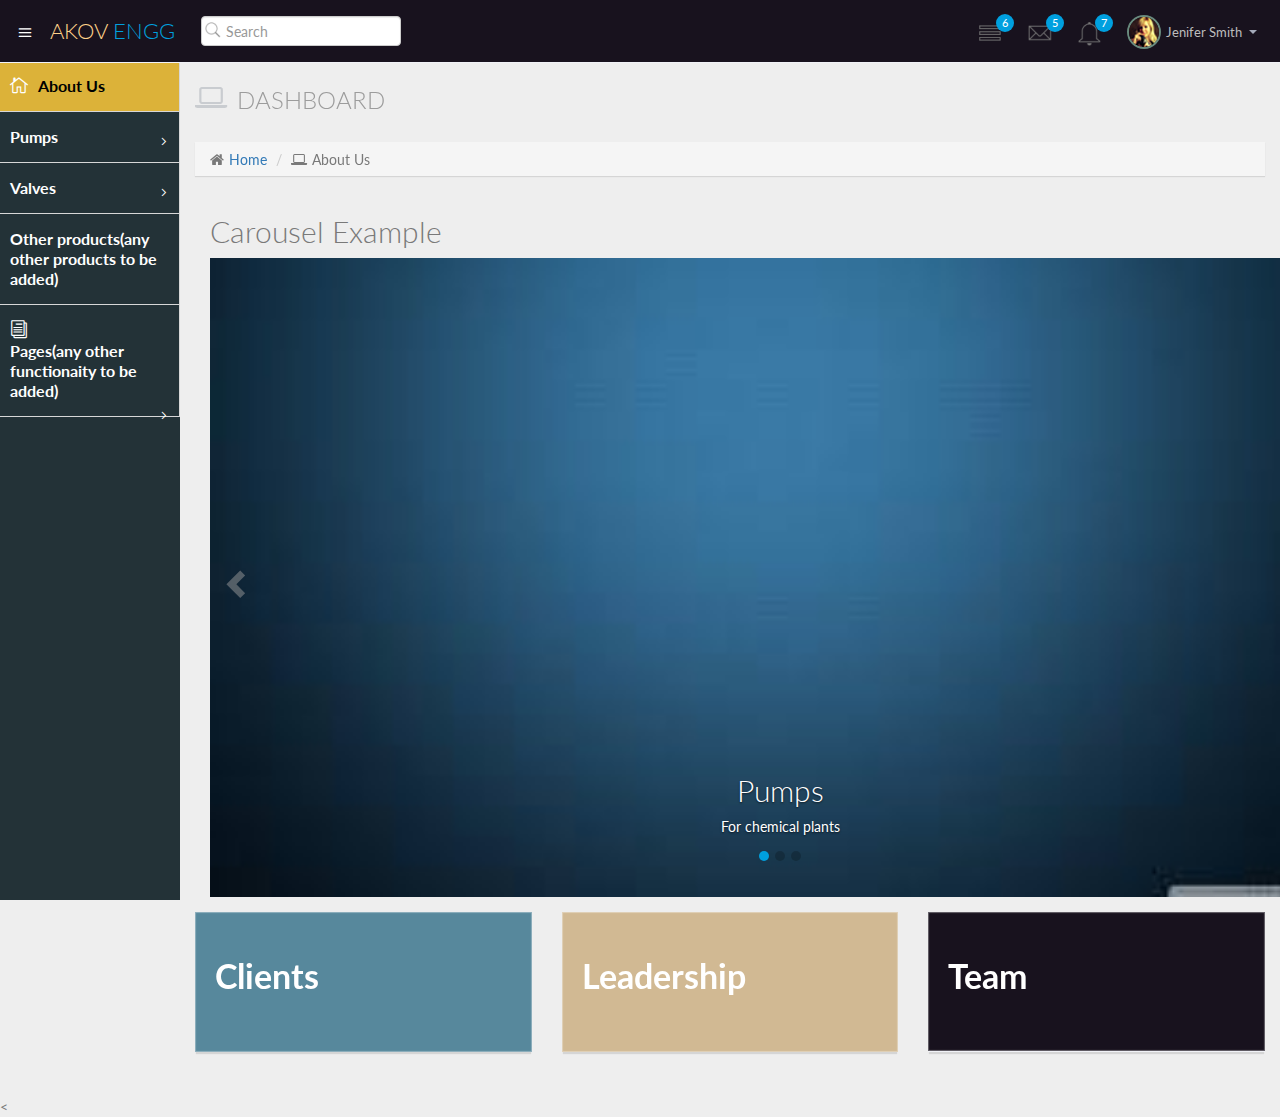
<file: index.html>
<!DOCTYPE html>
<html lang="en">
  <head>
    <meta charset="utf-8">
    <meta name="viewport" content="width=device-width, initial-scale=1.0">
    <meta name="description" content="Creative - Bootstrap 3 Responsive Admin Template">
    <meta name="author" content="GeeksLabs">
    <meta name="keyword" content="Creative, Dashboard, Admin, Template, Theme, Bootstrap, Responsive, Retina, Minimal">
    <link rel="shortcut icon" href="img/favicon.png">

    <title>Akov Engg</title>

    <!-- Bootstrap CSS -->    
    <link href="css/bootstrap.min.css" rel="stylesheet">
    <!-- bootstrap theme -->
    <link href="css/bootstrap-theme.css" rel="stylesheet"><link rel="stylesheet" href="https://maxcdn.bootstrapcdn.com/bootstrap/3.3.7/css/bootstrap.min.css">
	
    <!--external css-->
    <!-- font icon -->
    <link href="css/elegant-icons-style.css" rel="stylesheet" />
    <link href="css/font-awesome.min.css" rel="stylesheet" />    
    <!-- full calendar css-->
    <link href="assets/fullcalendar/fullcalendar/bootstrap-fullcalendar.css" rel="stylesheet" />
	<link href="assets/fullcalendar/fullcalendar/fullcalendar.css" rel="stylesheet" />
    <!-- easy pie chart-->
    <link href="assets/jquery-easy-pie-chart/jquery.easy-pie-chart.css" rel="stylesheet" type="text/css" media="screen"/>
    <!-- owl carousel -->
    <link rel="stylesheet" href="css/owl.carousel.css" type="text/css">
	<link href="css/jquery-jvectormap-1.2.2.css" rel="stylesheet">
    <!-- Custom styles -->
	<link rel="stylesheet" href="css/fullcalendar.css">
	<link href="css/widgets.css" rel="stylesheet">
    <link href="css/style.css" rel="stylesheet">
    <link href="css/style-responsive.css" rel="stylesheet" />
	<link href="css/xcharts.min.css" rel=" stylesheet">	
	<link href="css/jquery-ui-1.10.4.min.css" rel="stylesheet">
    <!-- =======================================================
        Theme Name: NiceAdmin
        Theme URL: https://bootstrapmade.com/nice-admin-bootstrap-admin-html-template/
        Author: BootstrapMade
        Author URL: https://bootstrapmade.com
    ======================================================= -->
  </head>

  <body>
  <!-- container section start -->
  <section id="container" class="">
     
      
      <header class="header dark-bg">
            <div class="toggle-nav">
                <div class="icon-reorder tooltips" data-original-title="Toggle Navigation" data-placement="bottom"><i class="icon_menu"></i></div>
            </div>

            <!--logo start-->
            <a href="index.html" class="logo">Akov <span class="lite">Engg</span></a>
            <!--logo end-->

            <div class="nav search-row" id="top_menu">
                <!--  search form start -->
                <ul class="nav top-menu">                    
                    <li>
                        <form class="navbar-form">
                            <input class="form-control" placeholder="Search" type="text">
                        </form>
                    </li>                    
                </ul>
                <!--  search form end -->                
            </div>

            <div class="top-nav notification-row">                
                <!-- notificatoin dropdown start-->
                <ul class="nav pull-right top-menu">
                    
                    <!-- task notificatoin start -->
                    <li id="task_notificatoin_bar" class="dropdown">
                        <a data-toggle="dropdown" class="dropdown-toggle" href="#">
                            <i class="icon-task-l"></i>
                            <span class="badge bg-important">6</span>
                        </a>
                        <ul class="dropdown-menu extended tasks-bar">
                            <div class="notify-arrow notify-arrow-blue"></div>
                            <li>
                                <p class="blue">You have 6 pending letter</p>
                            </li>
                            <li>
                                <a href="#">
                                    <div class="task-info">
                                        <div class="desc">Design PSD </div>
                                        <div class="percent">90%</div>
                                    </div>
                                    <div class="progress progress-striped">
                                        <div class="progress-bar progress-bar-success" role="progressbar" aria-valuenow="90" aria-valuemin="0" aria-valuemax="100" style="width: 90%">
                                            <span class="sr-only">90% Complete (success)</span>
                                        </div>
                                    </div>
                                </a>
                            </li>
                            <li>
                                <a href="#">
                                    <div class="task-info">
                                        <div class="desc">
                                            Project 1
                                        </div>
                                        <div class="percent">30%</div>
                                    </div>
                                    <div class="progress progress-striped">
                                        <div class="progress-bar progress-bar-warning" role="progressbar" aria-valuenow="30" aria-valuemin="0" aria-valuemax="100" style="width: 30%">
                                            <span class="sr-only">30% Complete (warning)</span>
                                        </div>
                                    </div>
                                </a>
                            </li>
                            <li>
                                <a href="#">
                                    <div class="task-info">
                                        <div class="desc">Digital Marketing</div>
                                        <div class="percent">80%</div>
                                    </div>
                                    <div class="progress progress-striped">
                                        <div class="progress-bar progress-bar-info" role="progressbar" aria-valuenow="80" aria-valuemin="0" aria-valuemax="100" style="width: 80%">
                                            <span class="sr-only">80% Complete</span>
                                        </div>
                                    </div>
                                </a>
                            </li>
                            <li>
                                <a href="#">
                                    <div class="task-info">
                                        <div class="desc">Logo Designing</div>
                                        <div class="percent">78%</div>
                                    </div>
                                    <div class="progress progress-striped">
                                        <div class="progress-bar progress-bar-danger" role="progressbar" aria-valuenow="78" aria-valuemin="0" aria-valuemax="100" style="width: 78%">
                                            <span class="sr-only">78% Complete (danger)</span>
                                        </div>
                                    </div>
                                </a>
                            </li>
                            <li>
                                <a href="#">
                                    <div class="task-info">
                                        <div class="desc">Mobile App</div>
                                        <div class="percent">50%</div>
                                    </div>
                                    <div class="progress progress-striped active">
                                        <div class="progress-bar"  role="progressbar" aria-valuenow="50" aria-valuemin="0" aria-valuemax="100" style="width: 50%">
                                            <span class="sr-only">50% Complete</span>
                                        </div>
                                    </div>

                                </a>
                            </li>
                            <li class="external">
                                <a href="#">See All Tasks</a>
                            </li>
                        </ul>
                    </li>
                    <!-- task notificatoin end -->
                    <!-- inbox notificatoin start-->
                    <li id="mail_notificatoin_bar" class="dropdown">
                        <a data-toggle="dropdown" class="dropdown-toggle" href="#">
                            <i class="icon-envelope-l"></i>
                            <span class="badge bg-important">5</span>
                        </a>
                        <ul class="dropdown-menu extended inbox">
                            <div class="notify-arrow notify-arrow-blue"></div>
                            <li>
                                <p class="blue">You have 5 new messages</p>
                            </li>
                            <li>
                                <a href="#">
                                    <span class="photo"><img alt="avatar" src="./img/avatar-mini.jpg"></span>
                                    <span class="subject">
                                    <span class="from">Greg  Martin</span>
                                    <span class="time">1 min</span>
                                    </span>
                                    <span class="message">
                                        I really like this admin panel.
                                    </span>
                                </a>
                            </li>
                            <li>
                                <a href="#">
                                    <span class="photo"><img alt="avatar" src="./img/avatar-mini2.jpg"></span>
                                    <span class="subject">
                                    <span class="from">Bob   Mckenzie</span>
                                    <span class="time">5 mins</span>
                                    </span>
                                    <span class="message">
                                     Hi, What is next project plan?
                                    </span>
                                </a>
                            </li>
                            <li>
                                <a href="#">
                                    <span class="photo"><img alt="avatar" src="./img/avatar-mini3.jpg"></span>
                                    <span class="subject">
                                    <span class="from">Phillip   Park</span>
                                    <span class="time">2 hrs</span>
                                    </span>
                                    <span class="message">
                                        I am like to buy this Admin Template.
                                    </span>
                                </a>
                            </li>
                            <li>
                                <a href="#">
                                    <span class="photo"><img alt="avatar" src="./img/avatar-mini4.jpg"></span>
                                    <span class="subject">
                                    <span class="from">Ray   Munoz</span>
                                    <span class="time">1 day</span>
                                    </span>
                                    <span class="message">
                                        Icon fonts are great.
                                    </span>
                                </a>
                            </li>
                            <li>
                                <a href="#">See all messages</a>
                            </li>
                        </ul>
                    </li>
                    <!-- inbox notificatoin end -->
                    <!-- alert notification start-->
                    <li id="alert_notificatoin_bar" class="dropdown">
                        <a data-toggle="dropdown" class="dropdown-toggle" href="#">

                            <i class="icon-bell-l"></i>
                            <span class="badge bg-important">7</span>
                        </a>
                        <ul class="dropdown-menu extended notification">
                            <div class="notify-arrow notify-arrow-blue"></div>
                            <li>
                                <p class="blue">You have 4 new notifications</p>
                            </li>
                            <li>
                                <a href="#">
                                    <span class="label label-primary"><i class="icon_profile"></i></span> 
                                    Friend Request
                                    <span class="small italic pull-right">5 mins</span>
                                </a>
                            </li>
                            <li>
                                <a href="#">
                                    <span class="label label-warning"><i class="icon_pin"></i></span>  
                                    John location.
                                    <span class="small italic pull-right">50 mins</span>
                                </a>
                            </li>
                            <li>
                                <a href="#">
                                    <span class="label label-danger"><i class="icon_book_alt"></i></span> 
                                    Project 3 Completed.
                                    <span class="small italic pull-right">1 hr</span>
                                </a>
                            </li>
                            <li>
                                <a href="#">
                                    <span class="label label-success"><i class="icon_like"></i></span> 
                                    Mick appreciated your work.
                                    <span class="small italic pull-right"> Today</span>
                                </a>
                            </li>                            
                            <li>
                                <a href="#">See all notifications</a>
                            </li>
                        </ul>
                    </li>
                    <!-- alert notification end-->
                    <!-- user login dropdown start-->
                    <li class="dropdown">
                        <a data-toggle="dropdown" class="dropdown-toggle" href="#">
                            <span class="profile-ava">
                                <img alt="" src="img/avatar1_small.jpg">
                            </span>
                            <span class="username">Jenifer Smith</span>
                            <b class="caret"></b>
                        </a>
                        <ul class="dropdown-menu extended logout">
                            <div class="log-arrow-up"></div>
                            <li class="eborder-top">
                                <a href="#"><i class="icon_profile"></i> My Profile</a>
                            </li>
                            <li>
                                <a href="#"><i class="icon_mail_alt"></i> My Inbox</a>
                            </li>
                            <li>
                                <a href="#"><i class="icon_clock_alt"></i> Timeline</a>
                            </li>
                            <li>
                                <a href="#"><i class="icon_chat_alt"></i> Chats</a>
                            </li>
                            <li>
                                <a href="login.html"><i class="icon_key_alt"></i> Log Out</a>
                            </li>
                            <li>
                                <a href="documentation.html"><i class="icon_key_alt"></i> Documentation</a>
                            </li>
                            <li>
                                <a href="documentation.html"><i class="icon_key_alt"></i> Documentation</a>
                            </li>
                        </ul>
                    </li>
                    <!-- user login dropdown end -->
                </ul>
                <!-- notificatoin dropdown end-->
            </div>
      </header>      
      <!--header end-->

      <!--sidebar start-->
      <aside>
          <div id="sidebar"  class="nav-collapse ">
              <!-- sidebar menu start-->
              <ul class="sidebar-menu">                
                  <li class="active">
                      <a class="" href="index.html">
                          <i class="icon_house_alt"></i>
                          <span>About Us</span>
                      </a>
                  </li>
				  <li class="sub-menu">
                      <a href="javascript:;" class="">
                          <span>Pumps</span>
                          <span class="menu-arrow arrow_carrot-right"></span>
                      </a>
                      <ul class="sub">
                          <li><a class="" href="form_component.html">Centrifugal Pumps</a></li>                          
                          <li><a class="" href="form_validation.html">Type 2 Pumps</a></li>
                      </ul>
                  </li>       
                  <li class="sub-menu">
                      <a href="javascript:;" class="">
                          <span>Valves</span>
                          <span class="menu-arrow arrow_carrot-right"></span>
                      </a>
                      <ul class="sub">
                          <li><a class="" href="general.html">Type 1 valves</a></li>
                          <li><a class="" href="buttons.html">Type 2 valves</a></li>
                          <li><a class="" href="grids.html">Type 3 valves</a></li>
                      </ul>
                  </li>
                  <li>
                      <a class="" href="widgets.html">
                          <span>Other products(any other products to be added)</span>
                      </a>
                  </li>
                  
                  <li class="sub-menu">
                      <a href="javascript:;" class="">
                          <i class="icon_documents_alt"></i>
                          <span>Pages(any other functionaity to be added)</span>
                          <span class="menu-arrow arrow_carrot-right"></span>
                      </a>
                      <ul class="sub">                          
                          <li><a class="" href="profile.html">Profile</a></li>
                          <li><a class="" href="login.html"><span>Login Page</span></a></li>
                          <li><a class="" href="blank.html">Blank Page</a></li>
                          <li><a class="" href="404.html">404 Error</a></li>
                      </ul>
                  </li>
                  
              </ul>
              <!-- sidebar menu end-->
          </div>
      </aside>
      <!--sidebar end-->
      
      <!--main content start-->
      <section id="main-content">
          <section class="wrapper">            
              <!--overview start-->
			  <div class="row">
				<div class="col-lg-12">
					<h3 class="page-header"><i class="fa fa-laptop"></i> Dashboard</h3>
					<ol class="breadcrumb">
						<li><i class="fa fa-home"></i><a href="index.html">Home</a></li>
						<li><i class="fa fa-laptop"></i>About Us</li>						  	
					</ol>
				</div>
			</div>
			<div class="container">
  <h2>Carousel Example</h2>
  <div id="myCarousel" class="carousel slide" data-ride="carousel">
    <!-- Indicators -->
    <ol class="carousel-indicators">
      <li data-target="#myCarousel" data-slide-to="0" class="active"></li>
      <li data-target="#myCarousel" data-slide-to="1"></li>
      <li data-target="#myCarousel" data-slide-to="2"></li>
    </ol>

    <!-- Wrapper for slides -->
    <div class="carousel-inner">

      <div class="item active">
        <img src="img/bg_blue.jpg" alt="Image 1" style="width:100%;">
        <div class="carousel-caption">
          <h2>Pumps</h2>
          <p>For chemical plants </p>
        </div>
      </div>

      <div class="item">
        <img src="img/bg_blue.jpg" alt="Image 2" style="width:100%;">
        <div class="carousel-caption">
          <h2>Valves</h2>
          <p>For water industry</p>
        </div>
      </div>
    
      <div class="item">
        <img src="img/bg_blue.jpg" alt="Image 3" style="width:100%;">
        <div class="carousel-caption">
          <h2>Other products</h2>
          <p>Something new !!!</p>
        </div>
      </div>
  
    </div>

    <!-- Left and right controls -->
    <a class="left carousel-control" href="#myCarousel" data-slide="prev">
      <span class="glyphicon glyphicon-chevron-left"></span>
      <span class="sr-only">Previous</span>
    </a>
    <a class="right carousel-control" href="#myCarousel" data-slide="next">
      <span class="glyphicon glyphicon-chevron-right"></span>
      <span class="sr-only">Next</span>
    </a>
  </div>
</div>

            <div class="row" >
				<div class="col-lg-4 col-md-4 col-sm-12 col-xs-12">
					<div class="info-box blue-bg">
						<div class="count">Clients</div>						
					</div><!--/.info-box-->			
				</div><!--/.col-->
				
				<div class="col-lg-4 col-md-4 col-sm-12 col-xs-12">
					<div class="info-box brown-bg">
						<div class="count">Leadership</div>					
					</div><!--/.info-box-->			
				</div><!--/.col-->	
				
				<div class="col-lg-4 col-md-4 col-sm-12 col-xs-12">
					<div class="info-box dark-bg">
						<div class="count">Team</div>						
					</div><!--/.info-box-->			
				</div><!--/.col-->
				
				
			</div><!--/.row-->
		
		 
                  <div class="widget-foot">
                    <!-- Footer goes here -->
                  </div>
                </div>
              </div>
              
            </div>
                        
          </div> 
              <!-- project team & activity end -->

          </section>
           <!--  <div class="text-right">
        <div class="credits">
            <!-- 
                All the links in the footer should remain intact. 
                You can delete the links only if you purchased the pro version.
                Licensing information: https://bootstrapmade.com/license/
                Purchase the pro version form: https://bootstrapmade.com/buy/?theme=NiceAdmin
            -->
           <!--  <a href="https://bootstrapmade.com/free-business-bootstrap-themes-website-templates/">Business Bootstrap Themes</a> by <a href="https://bootstrapmade.com/">BootstrapMade</a>
        </div>
    </div> -->
      </section>
      <!--main content end-->
  </section>
  <!-- container section start -->

    <!-- javascripts -->
    <script src="js/jquery.js"></script>
	<script src="js/jquery-ui-1.10.4.min.js"></script>
    <script src="js/jquery-1.8.3.min.js"></script>
    <script type="text/javascript" src="js/jquery-ui-1.9.2.custom.min.js"></script>
    <!-- bootstrap -->
    <script src="js/bootstrap.min.js"></script>
    <!-- nice scroll -->
    <script src="js/jquery.scrollTo.min.js"></script>
    <script src="js/jquery.nicescroll.js" type="text/javascript"></script>
    <!-- charts scripts -->
    <script src="assets/jquery-knob/js/jquery.knob.js"></script>
    <script src="js/jquery.sparkline.js" type="text/javascript"></script>
    <script src="assets/jquery-easy-pie-chart/jquery.easy-pie-chart.js"></script>
    <script src="js/owl.carousel.js" ></script>
    <!-- jQuery full calendar -->
    <<script src="js/fullcalendar.min.js"></script> <!-- Full Google Calendar - Calendar -->
	<script src="assets/fullcalendar/fullcalendar/fullcalendar.js"></script>
    <!--script for this page only-->
    <script src="js/calendar-custom.js"></script>
	<script src="js/jquery.rateit.min.js"></script>
    <!-- custom select -->
    <script src="js/jquery.customSelect.min.js" ></script>
	<script src="assets/chart-master/Chart.js"></script>
   
    <!--custome script for all page-->
    <script src="js/scripts.js"></script>
    <!-- custom script for this page-->
    <script src="js/sparkline-chart.js"></script>
    <script src="js/easy-pie-chart.js"></script>
	<script src="js/jquery-jvectormap-1.2.2.min.js"></script>
	<script src="js/jquery-jvectormap-world-mill-en.js"></script>
	<script src="js/xcharts.min.js"></script>
	<script src="js/jquery.autosize.min.js"></script>
	<script src="js/jquery.placeholder.min.js"></script>
	<script src="js/gdp-data.js"></script>	
	<script src="js/morris.min.js"></script>
	<script src="js/sparklines.js"></script>	
	<script src="js/charts.js"></script>
	<script src="js/jquery.slimscroll.min.js"></script>
  <script>

      //knob
      $(function() {
        $(".knob").knob({
          'draw' : function () { 
            $(this.i).val(this.cv + '%')
          }
        })
      });

      //carousel
      $(document).ready(function() {
          $("#owl-slider").owlCarousel({
              navigation : true,
              slideSpeed : 300,
              paginationSpeed : 400,
              singleItem : true

          });
      });

      //custom select box

      $(function(){
          $('select.styled').customSelect();
      });
	  
	  /* ---------- Map ---------- */
	$(function(){
	  $('#map').vectorMap({
	    map: 'world_mill_en',
	    series: {
	      regions: [{
	        values: gdpData,
	        scale: ['#000', '#000'],
	        normalizeFunction: 'polynomial'
	      }]
	    },
		backgroundColor: '#eef3f7',
	    onLabelShow: function(e, el, code){
	      el.html(el.html()+' (GDP - '+gdpData[code]+')');
	    }
	  });
	});

  </script>

  </body>
</html>
</file>
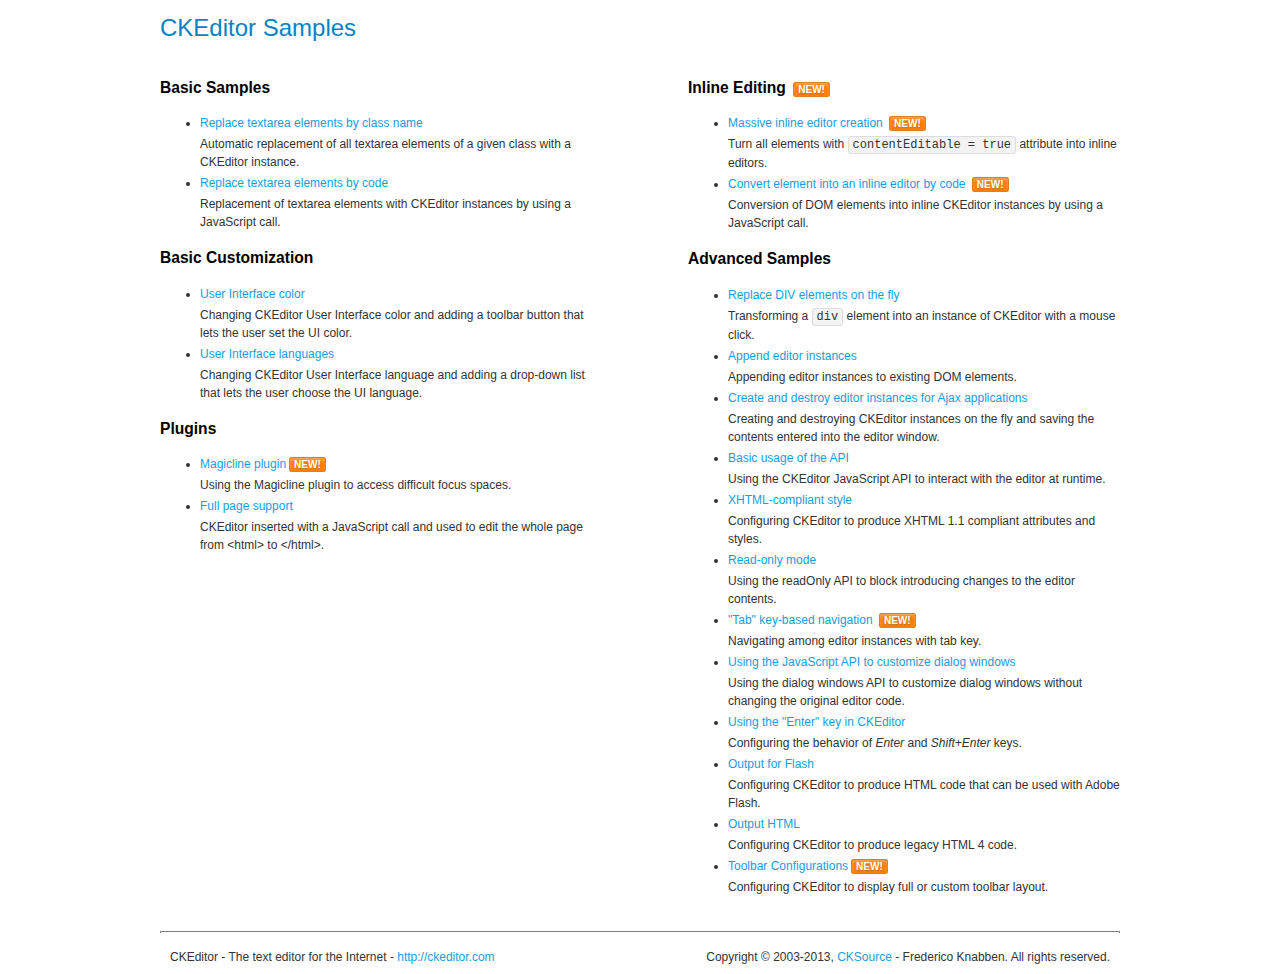
<file: assets/ckeditor/samples/index.html>
<!DOCTYPE html>
<!--
Copyright (c) 2003-2013, CKSource - Frederico Knabben. All rights reserved.
For licensing, see LICENSE.html or http://ckeditor.com/license
-->
<html>
<head>
	<title>CKEditor Samples</title>
	<meta charset="utf-8">
	<link rel="stylesheet" href="sample.css">
</head>
<body>
	<h1 class="samples">
		CKEditor Samples
	</h1>
	<div class="twoColumns">
		<div class="twoColumnsLeft">
			<h2 class="samples">
				Basic Samples
			</h2>
			<dl class="samples">
				<dt><a class="samples" href="replacebyclass.html">Replace textarea elements by class name</a></dt>
				<dd>Automatic replacement of all textarea elements of a given class with a CKEditor instance.</dd>

				<dt><a class="samples" href="replacebycode.html">Replace textarea elements by code</a></dt>
				<dd>Replacement of textarea elements with CKEditor instances by using a JavaScript call.</dd>
			</dl>

			<h2 class="samples">
				Basic Customization
			</h2>
			<dl class="samples">
				<dt><a class="samples" href="uicolor.html">User Interface color</a></dt>
				<dd>Changing CKEditor User Interface color and adding a toolbar button that lets the user set the UI color.</dd>

				<dt><a class="samples" href="uilanguages.html">User Interface languages</a></dt>
				<dd>Changing CKEditor User Interface language and adding a drop-down list that lets the user choose the UI language.</dd>
			</dl>


			<h2 class="samples">Plugins</h2>
<dl class="samples">
<dt><a class="samples" href="plugins/magicline/magicline.html">Magicline plugin</a><span class="new">New!</span></dt>
<dd>Using the Magicline plugin to access difficult focus spaces.</dd>

<dt><a class="samples" href="plugins/wysiwygarea/fullpage.html">Full page support</a></dt>
<dd>CKEditor inserted with a JavaScript call and used to edit the whole page from &lt;html&gt; to &lt;/html&gt;.</dd>
</dl>
		</div>
		<div class="twoColumnsRight">
			<h2 class="samples">
				Inline Editing <span class="new">New!</span>
			</h2>
			<dl class="samples">
				<dt><a class="samples" href="inlineall.html">Massive inline editor creation</a> <span class="new">New!</span></dt>
				<dd>Turn all elements with <code>contentEditable = true</code> attribute into inline editors.</dd>

				<dt><a class="samples" href="inlinebycode.html">Convert element into an inline editor by code</a> <span class="new">New!</span></dt>
				<dd>Conversion of DOM elements into inline CKEditor instances by using a JavaScript call.</dd>

				
			</dl>

			<h2 class="samples">
				Advanced Samples
			</h2>
			<dl class="samples">
				<dt><a class="samples" href="divreplace.html">Replace DIV elements on the fly</a></dt>
				<dd>Transforming a <code>div</code> element into an instance of CKEditor with a mouse click.</dd>

				<dt><a class="samples" href="appendto.html">Append editor instances</a></dt>
				<dd>Appending editor instances to existing DOM elements.</dd>

				<dt><a class="samples" href="ajax.html">Create and destroy editor instances for Ajax applications</a></dt>
				<dd>Creating and destroying CKEditor instances on the fly and saving the contents entered into the editor window.</dd>

				<dt><a class="samples" href="api.html">Basic usage of the API</a></dt>
				<dd>Using the CKEditor JavaScript API to interact with the editor at runtime.</dd>

				<dt><a class="samples" href="xhtmlstyle.html">XHTML-compliant style</a></dt>
				<dd>Configuring CKEditor to produce XHTML 1.1 compliant attributes and styles.</dd>

				<dt><a class="samples" href="readonly.html">Read-only mode</a></dt>
				<dd>Using the readOnly API to block introducing changes to the editor contents.</dd>

				<dt><a class="samples" href="tabindex.html">"Tab" key-based navigation</a> <span class="new">New!</span></dt>
				<dd>Navigating among editor instances with tab key.</dd>


				
<dt><a class="samples" href="plugins/dialog/dialog.html">Using the JavaScript API to customize dialog windows</a></dt>
<dd>Using the dialog windows API to customize dialog windows without changing the original editor code.</dd>

<dt><a class="samples" href="plugins/enterkey/enterkey.html">Using the &quot;Enter&quot; key in CKEditor</a></dt>
<dd>Configuring the behavior of <em>Enter</em> and <em>Shift+Enter</em> keys.</dd>

<dt><a class="samples" href="plugins/htmlwriter/outputforflash.html">Output for Flash</a></dt>
<dd>Configuring CKEditor to produce HTML code that can be used with Adobe Flash.</dd>

<dt><a class="samples" href="plugins/htmlwriter/outputhtml.html">Output HTML</a></dt>
<dd>Configuring CKEditor to produce legacy HTML 4 code.</dd>

<dt><a class="samples" href="plugins/toolbar/toolbar.html">Toolbar Configurations</a><span class="new">New!</span></dt>
<dd>Configuring CKEditor to display full or custom toolbar layout.</dd>

			</dl>
		</div>
	</div>
	<div id="footer">
		<hr>
		<p>
			CKEditor - The text editor for the Internet - <a class="samples" href="http://ckeditor.com/">http://ckeditor.com</a>
		</p>
		<p id="copy">
			Copyright &copy; 2003-2013, <a class="samples" href="http://cksource.com/">CKSource</a> - Frederico Knabben. All rights reserved.
		</p>
	</div>
</body>
</html>
</file>
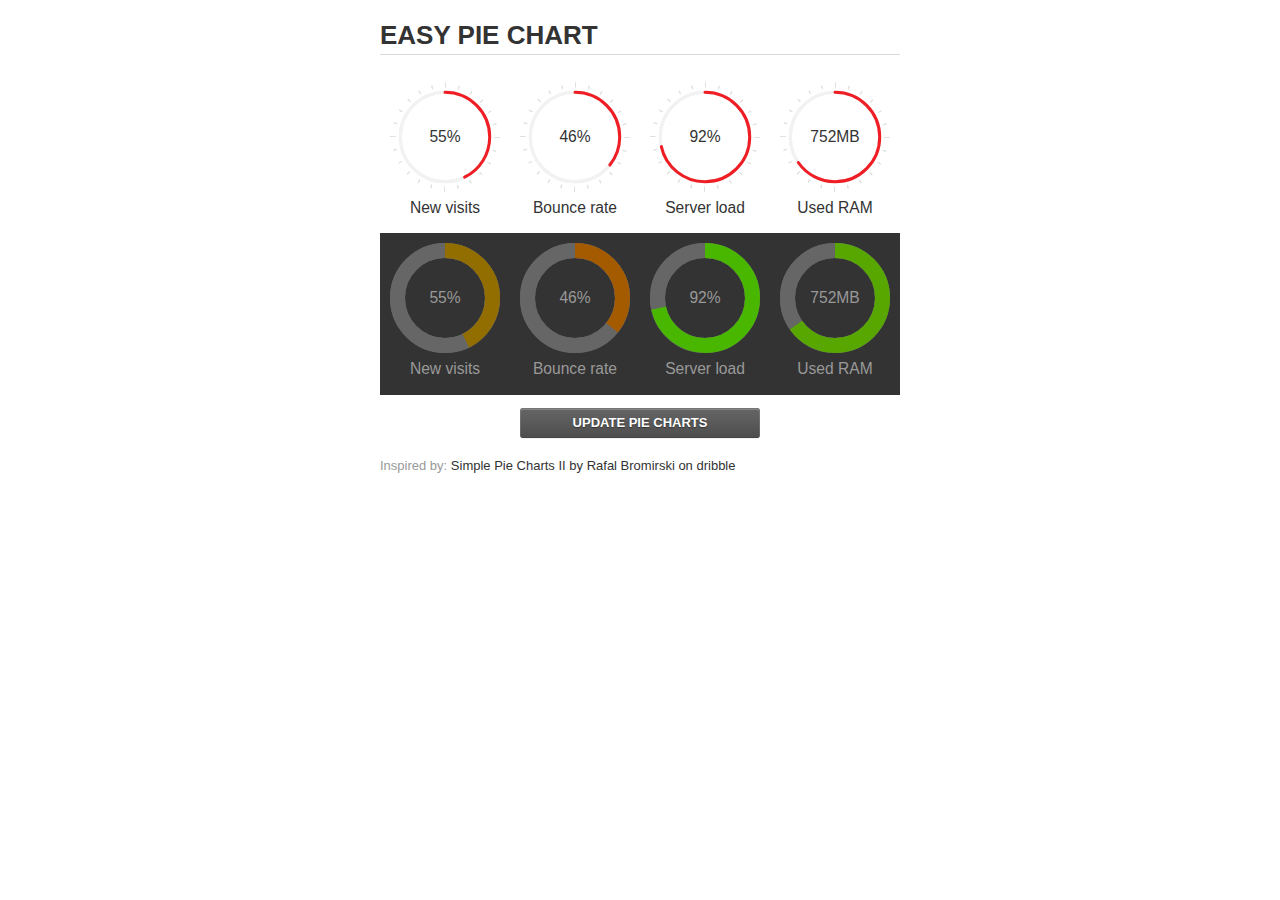
<file: assets/jquery-easy-pie-chart/examples/index.html>
<!doctype html>
<html>
    <head>
        <meta charset="utf-8">
        <title>Easy Pie Chart</title>
        <script type="text/javascript" src="https://ajax.googleapis.com/ajax/libs/jquery/1.7.2/jquery.min.js"></script>
        <script type="text/javascript" src="http://html5shiv.googlecode.com/svn/trunk/html5.js"></script>
        <script type="text/javascript" src="excanvas.js"></script>
        <script type="text/javascript" src="../jquery.easy-pie-chart.js"></script>

        <link rel="stylesheet" type="text/css" href="style.css" media="screen">
        <link rel="stylesheet" type="text/css" href="../jquery.easy-pie-chart.css" media="screen">

        <meta name="viewport" content="width=device-width, initial-scale=1.0">

        <script type="text/javascript">
            var initPieChart = function() {
                $('.percentage').easyPieChart({
                    animate: 1000
                });
                $('.percentage-light').easyPieChart({
                    barColor: function(percent) {
                        percent /= 100;
                        return "rgb(" + Math.round(255 * (1-percent)) + ", " + Math.round(255 * percent) + ", 0)";
                    },
                    trackColor: '#666',
                    scaleColor: false,
                    lineCap: 'butt',
                    lineWidth: 15,
                    animate: 1000
                });

                $('.updateEasyPieChart').on('click', function(e) {
                  e.preventDefault();
                  $('.percentage, .percentage-light').each(function() {
                    var newValue = Math.round(100*Math.random());
                    $(this).data('easyPieChart').update(newValue);
                    $('span', this).text(newValue);
                  });
                });
            };
        </script>
    </head>
    <body onload="initPieChart();">
        <div class="container">
            <h1>EASY PIE CHART</h1>
            <div class="chart">
                <div class="percentage success" data-percent="55"><span>55</span>%</div>
                <div class="label">New visits</div>
            </div>
            <div class="chart">
                <div class="percentage" data-percent="46"><span>46</span>%</div>
                <div class="label">Bounce rate</div>
            </div>
            <div class="chart">
                <div class="percentage" data-percent="92"><span>92</span>%</div>
                <div class="label">Server load</div>
            </div>
            <div class="chart">
                <div class="percentage" data-percent="84"><span>752</span>MB</div>
                <div class="label">Used RAM</div>
            </div>
            <div style="clear:both;"></div>
            <div class="dark">
                <div class="chart">
                    <div id="sparkline_bar" class="percentage-light" data-percent="55"><span>55</span>%</div>
                    <div class="label">New visits</div>
                </div>
                <div class="chart">
                    <div id="sparkline_bar" class="percentage-light" data-percent="46"><span>46</span>%</div>
                    <div class="label">Bounce rate</div>
                </div>
                <div class="chart">
                    <div class="percentage-light" data-percent="92"><span>92</span>%</div>
                    <div class="label">Server load</div>
                </div>
                <div class="chart">
                    <div class="percentage-light" data-percent="84"><span>752</span>MB</div>
                    <div class="label">Used RAM</div>
                </div>
                <div style="clear:both;"></div>
            </div>

            <p><a href="#" class="button updateEasyPieChart">Update pie charts</a></p>

            <p class="credits">Inspired by: <a href="http://drbl.in/ezuc" target="_blank">Simple Pie Charts II by Rafal Bromirski on dribble</a></p>
        </div>
    </body>
</html>
</file>
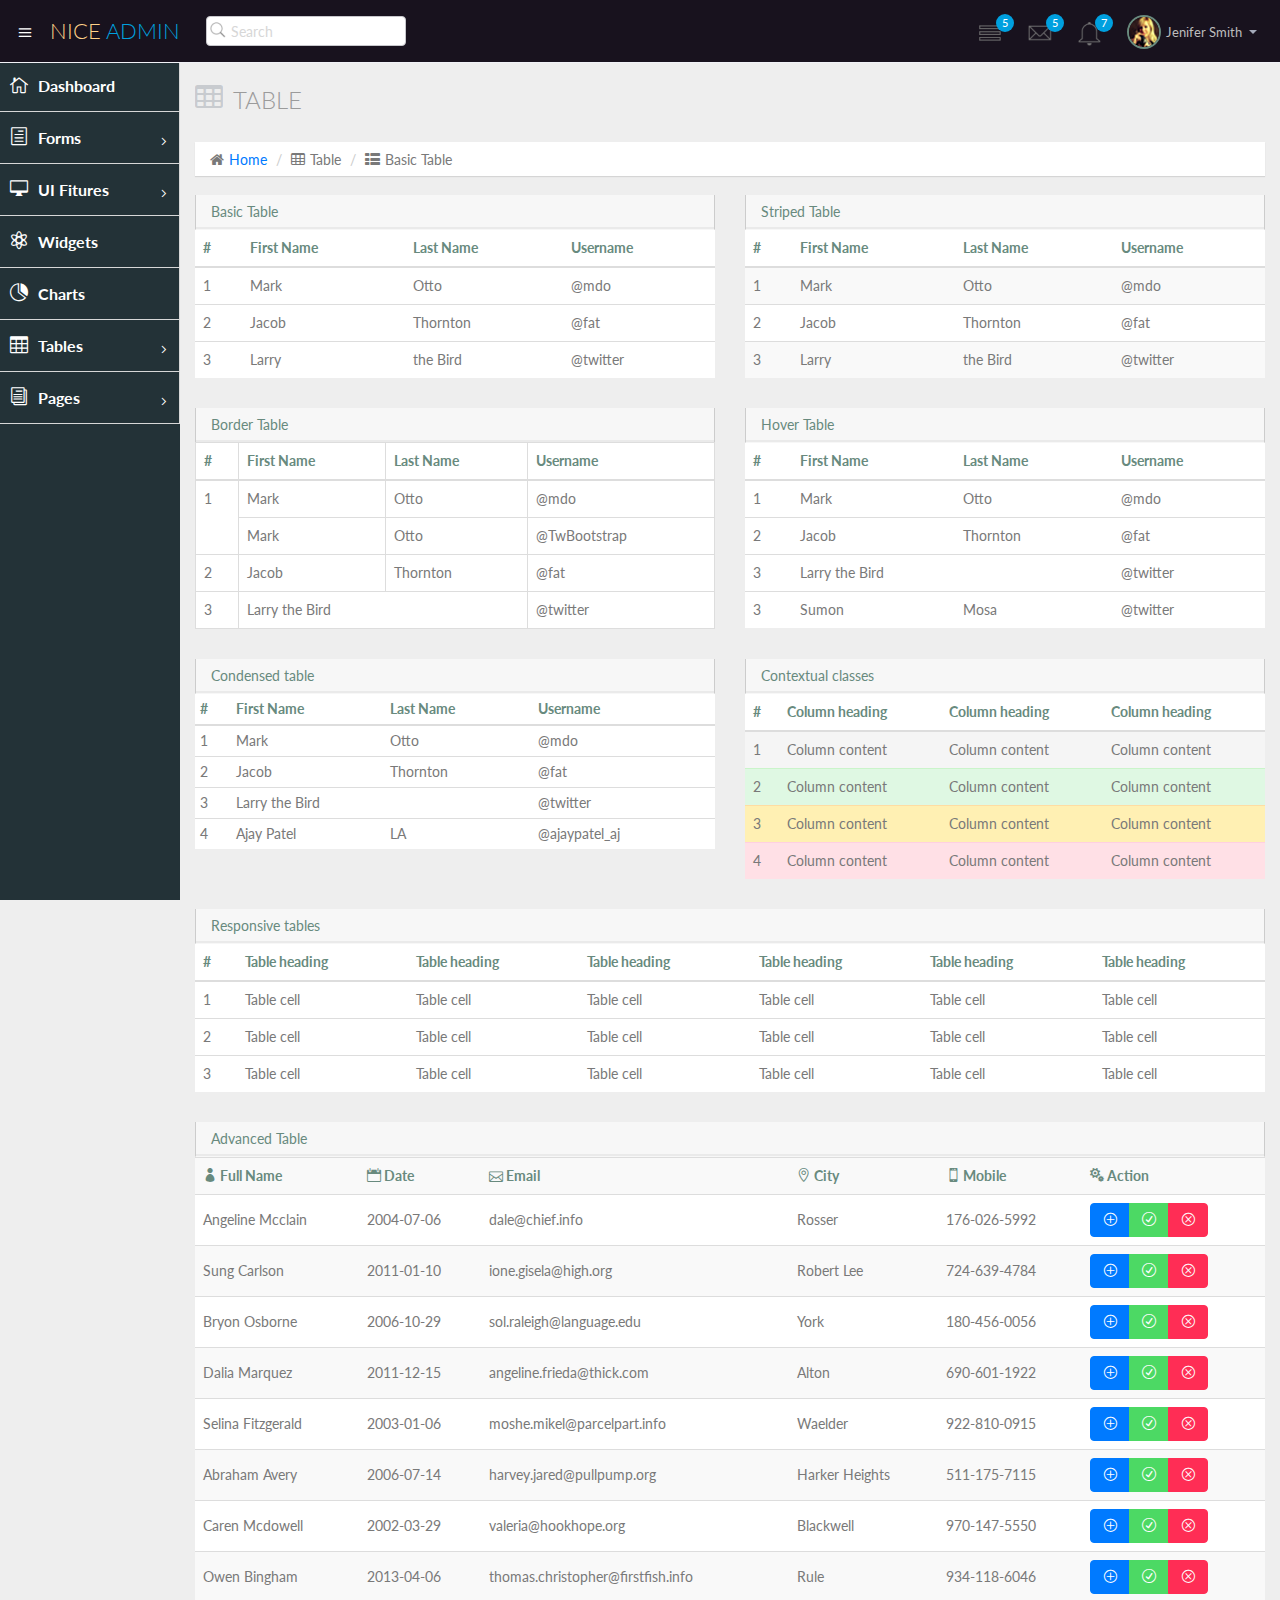
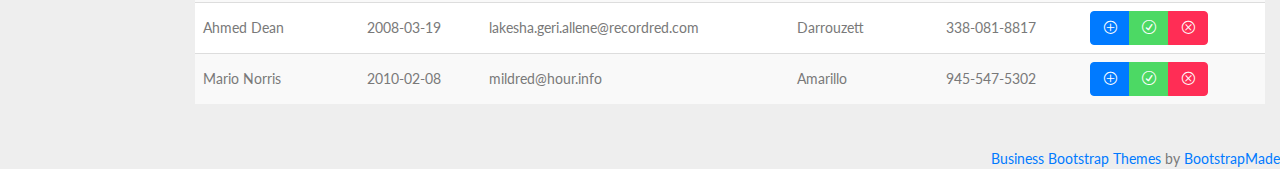
<file: basic_table.html>
<!DOCTYPE html>
<html lang="en">
  <head>
    <meta charset="utf-8">
    <meta name="viewport" content="width=device-width, initial-scale=1.0">
    <meta name="description" content="Creative - Bootstrap 3 Responsive Admin Template">
    <meta name="author" content="GeeksLabs">
    <meta name="keyword" content="Creative, Dashboard, Admin, Template, Theme, Bootstrap, Responsive, Retina, Minimal">
    <link rel="shortcut icon" href="img/favicon.png">

    <title>Basic Table | Creative - Bootstrap 3 Responsive Admin Template</title>

    <!-- Bootstrap CSS -->    
    <link href="css/bootstrap.min.css" rel="stylesheet">
    <!-- bootstrap theme -->
    <link href="css/bootstrap-theme.css" rel="stylesheet">
    <!--external css-->
    <!-- font icon -->
    <link href="css/elegant-icons-style.css" rel="stylesheet" />
    <link href="css/font-awesome.min.css" rel="stylesheet" />
    <!-- Custom styles -->
    <link href="css/style.css" rel="stylesheet">
    <link href="css/style-responsive.css" rel="stylesheet" />

    <!-- HTML5 shim and Respond.js IE8 support of HTML5 -->
    <!--[if lt IE 9]>
      <script src="js/html5shiv.js"></script>
      <script src="js/respond.min.js"></script>
      <script src="js/lte-ie7.js"></script>
    <![endif]-->
  </head>

  <body>
  <!-- container section start -->
  <section id="container" class="">
      <!--header start-->
      <header class="header dark-bg">
            <div class="toggle-nav">
                <div class="icon-reorder tooltips" data-original-title="Toggle Navigation" data-placement="bottom"><i class="icon_menu"></i></div>
            </div>

            <!--logo start-->
            <a href="index.html" class="logo">Nice <span class="lite">Admin</span></a>
            <!--logo end-->

            <div class="nav search-row" id="top_menu">
                <!--  search form start -->
                <ul class="nav top-menu">                    
                    <li>
                        <form class="navbar-form">
                            <input class="form-control" placeholder="Search" type="text">
                        </form>
                    </li>                    
                </ul>
                <!--  search form end -->                
            </div>

            <div class="top-nav notification-row">                
                <!-- notificatoin dropdown start-->
                <ul class="nav pull-right top-menu">
                    
                    <!-- task notificatoin start -->
                    <li id="task_notificatoin_bar" class="dropdown">
                        <a data-toggle="dropdown" class="dropdown-toggle" href="#">
                            <i class="icon-task-l"></i>
                            <span class="badge bg-important">5</span>
                        </a>
                        <ul class="dropdown-menu extended tasks-bar">
                            <div class="notify-arrow notify-arrow-blue"></div>
                            <li>
                                <p class="blue">You have 5 pending tasks</p>
                            </li>
                            <li>
                                <a href="#">
                                    <div class="task-info">
                                        <div class="desc">Design PSD </div>
                                        <div class="percent">90%</div>
                                    </div>
                                    <div class="progress progress-striped">
                                        <div class="progress-bar progress-bar-success" role="progressbar" aria-valuenow="90" aria-valuemin="0" aria-valuemax="100" style="width: 90%">
                                            <span class="sr-only">90% Complete (success)</span>
                                        </div>
                                    </div>
                                </a>
                            </li>
                            <li>
                                <a href="#">
                                    <div class="task-info">
                                        <div class="desc">
                                            Project 1
                                        </div>
                                        <div class="percent">30%</div>
                                    </div>
                                    <div class="progress progress-striped">
                                        <div class="progress-bar progress-bar-warning" role="progressbar" aria-valuenow="30" aria-valuemin="0" aria-valuemax="100" style="width: 30%">
                                            <span class="sr-only">30% Complete (warning)</span>
                                        </div>
                                    </div>
                                </a>
                            </li>
                            <li>
                                <a href="#">
                                    <div class="task-info">
                                        <div class="desc">Digital Marketing</div>
                                        <div class="percent">80%</div>
                                    </div>
                                    <div class="progress progress-striped">
                                        <div class="progress-bar progress-bar-info" role="progressbar" aria-valuenow="80" aria-valuemin="0" aria-valuemax="100" style="width: 80%">
                                            <span class="sr-only">80% Complete</span>
                                        </div>
                                    </div>
                                </a>
                            </li>
                            <li>
                                <a href="#">
                                    <div class="task-info">
                                        <div class="desc">Logo Designing</div>
                                        <div class="percent">78%</div>
                                    </div>
                                    <div class="progress progress-striped">
                                        <div class="progress-bar progress-bar-danger" role="progressbar" aria-valuenow="78" aria-valuemin="0" aria-valuemax="100" style="width: 78%">
                                            <span class="sr-only">78% Complete (danger)</span>
                                        </div>
                                    </div>
                                </a>
                            </li>
                            <li>
                                <a href="#">
                                    <div class="task-info">
                                        <div class="desc">Mobile App</div>
                                        <div class="percent">50%</div>
                                    </div>
                                    <div class="progress progress-striped active">
                                        <div class="progress-bar"  role="progressbar" aria-valuenow="50" aria-valuemin="0" aria-valuemax="100" style="width: 50%">
                                            <span class="sr-only">50% Complete</span>
                                        </div>
                                    </div>

                                </a>
                            </li>
                            <li class="external">
                                <a href="#">See All Tasks</a>
                            </li>
                        </ul>
                    </li>
                    <!-- task notificatoin end -->
                    <!-- inbox notificatoin start-->
                    <li id="mail_notificatoin_bar" class="dropdown">
                        <a data-toggle="dropdown" class="dropdown-toggle" href="#">
                            <i class="icon-envelope-l"></i>
                            <span class="badge bg-important">5</span>
                        </a>
                        <ul class="dropdown-menu extended inbox">
                            <div class="notify-arrow notify-arrow-blue"></div>
                            <li>
                                <p class="blue">You have 5 new messages</p>
                            </li>
                            <li>
                                <a href="#">
                                    <span class="photo"><img alt="avatar" src="./img/avatar-mini.jpg"></span>
                                    <span class="subject">
                                    <span class="from">Greg  Martin</span>
                                    <span class="time">1 min</span>
                                    </span>
                                    <span class="message">
                                        I really like this admin panel.
                                    </span>
                                </a>
                            </li>
                            <li>
                                <a href="#">
                                    <span class="photo"><img alt="avatar" src="./img/avatar-mini2.jpg"></span>
                                    <span class="subject">
                                    <span class="from">Bob   Mckenzie</span>
                                    <span class="time">5 mins</span>
                                    </span>
                                    <span class="message">
                                     Hi, What is next project plan?
                                    </span>
                                </a>
                            </li>
                            <li>
                                <a href="#">
                                    <span class="photo"><img alt="avatar" src="./img/avatar-mini3.jpg"></span>
                                    <span class="subject">
                                    <span class="from">Phillip   Park</span>
                                    <span class="time">2 hrs</span>
                                    </span>
                                    <span class="message">
                                        I am like to buy this Admin Template.
                                    </span>
                                </a>
                            </li>
                            <li>
                                <a href="#">
                                    <span class="photo"><img alt="avatar" src="./img/avatar-mini4.jpg"></span>
                                    <span class="subject">
                                    <span class="from">Ray   Munoz</span>
                                    <span class="time">1 day</span>
                                    </span>
                                    <span class="message">
                                        Icon fonts are great.
                                    </span>
                                </a>
                            </li>
                            <li>
                                <a href="#">See all messages</a>
                            </li>
                        </ul>
                    </li>
                    <!-- inbox notificatoin end -->
                    <!-- alert notification start-->
                    <li id="alert_notificatoin_bar" class="dropdown">
                        <a data-toggle="dropdown" class="dropdown-toggle" href="#">

                            <i class="icon-bell-l"></i>
                            <span class="badge bg-important">7</span>
                        </a>
                        <ul class="dropdown-menu extended notification">
                            <div class="notify-arrow notify-arrow-blue"></div>
                            <li>
                                <p class="blue">You have 4 new notifications</p>
                            </li>
                            <li>
                                <a href="#">
                                    <span class="label label-primary"><i class="icon_profile"></i></span> 
                                    Friend Request
                                    <span class="small italic pull-right">5 mins</span>
                                </a>
                            </li>
                            <li>
                                <a href="#">
                                    <span class="label label-warning"><i class="icon_pin"></i></span>  
                                    John location.
                                    <span class="small italic pull-right">50 mins</span>
                                </a>
                            </li>
                            <li>
                                <a href="#">
                                    <span class="label label-danger"><i class="icon_book_alt"></i></span> 
                                    Project 3 Completed.
                                    <span class="small italic pull-right">1 hr</span>
                                </a>
                            </li>
                            <li>
                                <a href="#">
                                    <span class="label label-success"><i class="icon_like"></i></span> 
                                    Mick appreciated your work.
                                    <span class="small italic pull-right"> Today</span>
                                </a>
                            </li>                            
                            <li>
                                <a href="#">See all notifications</a>
                            </li>
                        </ul>
                    </li>
                    <!-- alert notification end-->
                    <!-- user login dropdown start-->
                    <li class="dropdown">
                        <a data-toggle="dropdown" class="dropdown-toggle" href="#">
                            <span class="profile-ava">
                                <img alt="" src="img/avatar1_small.jpg">
                            </span>
                            <span class="username">Jenifer Smith</span>
                            <b class="caret"></b>
                        </a>
                        <ul class="dropdown-menu extended logout">
                            <div class="log-arrow-up"></div>
                            <li class="eborder-top">
                                <a href="#"><i class="icon_profile"></i> My Profile</a>
                            </li>
                            <li>
                                <a href="#"><i class="icon_mail_alt"></i> My Inbox</a>
                            </li>
                            <li>
                                <a href="#"><i class="icon_clock_alt"></i> Timeline</a>
                            </li>
                            <li>
                                <a href="#"><i class="icon_chat_alt"></i> Chats</a>
                            </li>
                            <li>
                                <a href="login.html"><i class="icon_key_alt"></i> Log Out</a>
                            </li>
                            <li>
                                <a href="documentation.html"><i class="icon_key_alt"></i> Documentation</a>
                            </li>
                            <li>
                                <a href="documentation.html"><i class="icon_key_alt"></i> Documentation</a>
                            </li>
                        </ul>
                    </li>
                    <!-- user login dropdown end -->
                </ul>
                <!-- notificatoin dropdown end-->
            </div>
      </header>      
      <!--header end-->

      <!--sidebar start-->
      <aside>
          <div id="sidebar"  class="nav-collapse ">
              <!-- sidebar menu start-->
              <ul class="sidebar-menu">                
                  <li class="">
                      <a class="" href="index.html">
                          <i class="icon_house_alt"></i>
                          <span>Dashboard</span>
                      </a>
                  </li>
				  <li class="sub-menu">
                      <a href="javascript:;" class="">
                          <i class="icon_document_alt"></i>
                          <span>Forms</span>
                          <span class="menu-arrow arrow_carrot-right"></span>
                      </a>
                      <ul class="sub">
                          <li><a class="" href="form_component.html">Form Elements</a></li>                          
                          <li><a class="" href="form_validation.html">Form Validation</a></li>
                      </ul>
                  </li>       
                  <li class="sub-menu">
                      <a href="javascript:;" class="">
                          <i class="icon_desktop"></i>
                          <span>UI Fitures</span>
                          <span class="menu-arrow arrow_carrot-right"></span>
                      </a>
                      <ul class="sub">
                          <li><a class="" href="general.html">Components</a></li>
                          <li><a class="" href="buttons.html">Buttons</a></li>
                          <li><a class="" href="grids.html">Grids</a></li>
                      </ul>
                  </li>
                  <li>
                      <a class="" href="widgets.html">
                          <i class="icon_genius"></i>
                          <span>Widgets</span>
                      </a>
                  </li>
                  <li>                     
                      <a class="" href="chart-chartjs.html">
                          <i class="icon_piechart"></i>
                          <span>Charts</span>
                          
                      </a>
                                         
                  </li>
                             
                  <li class="sub-menu">
                      <a href="javascript:;" class="">
                          <i class="icon_table"></i>
                          <span>Tables</span>
                          <span class="menu-arrow arrow_carrot-right"></span>
                      </a>
                      <ul class="sub">
                          <li><a class="active" href="basic_table.html">Basic Table</a></li>
                      </ul>
                  </li>
                  
                  <li class="sub-menu">
                      <a href="javascript:;" class="">
                          <i class="icon_documents_alt"></i>
                          <span>Pages</span>
                          <span class="menu-arrow arrow_carrot-right"></span>
                      </a>
                      <ul class="sub">                          
                          <li><a class="" href="profile.html">Profile</a></li>
                          <li><a class="" href="login.html"><span>Login Page</span></a></li>
                          <li><a class="" href="blank.html">Blank Page</a></li>
                          <li><a class="" href="404.html">404 Error</a></li>
                      </ul>
                  </li>
                  
              </ul>
              <!-- sidebar menu end-->
          </div>
      </aside>

      <!--main content start-->
      <section id="main-content">
          <section class="wrapper">
		  <div class="row">
				<div class="col-lg-12">
					<h3 class="page-header"><i class="fa fa-table"></i> Table</h3>
					<ol class="breadcrumb">
						<li><i class="fa fa-home"></i><a href="index.html">Home</a></li>
						<li><i class="fa fa-table"></i>Table</li>
						<li><i class="fa fa-th-list"></i>Basic Table</li>
					</ol>
				</div>
			</div>
              <!-- page start-->
              <div class="row">
                  <div class="col-sm-6">
                      <section class="panel">
                          <header class="panel-heading">
                              Basic Table
                          </header>
                          <table class="table">
                              <thead>
                              <tr>
                                  <th>#</th>
                                  <th>First Name</th>
                                  <th>Last Name</th>
                                  <th>Username</th>
                              </tr>
                              </thead>
                              <tbody>
                              <tr>
                                  <td>1</td>
                                  <td>Mark</td>
                                  <td>Otto</td>
                                  <td>@mdo</td>
                              </tr>
                              <tr>
                                  <td>2</td>
                                  <td>Jacob</td>
                                  <td>Thornton</td>
                                  <td>@fat</td>
                              </tr>
                              <tr>
                                  <td>3</td>
                                  <td>Larry</td>
                                  <td>the Bird</td>
                                  <td>@twitter</td>
                              </tr>
                              </tbody>
                          </table>
                      </section>
                  </div>
                  <div class="col-sm-6">
                      <section class="panel">
                          <header class="panel-heading">
                              Striped Table
                          </header>
                          <table class="table table-striped">
                              <thead>
                              <tr>
                                  <th>#</th>
                                  <th>First Name</th>
                                  <th>Last Name</th>
                                  <th>Username</th>
                              </tr>
                              </thead>
                              <tbody>
                              <tr>
                                  <td>1</td>
                                  <td>Mark</td>
                                  <td>Otto</td>
                                  <td>@mdo</td>
                              </tr>
                              <tr>
                                  <td>2</td>
                                  <td>Jacob</td>
                                  <td>Thornton</td>
                                  <td>@fat</td>
                              </tr>
                              <tr>
                                  <td>3</td>
                                  <td>Larry</td>
                                  <td>the Bird</td>
                                  <td>@twitter</td>
                              </tr>
                              </tbody>
                          </table>
                      </section>
                  </div>
              </div>
              <div class="row">
                  <div class="col-sm-6">
                      <section class="panel">
                          <header class="panel-heading no-border">
                              Border Table
                          </header>
                          <table class="table table-bordered">
                              <thead>
                              <tr>
                                  <th>#</th>
                                  <th>First Name</th>
                                  <th>Last Name</th>
                                  <th>Username</th>
                              </tr>
                              </thead>
                              <tbody>
                              <tr>
                                  <td rowspan="2">1</td>
                                  <td>Mark</td>
                                  <td>Otto</td>
                                  <td>@mdo</td>
                              </tr>
                              <tr>
                                  <td>Mark</td>
                                  <td>Otto</td>
                                  <td>@TwBootstrap</td>
                              </tr>
                              <tr>
                                  <td>2</td>
                                  <td>Jacob</td>
                                  <td>Thornton</td>
                                  <td>@fat</td>
                              </tr>
                              <tr>
                                  <td>3</td>
                                  <td colspan="2">Larry the Bird</td>
                                  <td>@twitter</td>
                              </tr>
                              </tbody>
                          </table>
                      </section>
                  </div>
                  <div class="col-sm-6">
                      <section class="panel">
                          <header class="panel-heading">
                              Hover Table
                          </header>
                          <table class="table table-hover">
                              <thead>
                              <tr>
                                  <th>#</th>
                                  <th>First Name</th>
                                  <th>Last Name</th>
                                  <th>Username</th>
                              </tr>
                              </thead>
                              <tbody>
                              <tr>
                                  <td>1</td>
                                  <td>Mark</td>
                                  <td>Otto</td>
                                  <td>@mdo</td>
                              </tr>
                              <tr>
                                  <td>2</td>
                                  <td>Jacob</td>
                                  <td>Thornton</td>
                                  <td>@fat</td>
                              </tr>
                              <tr>
                                  <td>3</td>
                                  <td colspan="2">Larry the Bird</td>
                                  <td>@twitter</td>
                              </tr>
                              <tr>
                                  <td>3</td>
                                  <td>Sumon</td>
                                  <td>Mosa</td>
                                  <td>@twitter</td>
                              </tr>
                              </tbody>
                          </table>
                      </section>
                  </div>
              </div>
              <div class="row">
                <div class="col-sm-6">
                      <section class="panel">
                          <header class="panel-heading">
                              Condensed table
                          </header>
                          <table class="table table-condensed">
                            <thead>
                              <tr>
                                <th>#</th>
                                <th>First Name</th>
                                <th>Last Name</th>
                                <th>Username</th>
                              </tr>
                            </thead>
                            <tbody>
                              <tr>
                                <td>1</td>
                                <td>Mark</td>
                                <td>Otto</td>
                                <td>@mdo</td>
                              </tr>
                              <tr>
                                <td>2</td>
                                <td>Jacob</td>
                                <td>Thornton</td>
                                <td>@fat</td>
                              </tr>
                              <tr>
                                <td>3</td>
                                <td colspan="2">Larry the Bird</td>
                                <td>@twitter</td>
                              </tr>
                              <tr>
                                <td>4</td>
                                <td>Ajay Patel</td>
                                <td>LA</td>
                                <td>@ajaypatel_aj</td>
                              </tr>
                            </tbody>
                          </table>
                      </section>
                  </div>
                  <div class="col-sm-6">
                      <section class="panel">
                          <header class="panel-heading">
                              Contextual classes
                          </header>
                          <table class="table">
                            <thead>
                              <tr>
                                <th>#</th>
                                <th>Column heading</th>
                                <th>Column heading</th>
                                <th>Column heading</th>
                              </tr>
                            </thead>
                            <tbody>
                              <tr class="active">
                                <td>1</td>
                                <td>Column content</td>
                                <td>Column content</td>
                                <td>Column content</td>
                              </tr>                              
                              <tr class="success">
                                <td>2</td>
                                <td>Column content</td>
                                <td>Column content</td>
                                <td>Column content</td>
                              </tr>                              
                              <tr class="warning">
                                <td>3</td>
                                <td>Column content</td>
                                <td>Column content</td>
                                <td>Column content</td>
                              </tr>                              
                              <tr class="danger">
                                <td>4</td>
                                <td>Column content</td>
                                <td>Column content</td>
                                <td>Column content</td>
                              </tr>
                            </tbody>
                          </table>
                      </section>
                  </div>
              </div>
              <div class="row">
                  <div class="col-lg-12">
                      <section class="panel">
                          <header class="panel-heading">
                              Responsive tables
                          </header>
                          <div class="table-responsive">
                            <table class="table">
                              <thead>
                                <tr>
                                  <th>#</th>
                                  <th>Table heading</th>
                                  <th>Table heading</th>
                                  <th>Table heading</th>
                                  <th>Table heading</th>
                                  <th>Table heading</th>
                                  <th>Table heading</th>
                                </tr>
                              </thead>
                              <tbody>
                                <tr>
                                  <td>1</td>
                                  <td>Table cell</td>
                                  <td>Table cell</td>
                                  <td>Table cell</td>
                                  <td>Table cell</td>
                                  <td>Table cell</td>
                                  <td>Table cell</td>
                                </tr>
                                <tr>
                                  <td>2</td>
                                  <td>Table cell</td>
                                  <td>Table cell</td>
                                  <td>Table cell</td>
                                  <td>Table cell</td>
                                  <td>Table cell</td>
                                  <td>Table cell</td>
                                </tr>
                                <tr>
                                  <td>3</td>
                                  <td>Table cell</td>
                                  <td>Table cell</td>
                                  <td>Table cell</td>
                                  <td>Table cell</td>
                                  <td>Table cell</td>
                                  <td>Table cell</td>
                                </tr>
                              </tbody>
                            </table>
                          </div>

                      </section>
                  </div>
              </div>
              <div class="row">
                  <div class="col-lg-12">
                      <section class="panel">
                          <header class="panel-heading">
                              Advanced Table
                          </header>
                          
                          <table class="table table-striped table-advance table-hover">
                           <tbody>
                              <tr>
                                 <th><i class="icon_profile"></i> Full Name</th>
                                 <th><i class="icon_calendar"></i> Date</th>
                                 <th><i class="icon_mail_alt"></i> Email</th>
                                 <th><i class="icon_pin_alt"></i> City</th>
                                 <th><i class="icon_mobile"></i> Mobile</th>
                                 <th><i class="icon_cogs"></i> Action</th>
                              </tr>
                              <tr>
                                 <td>Angeline Mcclain</td>
                                 <td>2004-07-06</td>
                                 <td>dale@chief.info</td>
                                 <td>Rosser</td>
                                 <td>176-026-5992</td>
                                 <td>
                                  <div class="btn-group">
                                      <a class="btn btn-primary" href="#"><i class="icon_plus_alt2"></i></a>
                                      <a class="btn btn-success" href="#"><i class="icon_check_alt2"></i></a>
                                      <a class="btn btn-danger" href="#"><i class="icon_close_alt2"></i></a>
                                  </div>
                                  </td>
                              </tr>
                              <tr>
                                 <td>Sung Carlson</td>
                                 <td>2011-01-10</td>
                                 <td>ione.gisela@high.org</td>
                                 <td>Robert Lee</td>
                                 <td>724-639-4784</td>
                                 <td>
                                  <div class="btn-group">
                                      <a class="btn btn-primary" href="#"><i class="icon_plus_alt2"></i></a>
                                      <a class="btn btn-success" href="#"><i class="icon_check_alt2"></i></a>
                                      <a class="btn btn-danger" href="#"><i class="icon_close_alt2"></i></a>
                                  </div>
                                  </td>
                              </tr>
                              <tr>
                                 <td>Bryon Osborne</td>
                                 <td>2006-10-29</td>
                                 <td>sol.raleigh@language.edu</td>
                                 <td>York</td>
                                 <td>180-456-0056</td>
                                 <td>
                                  <div class="btn-group">
                                      <a class="btn btn-primary" href="#"><i class="icon_plus_alt2"></i></a>
                                      <a class="btn btn-success" href="#"><i class="icon_check_alt2"></i></a>
                                      <a class="btn btn-danger" href="#"><i class="icon_close_alt2"></i></a>
                                  </div>
                                  </td>
                              </tr>
                              <tr>
                                 <td>Dalia Marquez</td>
                                 <td>2011-12-15</td>
                                 <td>angeline.frieda@thick.com</td>
                                 <td>Alton</td>
                                 <td>690-601-1922</td>
                                 <td>
                                  <div class="btn-group">
                                      <a class="btn btn-primary" href="#"><i class="icon_plus_alt2"></i></a>
                                      <a class="btn btn-success" href="#"><i class="icon_check_alt2"></i></a>
                                      <a class="btn btn-danger" href="#"><i class="icon_close_alt2"></i></a>
                                  </div>
                                  </td>
                              </tr>
                              <tr>
                                 <td>Selina Fitzgerald</td>
                                 <td>2003-01-06</td>
                                 <td>moshe.mikel@parcelpart.info</td>
                                 <td>Waelder</td>
                                 <td>922-810-0915</td>
                                 <td>
                                  <div class="btn-group">
                                      <a class="btn btn-primary" href="#"><i class="icon_plus_alt2"></i></a>
                                      <a class="btn btn-success" href="#"><i class="icon_check_alt2"></i></a>
                                      <a class="btn btn-danger" href="#"><i class="icon_close_alt2"></i></a>
                                  </div>
                                  </td>
                              </tr>
                              <tr>
                                 <td>Abraham Avery</td>
                                 <td>2006-07-14</td>
                                 <td>harvey.jared@pullpump.org</td>
                                 <td>Harker Heights</td>
                                 <td>511-175-7115</td>
                                 <td>
                                  <div class="btn-group">
                                      <a class="btn btn-primary" href="#"><i class="icon_plus_alt2"></i></a>
                                      <a class="btn btn-success" href="#"><i class="icon_check_alt2"></i></a>
                                      <a class="btn btn-danger" href="#"><i class="icon_close_alt2"></i></a>
                                  </div>
                                  </td>
                              </tr>
                              <tr>
                                 <td>Caren Mcdowell</td>
                                 <td>2002-03-29</td>
                                 <td>valeria@hookhope.org</td>
                                 <td>Blackwell</td>
                                 <td>970-147-5550</td>
                                 <td>
                                  <div class="btn-group">
                                      <a class="btn btn-primary" href="#"><i class="icon_plus_alt2"></i></a>
                                      <a class="btn btn-success" href="#"><i class="icon_check_alt2"></i></a>
                                      <a class="btn btn-danger" href="#"><i class="icon_close_alt2"></i></a>
                                  </div>
                                  </td>
                              </tr>
                              <tr>
                                 <td>Owen Bingham</td>
                                 <td>2013-04-06</td>
                                 <td>thomas.christopher@firstfish.info</td>
                                 <td>Rule</td>
                                 <td>934-118-6046</td>
                                 <td>
                                  <div class="btn-group">
                                      <a class="btn btn-primary" href="#"><i class="icon_plus_alt2"></i></a>
                                      <a class="btn btn-success" href="#"><i class="icon_check_alt2"></i></a>
                                      <a class="btn btn-danger" href="#"><i class="icon_close_alt2"></i></a>
                                  </div>
                                  </td>
                              </tr>
                              <tr>
                                 <td>Ahmed Dean</td>
                                 <td>2008-03-19</td>
                                 <td>lakesha.geri.allene@recordred.com</td>
                                 <td>Darrouzett</td>
                                 <td>338-081-8817</td>
                                 <td>
                                  <div class="btn-group">
                                      <a class="btn btn-primary" href="#"><i class="icon_plus_alt2"></i></a>
                                      <a class="btn btn-success" href="#"><i class="icon_check_alt2"></i></a>
                                      <a class="btn btn-danger" href="#"><i class="icon_close_alt2"></i></a>
                                  </div>
                                  </td>
                              </tr>
                              <tr>
                                 <td>Mario Norris</td>
                                 <td>2010-02-08</td>
                                 <td>mildred@hour.info</td>
                                 <td>Amarillo</td>
                                 <td>945-547-5302</td>
                                 <td>
                                  <div class="btn-group">
                                      <a class="btn btn-primary" href="#"><i class="icon_plus_alt2"></i></a>
                                      <a class="btn btn-success" href="#"><i class="icon_check_alt2"></i></a>
                                      <a class="btn btn-danger" href="#"><i class="icon_close_alt2"></i></a>
                                  </div>
                                  </td>
                              </tr>                              
                           </tbody>
                        </table>
                      </section>
                  </div>
              </div>
              <!-- page end-->
          </section>
      </section>
      <!--main content end-->
      <div class="text-right">
            <div class="credits">
                <!-- 
                    All the links in the footer should remain intact. 
                    You can delete the links only if you purchased the pro version.
                    Licensing information: https://bootstrapmade.com/license/
                    Purchase the pro version form: https://bootstrapmade.com/buy/?theme=NiceAdmin
                -->
                <a href="https://bootstrapmade.com/free-business-bootstrap-themes-website-templates/">Business Bootstrap Themes</a> by <a href="https://bootstrapmade.com/">BootstrapMade</a>
            </div>
        </div>
  </section>
  <!-- container section end -->
    <!-- javascripts -->
    <script src="js/jquery.js"></script>
    <script src="js/bootstrap.min.js"></script>
    <!-- nicescroll -->
    <script src="js/jquery.scrollTo.min.js"></script>
    <script src="js/jquery.nicescroll.js" type="text/javascript"></script>
    <!--custome script for all page-->
    <script src="js/scripts.js"></script>


  </body>
</html>
</file>
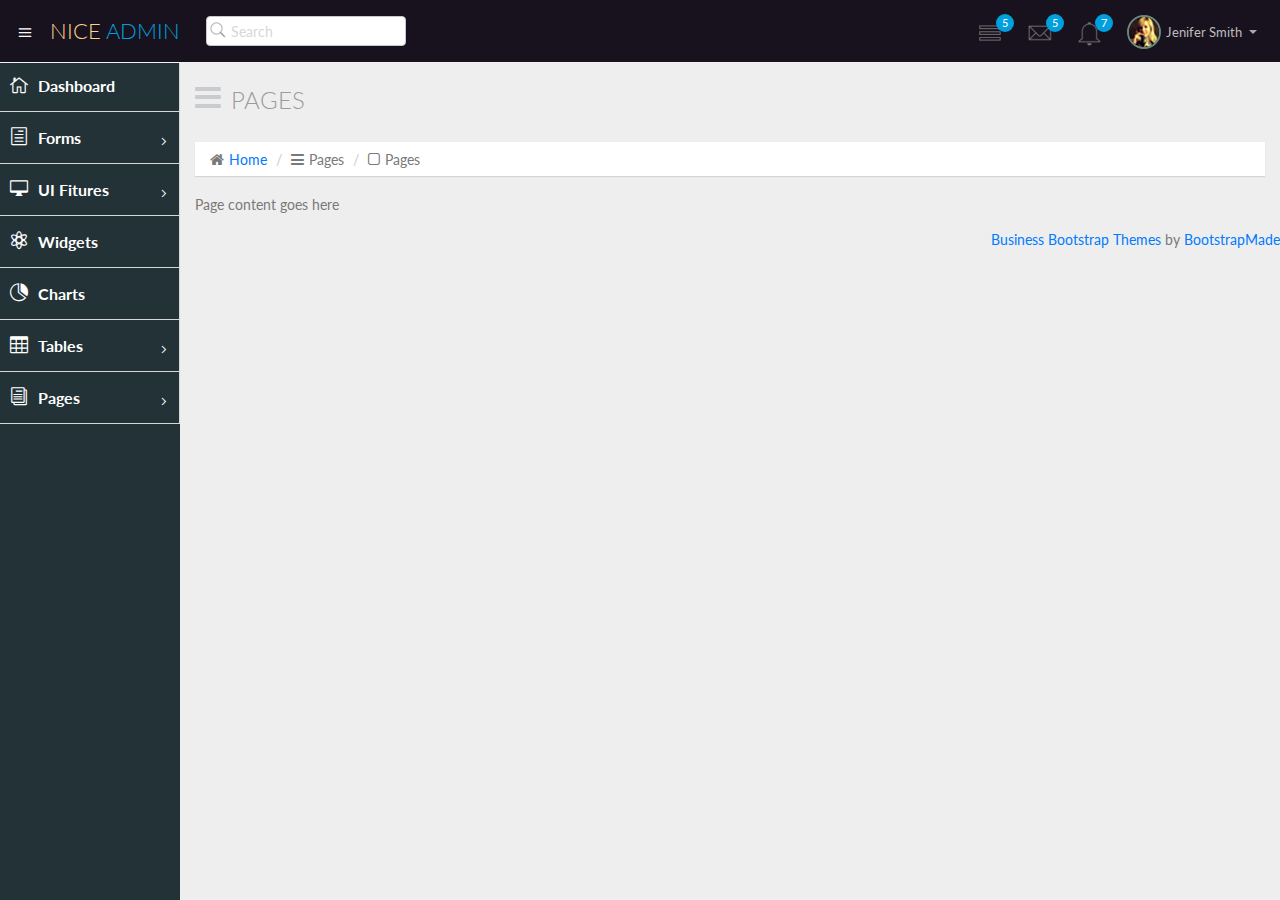
<file: blank.html>
<!DOCTYPE html>
<html lang="en">
  <head>
    <meta charset="utf-8">
    <meta name="viewport" content="width=device-width, initial-scale=1.0">
    <meta name="description" content="Creative - Bootstrap 3 Responsive Admin Template">
    <meta name="author" content="GeeksLabs">
    <meta name="keyword" content="Creative, Dashboard, Admin, Template, Theme, Bootstrap, Responsive, Retina, Minimal">
    <link rel="shortcut icon" href="img/favicon.png">

    <title>Blank | Creative - Bootstrap 3 Responsive Admin Template</title>

    <!-- Bootstrap CSS -->    
    <link href="css/bootstrap.min.css" rel="stylesheet">
    <!-- bootstrap theme -->
    <link href="css/bootstrap-theme.css" rel="stylesheet">
    <!--external css-->
    <!-- font icon -->
    <link href="css/elegant-icons-style.css" rel="stylesheet" />
    <link href="css/font-awesome.min.css" rel="stylesheet" />
    <!-- Custom styles -->
    <link href="css/style.css" rel="stylesheet">
    <link href="css/style-responsive.css" rel="stylesheet" />

    <!-- HTML5 shim and Respond.js IE8 support of HTML5 -->
    <!--[if lt IE 9]>
      <script src="js/html5shiv.js"></script>
      <script src="js/respond.min.js"></script>
      <script src="js/lte-ie7.js"></script>
    <![endif]-->
  </head>

  <body>
  <!-- container section start -->
  <section id="container" class="">
      <!--header start-->
      
      <header class="header dark-bg">
            <div class="toggle-nav">
                <div class="icon-reorder tooltips" data-original-title="Toggle Navigation" data-placement="bottom"><i class="icon_menu"></i></div>
            </div>

            <!--logo start-->
            <a href="index.html" class="logo">Nice <span class="lite">Admin</span></a>
            <!--logo end-->

            <div class="nav search-row" id="top_menu">
                <!--  search form start -->
                <ul class="nav top-menu">                    
                    <li>
                        <form class="navbar-form">
                            <input class="form-control" placeholder="Search" type="text">
                        </form>
                    </li>                    
                </ul>
                <!--  search form end -->                
            </div>

            <div class="top-nav notification-row">                
                <!-- notificatoin dropdown start-->
                <ul class="nav pull-right top-menu">
                    
                    <!-- task notificatoin start -->
                    <li id="task_notificatoin_bar" class="dropdown">
                        <a data-toggle="dropdown" class="dropdown-toggle" href="#">
                            <i class="icon-task-l"></i>
                            <span class="badge bg-important">5</span>
                        </a>
                        <ul class="dropdown-menu extended tasks-bar">
                            <div class="notify-arrow notify-arrow-blue"></div>
                            <li>
                                <p class="blue">You have 5 pending tasks</p>
                            </li>
                            <li>
                                <a href="#">
                                    <div class="task-info">
                                        <div class="desc">Design PSD </div>
                                        <div class="percent">90%</div>
                                    </div>
                                    <div class="progress progress-striped">
                                        <div class="progress-bar progress-bar-success" role="progressbar" aria-valuenow="90" aria-valuemin="0" aria-valuemax="100" style="width: 90%">
                                            <span class="sr-only">90% Complete (success)</span>
                                        </div>
                                    </div>
                                </a>
                            </li>
                            <li>
                                <a href="#">
                                    <div class="task-info">
                                        <div class="desc">
                                            Project 1
                                        </div>
                                        <div class="percent">30%</div>
                                    </div>
                                    <div class="progress progress-striped">
                                        <div class="progress-bar progress-bar-warning" role="progressbar" aria-valuenow="30" aria-valuemin="0" aria-valuemax="100" style="width: 30%">
                                            <span class="sr-only">30% Complete (warning)</span>
                                        </div>
                                    </div>
                                </a>
                            </li>
                            <li>
                                <a href="#">
                                    <div class="task-info">
                                        <div class="desc">Digital Marketing</div>
                                        <div class="percent">80%</div>
                                    </div>
                                    <div class="progress progress-striped">
                                        <div class="progress-bar progress-bar-info" role="progressbar" aria-valuenow="80" aria-valuemin="0" aria-valuemax="100" style="width: 80%">
                                            <span class="sr-only">80% Complete</span>
                                        </div>
                                    </div>
                                </a>
                            </li>
                            <li>
                                <a href="#">
                                    <div class="task-info">
                                        <div class="desc">Logo Designing</div>
                                        <div class="percent">78%</div>
                                    </div>
                                    <div class="progress progress-striped">
                                        <div class="progress-bar progress-bar-danger" role="progressbar" aria-valuenow="78" aria-valuemin="0" aria-valuemax="100" style="width: 78%">
                                            <span class="sr-only">78% Complete (danger)</span>
                                        </div>
                                    </div>
                                </a>
                            </li>
                            <li>
                                <a href="#">
                                    <div class="task-info">
                                        <div class="desc">Mobile App</div>
                                        <div class="percent">50%</div>
                                    </div>
                                    <div class="progress progress-striped active">
                                        <div class="progress-bar"  role="progressbar" aria-valuenow="50" aria-valuemin="0" aria-valuemax="100" style="width: 50%">
                                            <span class="sr-only">50% Complete</span>
                                        </div>
                                    </div>

                                </a>
                            </li>
                            <li class="external">
                                <a href="#">See All Tasks</a>
                            </li>
                        </ul>
                    </li>
                    <!-- task notificatoin end -->
                    <!-- inbox notificatoin start-->
                    <li id="mail_notificatoin_bar" class="dropdown">
                        <a data-toggle="dropdown" class="dropdown-toggle" href="#">
                            <i class="icon-envelope-l"></i>
                            <span class="badge bg-important">5</span>
                        </a>
                        <ul class="dropdown-menu extended inbox">
                            <div class="notify-arrow notify-arrow-blue"></div>
                            <li>
                                <p class="blue">You have 5 new messages</p>
                            </li>
                            <li>
                                <a href="#">
                                    <span class="photo"><img alt="avatar" src="./img/avatar-mini.jpg"></span>
                                    <span class="subject">
                                    <span class="from">Greg  Martin</span>
                                    <span class="time">1 min</span>
                                    </span>
                                    <span class="message">
                                        I really like this admin panel.
                                    </span>
                                </a>
                            </li>
                            <li>
                                <a href="#">
                                    <span class="photo"><img alt="avatar" src="./img/avatar-mini2.jpg"></span>
                                    <span class="subject">
                                    <span class="from">Bob   Mckenzie</span>
                                    <span class="time">5 mins</span>
                                    </span>
                                    <span class="message">
                                     Hi, What is next project plan?
                                    </span>
                                </a>
                            </li>
                            <li>
                                <a href="#">
                                    <span class="photo"><img alt="avatar" src="./img/avatar-mini3.jpg"></span>
                                    <span class="subject">
                                    <span class="from">Phillip   Park</span>
                                    <span class="time">2 hrs</span>
                                    </span>
                                    <span class="message">
                                        I am like to buy this Admin Template.
                                    </span>
                                </a>
                            </li>
                            <li>
                                <a href="#">
                                    <span class="photo"><img alt="avatar" src="./img/avatar-mini4.jpg"></span>
                                    <span class="subject">
                                    <span class="from">Ray   Munoz</span>
                                    <span class="time">1 day</span>
                                    </span>
                                    <span class="message">
                                        Icon fonts are great.
                                    </span>
                                </a>
                            </li>
                            <li>
                                <a href="#">See all messages</a>
                            </li>
                        </ul>
                    </li>
                    <!-- inbox notificatoin end -->
                    <!-- alert notification start-->
                    <li id="alert_notificatoin_bar" class="dropdown">
                        <a data-toggle="dropdown" class="dropdown-toggle" href="#">

                            <i class="icon-bell-l"></i>
                            <span class="badge bg-important">7</span>
                        </a>
                        <ul class="dropdown-menu extended notification">
                            <div class="notify-arrow notify-arrow-blue"></div>
                            <li>
                                <p class="blue">You have 4 new notifications</p>
                            </li>
                            <li>
                                <a href="#">
                                    <span class="label label-primary"><i class="icon_profile"></i></span> 
                                    Friend Request
                                    <span class="small italic pull-right">5 mins</span>
                                </a>
                            </li>
                            <li>
                                <a href="#">
                                    <span class="label label-warning"><i class="icon_pin"></i></span>  
                                    John location.
                                    <span class="small italic pull-right">50 mins</span>
                                </a>
                            </li>
                            <li>
                                <a href="#">
                                    <span class="label label-danger"><i class="icon_book_alt"></i></span> 
                                    Project 3 Completed.
                                    <span class="small italic pull-right">1 hr</span>
                                </a>
                            </li>
                            <li>
                                <a href="#">
                                    <span class="label label-success"><i class="icon_like"></i></span> 
                                    Mick appreciated your work.
                                    <span class="small italic pull-right"> Today</span>
                                </a>
                            </li>                            
                            <li>
                                <a href="#">See all notifications</a>
                            </li>
                        </ul>
                    </li>
                    <!-- alert notification end-->
                    <!-- user login dropdown start-->
                    <li class="dropdown">
                        <a data-toggle="dropdown" class="dropdown-toggle" href="#">
                            <span class="profile-ava">
                                <img alt="" src="img/avatar1_small.jpg">
                            </span>
                            <span class="username">Jenifer Smith</span>
                            <b class="caret"></b>
                        </a>
                        <ul class="dropdown-menu extended logout">
                            <div class="log-arrow-up"></div>
                            <li class="eborder-top">
                                <a href="#"><i class="icon_profile"></i> My Profile</a>
                            </li>
                            <li>
                                <a href="#"><i class="icon_mail_alt"></i> My Inbox</a>
                            </li>
                            <li>
                                <a href="#"><i class="icon_clock_alt"></i> Timeline</a>
                            </li>
                            <li>
                                <a href="#"><i class="icon_chat_alt"></i> Chats</a>
                            </li>
                            <li>
                                <a href="login.html"><i class="icon_key_alt"></i> Log Out</a>
                            </li>
                            <li>
                                <a href="documentation.html"><i class="icon_key_alt"></i> Documentation</a>
                            </li>
                            <li>
                                <a href="documentation.html"><i class="icon_key_alt"></i> Documentation</a>
                            </li>
                        </ul>
                    </li>
                    <!-- user login dropdown end -->
                </ul>
                <!-- notificatoin dropdown end-->
            </div>
      </header>      
      <!--header end-->

      <!--sidebar start-->
      <aside>
          <div id="sidebar"  class="nav-collapse ">
              <!-- sidebar menu start-->
              <ul class="sidebar-menu">                
                  <li class="">
                      <a class="" href="index.html">
                          <i class="icon_house_alt"></i>
                          <span>Dashboard</span>
                      </a>
                  </li>
				  <li class="sub-menu">
                      <a href="javascript:;" class="">
                          <i class="icon_document_alt"></i>
                          <span>Forms</span>
                          <span class="menu-arrow arrow_carrot-right"></span>
                      </a>
                      <ul class="sub">
                          <li><a class="" href="form_component.html">Form Elements</a></li>                          
                          <li><a class="" href="form_validation.html">Form Validation</a></li>
                      </ul>
                  </li>       
                  <li class="sub-menu">
                      <a href="javascript:;" class="">
                          <i class="icon_desktop"></i>
                          <span>UI Fitures</span>
                          <span class="menu-arrow arrow_carrot-right"></span>
                      </a>
                      <ul class="sub">
                          <li><a class="" href="general.html">Components</a></li>
                          <li><a class="" href="buttons.html">Buttons</a></li>
                          <li><a class="" href="grids.html">Grids</a></li>
                      </ul>
                  </li>
                  <li>
                      <a class="" href="widgets.html">
                          <i class="icon_genius"></i>
                          <span>Widgets</span>
                      </a>
                  </li>
                  <li>                     
                      <a class="" href="chart-chartjs.html">
                          <i class="icon_piechart"></i>
                          <span>Charts</span>
                          
                      </a>
                                         
                  </li>
                             
                  <li class="sub-menu">
                      <a href="javascript:;" class="">
                          <i class="icon_table"></i>
                          <span>Tables</span>
                          <span class="menu-arrow arrow_carrot-right"></span>
                      </a>
                      <ul class="sub">
                          <li><a class="" href="basic_table.html">Basic Table</a></li>
                      </ul>
                  </li>
                  
                  <li class="sub-menu ">
                      <a href="javascript:;" class="">
                          <i class="icon_documents_alt"></i>
                          <span>Pages</span>
                          <span class="menu-arrow arrow_carrot-right"></span>
                      </a>
                      <ul class="sub">                          
                          <li><a class="" href="profile.html">Profile</a></li>
                          <li><a class="" href="login.html"><span>Login Page</span></a></li>
                          <li><a class="active" href="blank.html">Blank Page</a></li>
                          <li><a class="" href="404.html">404 Error</a></li>
                      </ul>
                  </li>
                  
              </ul>
              <!-- sidebar menu end-->
          </div>
      </aside>
      <!--sidebar end-->

      <!--main content start-->
      <section id="main-content">
          <section class="wrapper">
		  <div class="row">
				<div class="col-lg-12">
					<h3 class="page-header"><i class="fa fa fa-bars"></i> Pages</h3>
					<ol class="breadcrumb">
						<li><i class="fa fa-home"></i><a href="index.html">Home</a></li>
						<li><i class="fa fa-bars"></i>Pages</li>
						<li><i class="fa fa-square-o"></i>Pages</li>
					</ol>
				</div>
			</div>
              <!-- page start-->
              Page content goes here
              <!-- page end-->
          </section>
      </section>
      <!--main content end-->
      <div class="text-right">
            <div class="credits">
                <!-- 
                    All the links in the footer should remain intact. 
                    You can delete the links only if you purchased the pro version.
                    Licensing information: https://bootstrapmade.com/license/
                    Purchase the pro version form: https://bootstrapmade.com/buy/?theme=NiceAdmin
                -->
                <a href="https://bootstrapmade.com/free-business-bootstrap-themes-website-templates/">Business Bootstrap Themes</a> by <a href="https://bootstrapmade.com/">BootstrapMade</a>
            </div>
        </div>
  </section>
  <!-- container section end -->
    <!-- javascripts -->
    <script src="js/jquery.js"></script>
    <script src="js/bootstrap.min.js"></script>
    <!-- nice scroll -->
    <script src="js/jquery.scrollTo.min.js"></script>
    <script src="js/jquery.nicescroll.js" type="text/javascript"></script><!--custome script for all page-->
    <script src="js/scripts.js"></script>


  </body>
</html>
</file>
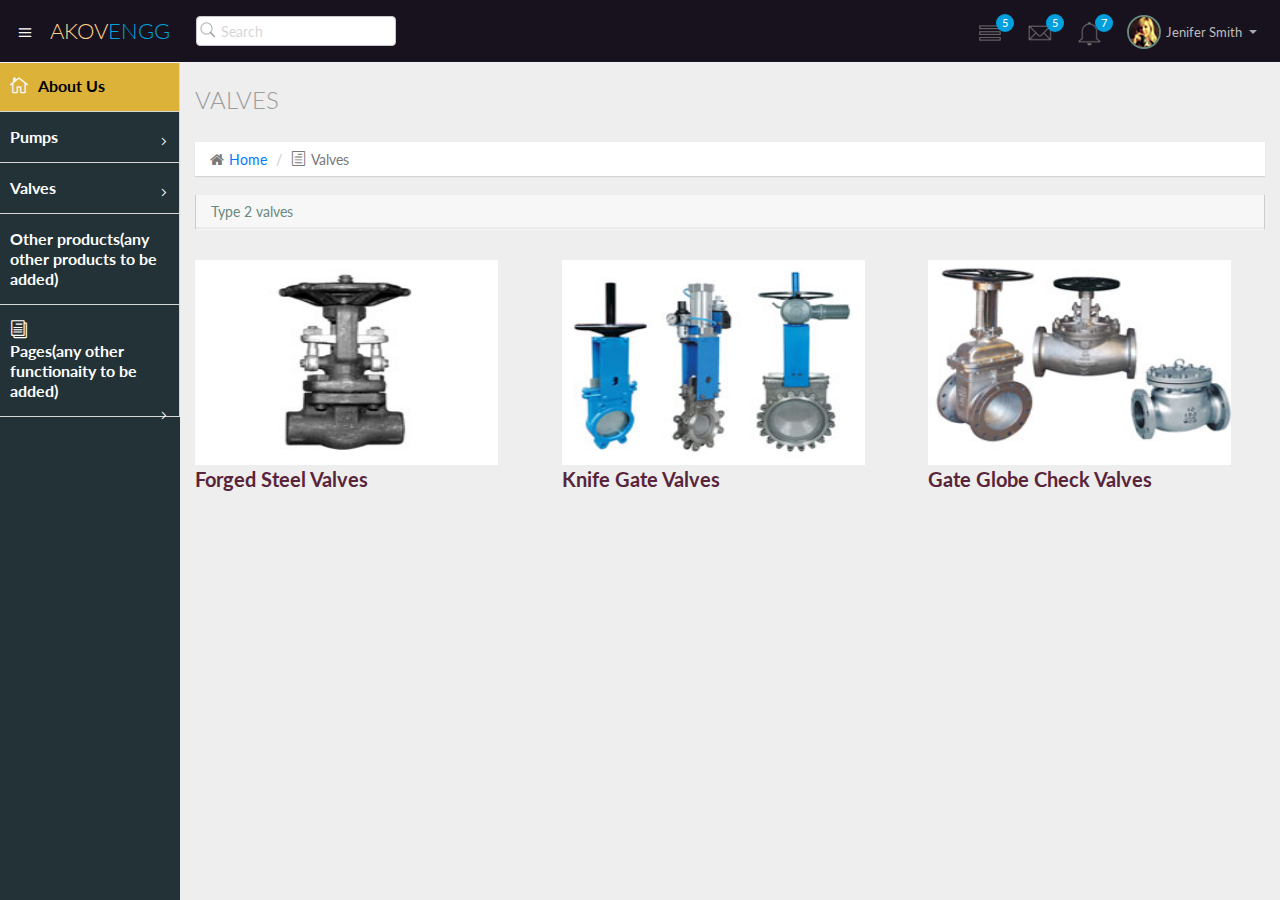
<file: buttons.html>
<!DOCTYPE html>
<html lang="en">
  <head>
    <meta charset="utf-8">
    <meta name="viewport" content="width=device-width, initial-scale=1.0">
    <meta name="description" content="Creative - Bootstrap 3 Responsive Admin Template">
    <meta name="author" content="GeeksLabs">
    <meta name="keyword" content="Creative, Dashboard, Admin, Template, Theme, Bootstrap, Responsive, Retina, Minimal">
    <link rel="shortcut icon" href="img/favicon.png">

    <title>Akov Engg</title>

    <!-- Bootstrap CSS -->    
    <link href="css/bootstrap.min.css" rel="stylesheet">
    <!-- bootstrap theme -->
    <link href="css/bootstrap-theme.css" rel="stylesheet">
    <!--external css-->
    <!-- font icon -->
    <link href="css/elegant-icons-style.css" rel="stylesheet" />
    <link href="css/font-awesome.min.css" rel="stylesheet" />
    <!-- date picker -->
    
    <!-- color picker -->
    
    <!-- Custom styles -->
    <link href="css/style.css" rel="stylesheet">
    <link href="css/style-responsive.css" rel="stylesheet" />

    <!-- HTML5 shim and Respond.js IE8 support of HTML5 -->
    <!--[if lt IE 9]>
      <script src="js/html5shiv.js"></script>
      <script src="js/respond.min.js"></script>
      <script src="js/lte-ie7.js"></script>
    <![endif]-->

  </head>
  <body>

  <!-- container section start -->
  <section id="container" class="">
      <!--header start-->
      <header class="header dark-bg">
            <div class="toggle-nav">
                <div class="icon-reorder tooltips" data-original-title="Toggle Navigation" data-placement="bottom"><i class="icon_menu"></i></div>
            </div>

            <!--logo start-->
            <a href="index.html" class="logo">Akov<span class="lite">Engg</span></a>
            <!--logo end-->

            <div class="nav search-row" id="top_menu">
                <!--  search form start -->
                <ul class="nav top-menu">                    
                    <li>
                        <form class="navbar-form">
                            <input class="form-control" placeholder="Search" type="text">
                        </form>
                    </li>                    
                </ul>
                <!--  search form end -->                
            </div>

            <div class="top-nav notification-row">                
                <!-- notificatoin dropdown start-->
                <ul class="nav pull-right top-menu">
                    
                    <!-- task notificatoin start -->
                    <li id="task_notificatoin_bar" class="dropdown">
                        <a data-toggle="dropdown" class="dropdown-toggle" href="#">
                            <i class="icon-task-l"></i>
                            <span class="badge bg-important">5</span>
                        </a>
                        <ul class="dropdown-menu extended tasks-bar">
                            <div class="notify-arrow notify-arrow-blue"></div>
                            <li>
                                <p class="blue">You have 5 pending tasks</p>
                            </li>
                            <li>
                                <a href="#">
                                    <div class="task-info">
                                        <div class="desc">Design PSD </div>
                                        <div class="percent">90%</div>
                                    </div>
                                    <div class="progress progress-striped">
                                        <div class="progress-bar progress-bar-success" role="progressbar" aria-valuenow="90" aria-valuemin="0" aria-valuemax="100" style="width: 90%">
                                            <span class="sr-only">90% Complete (success)</span>
                                        </div>
                                    </div>
                                </a>
                            </li>
                            <li>
                                <a href="#">
                                    <div class="task-info">
                                        <div class="desc">
                                            Project 1
                                        </div>
                                        <div class="percent">30%</div>
                                    </div>
                                    <div class="progress progress-striped">
                                        <div class="progress-bar progress-bar-warning" role="progressbar" aria-valuenow="30" aria-valuemin="0" aria-valuemax="100" style="width: 30%">
                                            <span class="sr-only">30% Complete (warning)</span>
                                        </div>
                                    </div>
                                </a>
                            </li>
                            <li>
                                <a href="#">
                                    <div class="task-info">
                                        <div class="desc">Digital Marketing</div>
                                        <div class="percent">80%</div>
                                    </div>
                                    <div class="progress progress-striped">
                                        <div class="progress-bar progress-bar-info" role="progressbar" aria-valuenow="80" aria-valuemin="0" aria-valuemax="100" style="width: 80%">
                                            <span class="sr-only">80% Complete</span>
                                        </div>
                                    </div>
                                </a>
                            </li>
                            <li>
                                <a href="#">
                                    <div class="task-info">
                                        <div class="desc">Logo Designing</div>
                                        <div class="percent">78%</div>
                                    </div>
                                    <div class="progress progress-striped">
                                        <div class="progress-bar progress-bar-danger" role="progressbar" aria-valuenow="78" aria-valuemin="0" aria-valuemax="100" style="width: 78%">
                                            <span class="sr-only">78% Complete (danger)</span>
                                        </div>
                                    </div>
                                </a>
                            </li>
                            <li>
                                <a href="#">
                                    <div class="task-info">
                                        <div class="desc">Mobile App</div>
                                        <div class="percent">50%</div>
                                    </div>
                                    <div class="progress progress-striped active">
                                        <div class="progress-bar"  role="progressbar" aria-valuenow="50" aria-valuemin="0" aria-valuemax="100" style="width: 50%">
                                            <span class="sr-only">50% Complete</span>
                                        </div>
                                    </div>

                                </a>
                            </li>
                            <li class="external">
                                <a href="#">See All Tasks</a>
                            </li>
                        </ul>
                    </li>
                    <!-- task notificatoin end -->
                    <!-- inbox notificatoin start-->
                    <li id="mail_notificatoin_bar" class="dropdown">
                        <a data-toggle="dropdown" class="dropdown-toggle" href="#">
                            <i class="icon-envelope-l"></i>
                            <span class="badge bg-important">5</span>
                        </a>
                        <ul class="dropdown-menu extended inbox">
                            <div class="notify-arrow notify-arrow-blue"></div>
                            <li>
                                <p class="blue">You have 5 new messages</p>
                            </li>
                            <li>
                                <a href="#">
                                    <span class="photo"><img alt="avatar" src="./img/avatar-mini.jpg"></span>
                                    <span class="subject">
                                    <span class="from">Greg  Martin</span>
                                    <span class="time">1 min</span>
                                    </span>
                                    <span class="message">
                                        I really like this admin panel.
                                    </span>
                                </a>
                            </li>
                            <li>
                                <a href="#">
                                    <span class="photo"><img alt="avatar" src="./img/avatar-mini2.jpg"></span>
                                    <span class="subject">
                                    <span class="from">Bob   Mckenzie</span>
                                    <span class="time">5 mins</span>
                                    </span>
                                    <span class="message">
                                     Hi, What is next project plan?
                                    </span>
                                </a>
                            </li>
                            <li>
                                <a href="#">
                                    <span class="photo"><img alt="avatar" src="./img/avatar-mini3.jpg"></span>
                                    <span class="subject">
                                    <span class="from">Phillip   Park</span>
                                    <span class="time">2 hrs</span>
                                    </span>
                                    <span class="message">
                                        I am like to buy this Admin Template.
                                    </span>
                                </a>
                            </li>
                            <li>
                                <a href="#">
                                    <span class="photo"><img alt="avatar" src="./img/avatar-mini4.jpg"></span>
                                    <span class="subject">
                                    <span class="from">Ray   Munoz</span>
                                    <span class="time">1 day</span>
                                    </span>
                                    <span class="message">
                                        Icon fonts are great.
                                    </span>
                                </a>
                            </li>
                            <li>
                                <a href="#">See all messages</a>
                            </li>
                        </ul>
                    </li>
                    <!-- inbox notificatoin end -->
                    <!-- alert notification start-->
                    <li id="alert_notificatoin_bar" class="dropdown">
                        <a data-toggle="dropdown" class="dropdown-toggle" href="#">

                            <i class="icon-bell-l"></i>
                            <span class="badge bg-important">7</span>
                        </a>
                        <ul class="dropdown-menu extended notification">
                            <div class="notify-arrow notify-arrow-blue"></div>
                            <li>
                                <p class="blue">You have 4 new notifications</p>
                            </li>
                            <li>
                                <a href="#">
                                    <span class="label label-primary"><i class="icon_profile"></i></span> 
                                    Friend Request
                                    <span class="small italic pull-right">5 mins</span>
                                </a>
                            </li>
                            <li>
                                <a href="#">
                                    <span class="label label-warning"><i class="icon_pin"></i></span>  
                                    John location.
                                    <span class="small italic pull-right">50 mins</span>
                                </a>
                            </li>
                            <li>
                                <a href="#">
                                    <span class="label label-danger"><i class="icon_book_alt"></i></span> 
                                    Project 3 Completed.
                                    <span class="small italic pull-right">1 hr</span>
                                </a>
                            </li>
                            <li>
                                <a href="#">
                                    <span class="label label-success"><i class="icon_like"></i></span> 
                                    Mick appreciated your work.
                                    <span class="small italic pull-right"> Today</span>
                                </a>
                            </li>                            
                            <li>
                                <a href="#">See all notifications</a>
                            </li>
                        </ul>
                    </li>
                    <!-- alert notification end-->
                    <!-- user login dropdown start-->
                    <li class="dropdown">
                        <a data-toggle="dropdown" class="dropdown-toggle" href="#">
                            <span class="profile-ava">
                                <img alt="" src="img/avatar1_small.jpg">
                            </span>
                            <span class="username">Jenifer Smith</span>
                            <b class="caret"></b>
                        </a>
                        <ul class="dropdown-menu extended logout">
                            <div class="log-arrow-up"></div>
                            <li class="eborder-top">
                                <a href="#"><i class="icon_profile"></i> My Profile</a>
                            </li>
                            <li>
                                <a href="#"><i class="icon_mail_alt"></i> My Inbox</a>
                            </li>
                            <li>
                                <a href="#"><i class="icon_clock_alt"></i> Timeline</a>
                            </li>
                            <li>
                                <a href="#"><i class="icon_chat_alt"></i> Chats</a>
                            </li>
                            <li>
                                <a href="login.html"><i class="icon_key_alt"></i> Log Out</a>
                            </li>
                            <li>
                                <a href="documentation.html"><i class="icon_key_alt"></i> Documentation</a>
                            </li>
                            <li>
                                <a href="documentation.html"><i class="icon_key_alt"></i> Documentation</a>
                            </li>
                        </ul>
                    </li>
                    <!-- user login dropdown end -->
                </ul>
                <!-- notificatoin dropdown end-->
            </div>
      </header>      
      <!--header end-->

      <!--sidebar start-->
      <aside>
          <div id="sidebar"  class="nav-collapse ">
              <!-- sidebar menu start-->
              <ul class="sidebar-menu">                
                  <li class="active">
                      <a class="" href="index.html">
                          <i class="icon_house_alt"></i>
                          <span>About Us</span>
                      </a>
                  </li>
				  <li class="sub-menu">
                      <a href="javascript:;" class="">
                          <span>Pumps</span>
                          <span class="menu-arrow arrow_carrot-right"></span>
                      </a>
                      <ul class="sub">
                          <li><a class="" href="form_component.html">Centrifugal Pumps</a></li>                          
                          <li><a class="" href="form_validation.html">Type 2 Pumps</a></li>
                      </ul>
                  </li>       
                  <li class="sub-menu">
                      <a href="javascript:;" class="">
                          <span>Valves</span>
                          <span class="menu-arrow arrow_carrot-right"></span>
                      </a>
                      <ul class="sub">
                          <li><a class="" href="general.html">Type 1 valves</a></li>
                          <li><a class="" href="buttons.html">Type 2 valves</a></li>
                          <li><a class="" href="grids.html">Type 3 valves</a></li>
                      </ul>
                  </li>
                  <li>
                      <a class="" href="widgets.html">
                          <span>Other products(any other products to be added)</span>
                      </a>
                  </li>
                  
                  <li class="sub-menu">
                      <a href="javascript:;" class="">
                          <i class="icon_documents_alt"></i>
                          <span>Pages(any other functionaity to be added)</span>
                          <span class="menu-arrow arrow_carrot-right"></span>
                      </a>
                      <ul class="sub">                          
                          <li><a class="" href="profile.html">Profile</a></li>
                          <li><a class="" href="login.html"><span>Login Page</span></a></li>
                          <li><a class="" href="blank.html">Blank Page</a></li>
                          <li><a class="" href="404.html">404 Error</a></li>
                      </ul>
                  </li>
                  
              </ul>
              <!-- sidebar menu end-->
          </div>
      </aside>
      <!--sidebar end-->

      <!--main content start-->
      <section id="main-content">
          <section class="wrapper">
		  <div class="row">
				<div class="col-lg-12">
					<h3 class="page-header">Valves</h3>
					<ol class="breadcrumb">
						<li><i class="fa fa-home"></i><a href="index.html">Home</a></li>
						<li><i class="icon_document_alt"></i>Valves</li>
					</ol>
				</div>
			</div>
              <div class="row">
                  <div class="col-lg-12">
                      <section class="panel">
                          <header class="panel-heading">
                             Type 2 valves 
                          </header>
                          
                      </section>
                      
                  </div>
              </div>
			  <div class="row" >
				<div class="col-lg-4 col-md-4 col-sm-12 col-xs-12">
					<div >
						<img src="img/forged-steel-valves.jpg" class="pump-image" alt="Centrifugal Pump" />
						<div class="count widget-image">Forged Steel Valves</div>						
					</div><!--/.info-box-->			
				</div><!--/.col-->
				<div class="col-lg-4 col-md-4 col-sm-12 col-xs-12">
					<div >
						<img src="img/knife-gate-valves.jpg" class="pump-image" alt="Centrifugal Pump" />
						<div class="count widget-image">Knife Gate Valves</div>						
					</div><!--/.info-box-->			
				</div><!--/.col-->
				<div class="col-lg-4 col-md-4 col-sm-12 col-xs-12">
					<div >
						<img src="img/gate-globe-check-valves.jpg" class="pump-image" alt="Centrifugal Pump" />
						<div class="count widget-image">Gate Globe Check Valves</div>						
					</div><!--/.info-box-->			
				</div><!--/.col-->
				
				
				
			</div>
           
      <!--main content end-->
     <!--  <div class="text-right">
        <div class="credits">
            <!-- 
                All the links in the footer should remain intact. 
                You can delete the links only if you purchased the pro version.
                Licensing information: https://bootstrapmade.com/license/
                Purchase the pro version form: https://bootstrapmade.com/buy/?theme=NiceAdmin
            -->
           <!--  <a href="https://bootstrapmade.com/free-business-bootstrap-themes-website-templates/">Business Bootstrap Themes</a> by <a href="https://bootstrapmade.com/">BootstrapMade</a>
        </div>
    </div> -->
  </section>
  <!-- container section end -->
    <!-- javascripts -->
    <script src="js/jquery.js"></script>
    <script src="js/bootstrap.min.js"></script>
    <!-- nice scroll -->
    <script src="js/jquery.scrollTo.min.js"></script>
    <script src="js/jquery.nicescroll.js" type="text/javascript"></script>

    <!-- jquery ui -->
    <script src="js/jquery-ui-1.9.2.custom.min.js"></script>

    <!--custom checkbox & radio-->
    <script type="text/javascript" src="js/ga.js"></script>
    <!--custom switch-->
    <script src="js/bootstrap-switch.js"></script>
    <!--custom tagsinput-->
    <script src="js/jquery.tagsinput.js"></script>
    
    <!-- colorpicker -->
   
    <!-- bootstrap-wysiwyg -->
    <script src="js/jquery.hotkeys.js"></script>
    <script src="js/bootstrap-wysiwyg.js"></script>
    <script src="js/bootstrap-wysiwyg-custom.js"></script>
    <!-- ck editor -->
    <script type="text/javascript" src="assets/ckeditor/ckeditor.js"></script>
    <!-- custom form component script for this page-->
    <script src="js/form-component.js"></script>
    <!-- custome script for all page -->
    <script src="js/scripts.js"></script>


  </body>
</html>
</file>
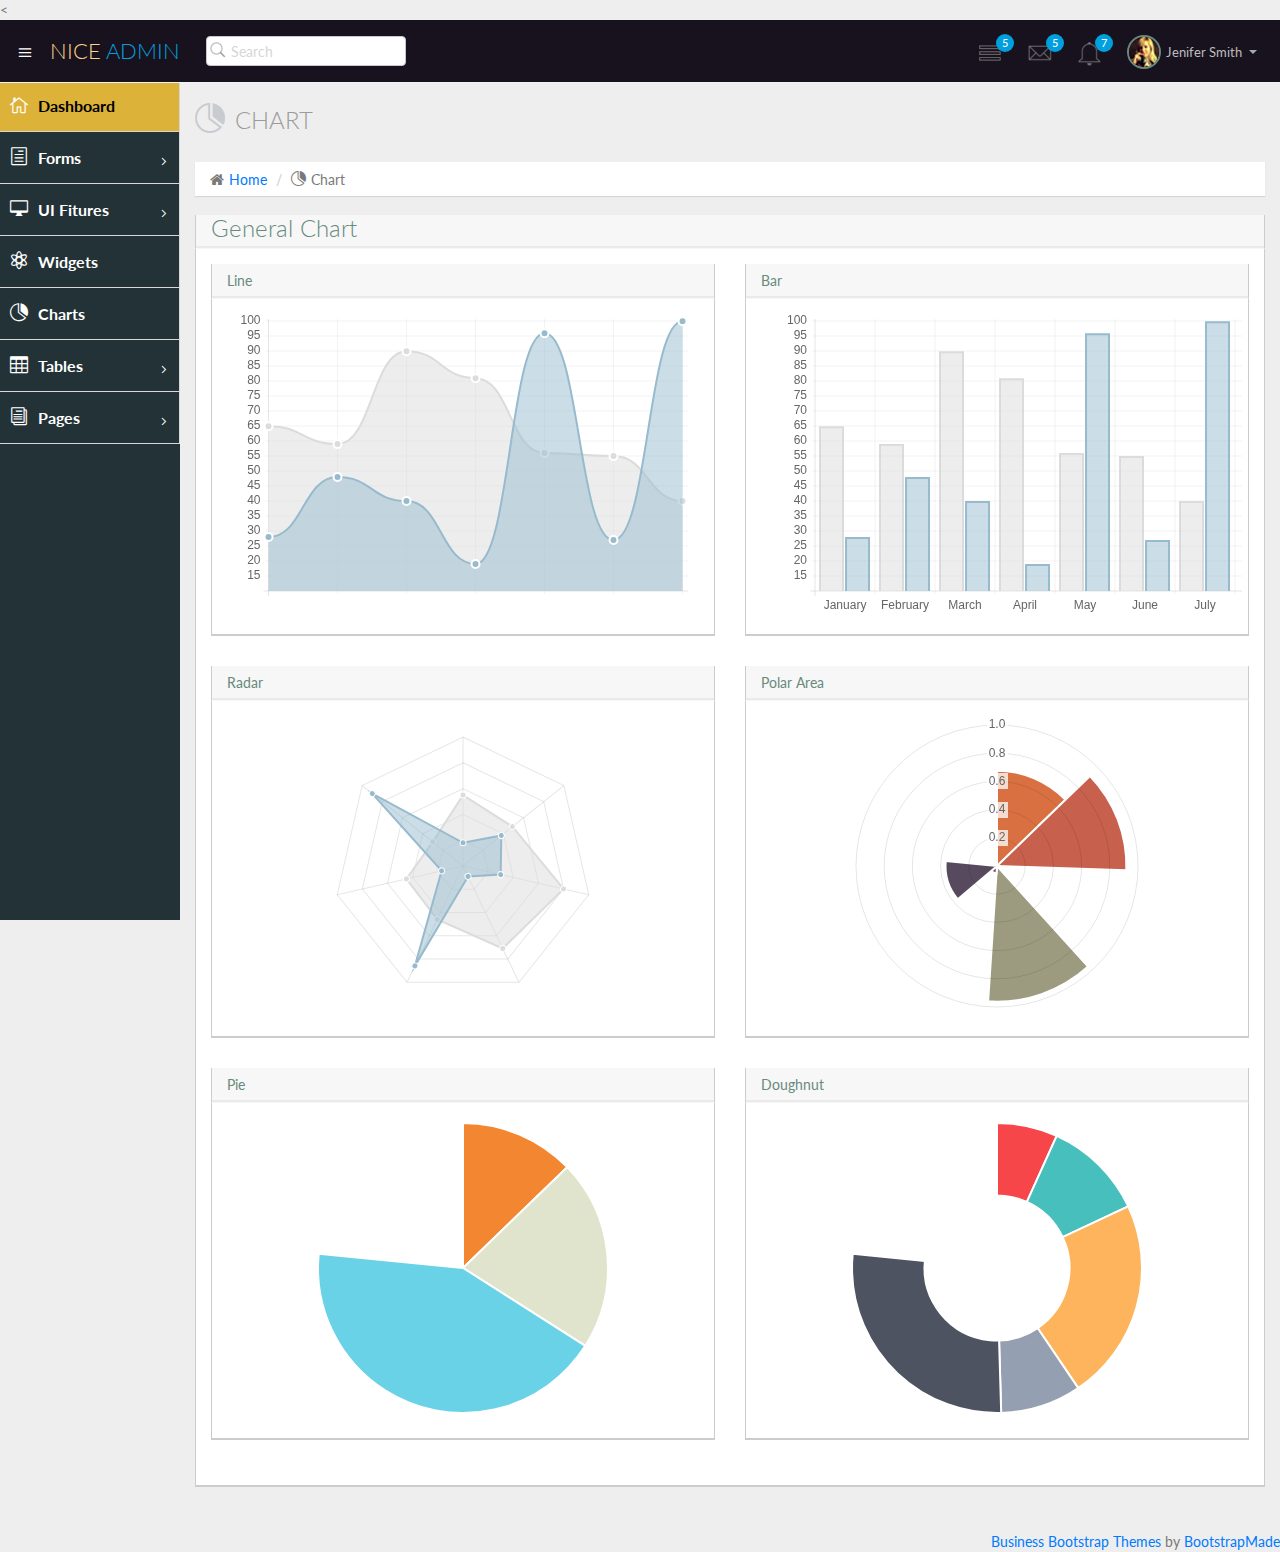
<file: chart-chartjs.html>
<!DOCTYPE html>
<html lang="en">
  <head>
    <meta charset="utf-8">
    <meta name="viewport" content="width=device-width, initial-scale=1.0">
    <meta name="description" content="Creative - Bootstrap 3 Responsive Admin Template">
    <meta name="author" content="GeeksLabs">
    <meta name="keyword" content="Creative, Dashboard, Admin, Template, Theme, Bootstrap, Responsive, Retina, Minimal">
    <link rel="shortcut icon" href="img/favicon.png">

    <title>Charts | Creative - Bootstrap 3 Responsive Admin Template</title>

    <!-- Bootstrap CSS -->    
    <link href="css/bootstrap.min.css" rel="stylesheet">
    <!-- bootstrap theme -->
    <link href="css/bootstrap-theme.css" rel="stylesheet">
    <!--external css-->
    <!-- font icon -->
    <link href="css/elegant-icons-style.css" rel="stylesheet" />
    <link href="css/font-awesome.min.css" rel="stylesheet" />    
    <!-- Custom styles -->
    <link href="css/style.css" rel="stylesheet">
    <link href="css/style-responsive.css" rel="stylesheet" />

    <!-- HTML5 shim and Respond.js IE8 support of HTML5 -->
    <!--[if lt IE 9]>
      <script src="js/html5shiv.js"></script>
      <script src="js/respond.min.js"></script>
      <script src="js/lte-ie7.js"></script>
    <![endif]-->
  </head>

  <body>
  <!-- container section start -->
  <section id="container" class="">
      <!--header start-->
      
      <<header class="header dark-bg">
            <div class="toggle-nav">
                <div class="icon-reorder tooltips" data-original-title="Toggle Navigation" data-placement="bottom"><i class="icon_menu"></i></div>
            </div>

            <!--logo start-->
            <a href="index.html" class="logo">Nice <span class="lite">Admin</span></a>
            <!--logo end-->

            <div class="nav search-row" id="top_menu">
                <!--  search form start -->
                <ul class="nav top-menu">                    
                    <li>
                        <form class="navbar-form">
                            <input class="form-control" placeholder="Search" type="text">
                        </form>
                    </li>                    
                </ul>
                <!--  search form end -->                
            </div>

            <div class="top-nav notification-row">                
                <!-- notificatoin dropdown start-->
                <ul class="nav pull-right top-menu">
                    
                    <!-- task notificatoin start -->
                    <li id="task_notificatoin_bar" class="dropdown">
                        <a data-toggle="dropdown" class="dropdown-toggle" href="#">
                            <i class="icon-task-l"></i>
                            <span class="badge bg-important">5</span>
                        </a>
                        <ul class="dropdown-menu extended tasks-bar">
                            <div class="notify-arrow notify-arrow-blue"></div>
                            <li>
                                <p class="blue">You have 5 pending tasks</p>
                            </li>
                            <li>
                                <a href="#">
                                    <div class="task-info">
                                        <div class="desc">Design PSD </div>
                                        <div class="percent">90%</div>
                                    </div>
                                    <div class="progress progress-striped">
                                        <div class="progress-bar progress-bar-success" role="progressbar" aria-valuenow="90" aria-valuemin="0" aria-valuemax="100" style="width: 90%">
                                            <span class="sr-only">90% Complete (success)</span>
                                        </div>
                                    </div>
                                </a>
                            </li>
                            <li>
                                <a href="#">
                                    <div class="task-info">
                                        <div class="desc">
                                            Project 1
                                        </div>
                                        <div class="percent">30%</div>
                                    </div>
                                    <div class="progress progress-striped">
                                        <div class="progress-bar progress-bar-warning" role="progressbar" aria-valuenow="30" aria-valuemin="0" aria-valuemax="100" style="width: 30%">
                                            <span class="sr-only">30% Complete (warning)</span>
                                        </div>
                                    </div>
                                </a>
                            </li>
                            <li>
                                <a href="#">
                                    <div class="task-info">
                                        <div class="desc">Digital Marketing</div>
                                        <div class="percent">80%</div>
                                    </div>
                                    <div class="progress progress-striped">
                                        <div class="progress-bar progress-bar-info" role="progressbar" aria-valuenow="80" aria-valuemin="0" aria-valuemax="100" style="width: 80%">
                                            <span class="sr-only">80% Complete</span>
                                        </div>
                                    </div>
                                </a>
                            </li>
                            <li>
                                <a href="#">
                                    <div class="task-info">
                                        <div class="desc">Logo Designing</div>
                                        <div class="percent">78%</div>
                                    </div>
                                    <div class="progress progress-striped">
                                        <div class="progress-bar progress-bar-danger" role="progressbar" aria-valuenow="78" aria-valuemin="0" aria-valuemax="100" style="width: 78%">
                                            <span class="sr-only">78% Complete (danger)</span>
                                        </div>
                                    </div>
                                </a>
                            </li>
                            <li>
                                <a href="#">
                                    <div class="task-info">
                                        <div class="desc">Mobile App</div>
                                        <div class="percent">50%</div>
                                    </div>
                                    <div class="progress progress-striped active">
                                        <div class="progress-bar"  role="progressbar" aria-valuenow="50" aria-valuemin="0" aria-valuemax="100" style="width: 50%">
                                            <span class="sr-only">50% Complete</span>
                                        </div>
                                    </div>

                                </a>
                            </li>
                            <li class="external">
                                <a href="#">See All Tasks</a>
                            </li>
                        </ul>
                    </li>
                    <!-- task notificatoin end -->
                    <!-- inbox notificatoin start-->
                    <li id="mail_notificatoin_bar" class="dropdown">
                        <a data-toggle="dropdown" class="dropdown-toggle" href="#">
                            <i class="icon-envelope-l"></i>
                            <span class="badge bg-important">5</span>
                        </a>
                        <ul class="dropdown-menu extended inbox">
                            <div class="notify-arrow notify-arrow-blue"></div>
                            <li>
                                <p class="blue">You have 5 new messages</p>
                            </li>
                            <li>
                                <a href="#">
                                    <span class="photo"><img alt="avatar" src="./img/avatar-mini.jpg"></span>
                                    <span class="subject">
                                    <span class="from">Greg  Martin</span>
                                    <span class="time">1 min</span>
                                    </span>
                                    <span class="message">
                                        I really like this admin panel.
                                    </span>
                                </a>
                            </li>
                            <li>
                                <a href="#">
                                    <span class="photo"><img alt="avatar" src="./img/avatar-mini2.jpg"></span>
                                    <span class="subject">
                                    <span class="from">Bob   Mckenzie</span>
                                    <span class="time">5 mins</span>
                                    </span>
                                    <span class="message">
                                     Hi, What is next project plan?
                                    </span>
                                </a>
                            </li>
                            <li>
                                <a href="#">
                                    <span class="photo"><img alt="avatar" src="./img/avatar-mini3.jpg"></span>
                                    <span class="subject">
                                    <span class="from">Phillip   Park</span>
                                    <span class="time">2 hrs</span>
                                    </span>
                                    <span class="message">
                                        I am like to buy this Admin Template.
                                    </span>
                                </a>
                            </li>
                            <li>
                                <a href="#">
                                    <span class="photo"><img alt="avatar" src="./img/avatar-mini4.jpg"></span>
                                    <span class="subject">
                                    <span class="from">Ray   Munoz</span>
                                    <span class="time">1 day</span>
                                    </span>
                                    <span class="message">
                                        Icon fonts are great.
                                    </span>
                                </a>
                            </li>
                            <li>
                                <a href="#">See all messages</a>
                            </li>
                        </ul>
                    </li>
                    <!-- inbox notificatoin end -->
                    <!-- alert notification start-->
                    <li id="alert_notificatoin_bar" class="dropdown">
                        <a data-toggle="dropdown" class="dropdown-toggle" href="#">

                            <i class="icon-bell-l"></i>
                            <span class="badge bg-important">7</span>
                        </a>
                        <ul class="dropdown-menu extended notification">
                            <div class="notify-arrow notify-arrow-blue"></div>
                            <li>
                                <p class="blue">You have 4 new notifications</p>
                            </li>
                            <li>
                                <a href="#">
                                    <span class="label label-primary"><i class="icon_profile"></i></span> 
                                    Friend Request
                                    <span class="small italic pull-right">5 mins</span>
                                </a>
                            </li>
                            <li>
                                <a href="#">
                                    <span class="label label-warning"><i class="icon_pin"></i></span>  
                                    John location.
                                    <span class="small italic pull-right">50 mins</span>
                                </a>
                            </li>
                            <li>
                                <a href="#">
                                    <span class="label label-danger"><i class="icon_book_alt"></i></span> 
                                    Project 3 Completed.
                                    <span class="small italic pull-right">1 hr</span>
                                </a>
                            </li>
                            <li>
                                <a href="#">
                                    <span class="label label-success"><i class="icon_like"></i></span> 
                                    Mick appreciated your work.
                                    <span class="small italic pull-right"> Today</span>
                                </a>
                            </li>                            
                            <li>
                                <a href="#">See all notifications</a>
                            </li>
                        </ul>
                    </li>
                    <!-- alert notification end-->
                    <!-- user login dropdown start-->
                    <li class="dropdown">
                        <a data-toggle="dropdown" class="dropdown-toggle" href="#">
                            <span class="profile-ava">
                                <img alt="" src="img/avatar1_small.jpg">
                            </span>
                            <span class="username">Jenifer Smith</span>
                            <b class="caret"></b>
                        </a>
                        <ul class="dropdown-menu extended logout">
                            <div class="log-arrow-up"></div>
                            <li class="eborder-top">
                                <a href="#"><i class="icon_profile"></i> My Profile</a>
                            </li>
                            <li>
                                <a href="#"><i class="icon_mail_alt"></i> My Inbox</a>
                            </li>
                            <li>
                                <a href="#"><i class="icon_clock_alt"></i> Timeline</a>
                            </li>
                            <li>
                                <a href="#"><i class="icon_chat_alt"></i> Chats</a>
                            </li>
                            <li>
                                <a href="login.html"><i class="icon_key_alt"></i> Log Out</a>
                            </li>
                            <li>
                                <a href="documentation.html"><i class="icon_key_alt"></i> Documentation</a>
                            </li>
                            <li>
                                <a href="documentation.html"><i class="icon_key_alt"></i> Documentation</a>
                            </li>
                        </ul>
                    </li>
                    <!-- user login dropdown end -->
                </ul>
                <!-- notificatoin dropdown end-->
            </div>
      </header>      
      <!--header end-->

      <!--sidebar start-->
      <aside>
          <div id="sidebar"  class="nav-collapse ">
              <!-- sidebar menu start-->
              <ul class="sidebar-menu">                
                  <li class="active">
                      <a class="" href="index.html">
                          <i class="icon_house_alt"></i>
                          <span>Dashboard</span>
                      </a>
                  </li>
				  <li class="sub-menu">
                      <a href="javascript:;" class="">
                          <i class="icon_document_alt"></i>
                          <span>Forms</span>
                          <span class="menu-arrow arrow_carrot-right"></span>
                      </a>
                      <ul class="sub">
                          <li><a class="" href="form_component.html">Form Elements</a></li>                          
                          <li><a class="" href="form_validation.html">Form Validation</a></li>
                      </ul>
                  </li>       
                  <li class="sub-menu">
                      <a href="javascript:;" class="">
                          <i class="icon_desktop"></i>
                          <span>UI Fitures</span>
                          <span class="menu-arrow arrow_carrot-right"></span>
                      </a>
                      <ul class="sub">
                          <li><a class="" href="general.html">Components</a></li>
                          <li><a class="" href="buttons.html">Buttons</a></li>
                          <li><a class="" href="grids.html">Grids</a></li>
                      </ul>
                  </li>
                  <li>
                      <a class="" href="widgets.html">
                          <i class="icon_genius"></i>
                          <span>Widgets</span>
                      </a>
                  </li>
                  <li>                     
                      <a class="" href="chart-chartjs.html">
                          <i class="icon_piechart"></i>
                          <span>Charts</span>
                          
                      </a>
                                         
                  </li>
                             
                  <li class="sub-menu">
                      <a href="javascript:;" class="">
                          <i class="icon_table"></i>
                          <span>Tables</span>
                          <span class="menu-arrow arrow_carrot-right"></span>
                      </a>
                      <ul class="sub">
                          <li><a class="" href="basic_table.html">Basic Table</a></li>
                      </ul>
                  </li>
                  
                  <li class="sub-menu">
                      <a href="javascript:;" class="">
                          <i class="icon_documents_alt"></i>
                          <span>Pages</span>
                          <span class="menu-arrow arrow_carrot-right"></span>
                      </a>
                      <ul class="sub">                          
                          <li><a class="" href="profile.html">Profile</a></li>
                          <li><a class="" href="login.html"><span>Login Page</span></a></li>
                          <li><a class="" href="blank.html">Blank Page</a></li>
                          <li><a class="" href="404.html">404 Error</a></li>
                      </ul>
                  </li>
                  
              </ul>
              <!-- sidebar menu end-->
          </div>
      </aside>
      <!--sidebar end-->

      <!--main content start-->      
      <section id="main-content">
        <section class="wrapper">
		<div class="row">
				<div class="col-lg-12">
					<h3 class="page-header"><i class="icon_piechart"></i> Chart</h3>
					<ol class="breadcrumb">
						<li><i class="fa fa-home"></i><a href="index.html">Home</a></li>
						<li><i class="icon_piechart"></i>Chart</li>
						
					</ol>
				</div>
			</div>
            <div class="row">
              <!-- chart morris start -->
              <div class="col-lg-12">
                  <section class="panel">
                      <header class="panel-heading">
                          <h3>General Chart</Char>
                      </header>
                      <div class="panel-body">
                        <div class="tab-pane" id="chartjs">
                      <div class="row">
                          <!-- Line -->
                          <div class="col-lg-6">
                              <section class="panel">
                                  <header class="panel-heading">
                                      Line
                                  </header>
                                  <div class="panel-body text-center">
                                      <canvas id="line" height="300" width="450"></canvas>
                                  </div>
                              </section>
                          </div>                      
                          <!-- Bar -->
                          <div class="col-lg-6">
                              <section class="panel">
                                  <header class="panel-heading">
                                      Bar
                                  </header>
                                  <div class="panel-body text-center">
                                      <canvas id="bar" height="300" width="500"></canvas>
                                  </div>
                              </section>
                          </div>
                      </div>
                      <div class="row">
                          <!-- Radar -->
                          <div class="col-lg-6">
                              <section class="panel">
                                  <header class="panel-heading">
                                      Radar
                                  </header>
                                  <div class="panel-body text-center">
                                      <canvas id="radar" height="300" width="400"></canvas>
                                  </div>
                              </section>
                          </div>
                          <!-- Polar Area -->
                          <div class="col-lg-6">
                              <section class="panel">
                                  <header class="panel-heading">
                                      Polar Area
                                  </header>
                                  <div class="panel-body text-center">
                                      <canvas id="polarArea" height="300" width="400"></canvas>
                                  </div>
                              </section>
                          </div>
                      </div>
                      <div class="row">
                          
                          <!-- Pie -->
                          <div class="col-lg-6">
                              <section class="panel">
                                  <header class="panel-heading">
                                      Pie
                                  </header>
                                  <div class="panel-body text-center">
                                      <canvas id="pie" height="300" width="400"></canvas>
                                  </div>
                              </section>
                          </div>
                          <!-- Doughnut -->
                          <div class="col-lg-6">
                              <section class="panel">
                                  <header class="panel-heading">
                                      Doughnut
                                  </header>
                                  <div class="panel-body text-center">
                                      <canvas id="doughnut" height="300" width="400"></canvas>
                                  </div>
                              </section>
                          </div>
                      </div>
                  </div>
                      </div>
                      </div>
                    </section>
              </div>
              <!-- chart morris start -->
            </div>
      </section>
      <!--main content end-->
      <div class="text-right">
            <div class="credits">
                <!-- 
                    All the links in the footer should remain intact. 
                    You can delete the links only if you purchased the pro version.
                    Licensing information: https://bootstrapmade.com/license/
                    Purchase the pro version form: https://bootstrapmade.com/buy/?theme=NiceAdmin
                -->
                <a href="https://bootstrapmade.com/free-business-bootstrap-themes-website-templates/">Business Bootstrap Themes</a> by <a href="https://bootstrapmade.com/">BootstrapMade</a>
            </div>
        </div>
    </section>
    <!-- container section end -->
    <!-- javascripts -->
    <script src="js/jquery.js"></script>
    <script src="js/jquery-1.8.3.min.js"></script>
    <script src="js/bootstrap.min.js"></script>
    <!-- nice scroll -->
    <script src="js/jquery.scrollTo.min.js"></script>
    <script src="js/jquery.nicescroll.js" type="text/javascript"></script>
    <!-- chartjs -->
    <script src="assets/chart-master/Chart.js"></script>
    <!-- custom chart script for this page only-->
    <script src="js/chartjs-custom.js"></script>
    <!--custome script for all page-->
    <script src="js/scripts.js"></script>

  </body>
</html>
</file>
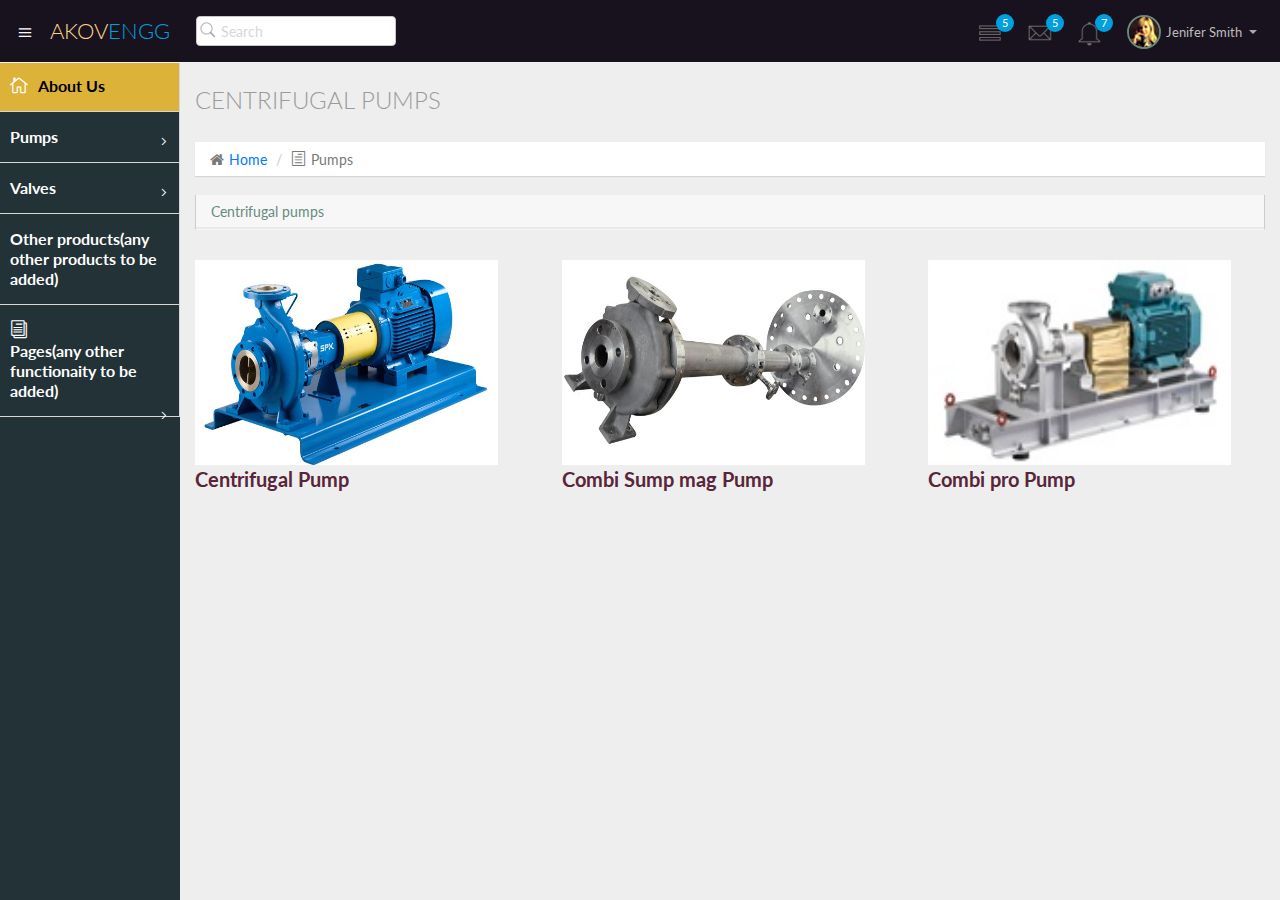
<file: form_component.html>
<!DOCTYPE html>
<html lang="en">
  <head>
    <meta charset="utf-8">
    <meta name="viewport" content="width=device-width, initial-scale=1.0">
    <meta name="description" content="Creative - Bootstrap 3 Responsive Admin Template">
    <meta name="author" content="GeeksLabs">
    <meta name="keyword" content="Creative, Dashboard, Admin, Template, Theme, Bootstrap, Responsive, Retina, Minimal">
    <link rel="shortcut icon" href="img/favicon.png">

    <title>Akov Engg</title>

    <!-- Bootstrap CSS -->    
    <link href="css/bootstrap.min.css" rel="stylesheet">
    <!-- bootstrap theme -->
    <link href="css/bootstrap-theme.css" rel="stylesheet">
    <!--external css-->
    <!-- font icon -->
    <link href="css/elegant-icons-style.css" rel="stylesheet" />
    <link href="css/font-awesome.min.css" rel="stylesheet" />
    <!-- date picker -->
    
    <!-- color picker -->
    
    <!-- Custom styles -->
    <link href="css/style.css" rel="stylesheet">
    <link href="css/style-responsive.css" rel="stylesheet" />

    <!-- HTML5 shim and Respond.js IE8 support of HTML5 -->
    <!--[if lt IE 9]>
      <script src="js/html5shiv.js"></script>
      <script src="js/respond.min.js"></script>
      <script src="js/lte-ie7.js"></script>
    <![endif]-->

  </head>
  <body>

  <!-- container section start -->
  <section id="container" class="">
      <!--header start-->
      <header class="header dark-bg">
            <div class="toggle-nav">
                <div class="icon-reorder tooltips" data-original-title="Toggle Navigation" data-placement="bottom"><i class="icon_menu"></i></div>
            </div>

            <!--logo start-->
            <a href="index.html" class="logo">Akov<span class="lite">Engg</span></a>
            <!--logo end-->

            <div class="nav search-row" id="top_menu">
                <!--  search form start -->
                <ul class="nav top-menu">                    
                    <li>
                        <form class="navbar-form">
                            <input class="form-control" placeholder="Search" type="text">
                        </form>
                    </li>                    
                </ul>
                <!--  search form end -->                
            </div>

            <div class="top-nav notification-row">                
                <!-- notificatoin dropdown start-->
                <ul class="nav pull-right top-menu">
                    
                    <!-- task notificatoin start -->
                    <li id="task_notificatoin_bar" class="dropdown">
                        <a data-toggle="dropdown" class="dropdown-toggle" href="#">
                            <i class="icon-task-l"></i>
                            <span class="badge bg-important">5</span>
                        </a>
                        <ul class="dropdown-menu extended tasks-bar">
                            <div class="notify-arrow notify-arrow-blue"></div>
                            <li>
                                <p class="blue">You have 5 pending tasks</p>
                            </li>
                            <li>
                                <a href="#">
                                    <div class="task-info">
                                        <div class="desc">Design PSD </div>
                                        <div class="percent">90%</div>
                                    </div>
                                    <div class="progress progress-striped">
                                        <div class="progress-bar progress-bar-success" role="progressbar" aria-valuenow="90" aria-valuemin="0" aria-valuemax="100" style="width: 90%">
                                            <span class="sr-only">90% Complete (success)</span>
                                        </div>
                                    </div>
                                </a>
                            </li>
                            <li>
                                <a href="#">
                                    <div class="task-info">
                                        <div class="desc">
                                            Project 1
                                        </div>
                                        <div class="percent">30%</div>
                                    </div>
                                    <div class="progress progress-striped">
                                        <div class="progress-bar progress-bar-warning" role="progressbar" aria-valuenow="30" aria-valuemin="0" aria-valuemax="100" style="width: 30%">
                                            <span class="sr-only">30% Complete (warning)</span>
                                        </div>
                                    </div>
                                </a>
                            </li>
                            <li>
                                <a href="#">
                                    <div class="task-info">
                                        <div class="desc">Digital Marketing</div>
                                        <div class="percent">80%</div>
                                    </div>
                                    <div class="progress progress-striped">
                                        <div class="progress-bar progress-bar-info" role="progressbar" aria-valuenow="80" aria-valuemin="0" aria-valuemax="100" style="width: 80%">
                                            <span class="sr-only">80% Complete</span>
                                        </div>
                                    </div>
                                </a>
                            </li>
                            <li>
                                <a href="#">
                                    <div class="task-info">
                                        <div class="desc">Logo Designing</div>
                                        <div class="percent">78%</div>
                                    </div>
                                    <div class="progress progress-striped">
                                        <div class="progress-bar progress-bar-danger" role="progressbar" aria-valuenow="78" aria-valuemin="0" aria-valuemax="100" style="width: 78%">
                                            <span class="sr-only">78% Complete (danger)</span>
                                        </div>
                                    </div>
                                </a>
                            </li>
                            <li>
                                <a href="#">
                                    <div class="task-info">
                                        <div class="desc">Mobile App</div>
                                        <div class="percent">50%</div>
                                    </div>
                                    <div class="progress progress-striped active">
                                        <div class="progress-bar"  role="progressbar" aria-valuenow="50" aria-valuemin="0" aria-valuemax="100" style="width: 50%">
                                            <span class="sr-only">50% Complete</span>
                                        </div>
                                    </div>

                                </a>
                            </li>
                            <li class="external">
                                <a href="#">See All Tasks</a>
                            </li>
                        </ul>
                    </li>
                    <!-- task notificatoin end -->
                    <!-- inbox notificatoin start-->
                    <li id="mail_notificatoin_bar" class="dropdown">
                        <a data-toggle="dropdown" class="dropdown-toggle" href="#">
                            <i class="icon-envelope-l"></i>
                            <span class="badge bg-important">5</span>
                        </a>
                        <ul class="dropdown-menu extended inbox">
                            <div class="notify-arrow notify-arrow-blue"></div>
                            <li>
                                <p class="blue">You have 5 new messages</p>
                            </li>
                            <li>
                                <a href="#">
                                    <span class="photo"><img alt="avatar" src="./img/avatar-mini.jpg"></span>
                                    <span class="subject">
                                    <span class="from">Greg  Martin</span>
                                    <span class="time">1 min</span>
                                    </span>
                                    <span class="message">
                                        I really like this admin panel.
                                    </span>
                                </a>
                            </li>
                            <li>
                                <a href="#">
                                    <span class="photo"><img alt="avatar" src="./img/avatar-mini2.jpg"></span>
                                    <span class="subject">
                                    <span class="from">Bob   Mckenzie</span>
                                    <span class="time">5 mins</span>
                                    </span>
                                    <span class="message">
                                     Hi, What is next project plan?
                                    </span>
                                </a>
                            </li>
                            <li>
                                <a href="#">
                                    <span class="photo"><img alt="avatar" src="./img/avatar-mini3.jpg"></span>
                                    <span class="subject">
                                    <span class="from">Phillip   Park</span>
                                    <span class="time">2 hrs</span>
                                    </span>
                                    <span class="message">
                                        I am like to buy this Admin Template.
                                    </span>
                                </a>
                            </li>
                            <li>
                                <a href="#">
                                    <span class="photo"><img alt="avatar" src="./img/avatar-mini4.jpg"></span>
                                    <span class="subject">
                                    <span class="from">Ray   Munoz</span>
                                    <span class="time">1 day</span>
                                    </span>
                                    <span class="message">
                                        Icon fonts are great.
                                    </span>
                                </a>
                            </li>
                            <li>
                                <a href="#">See all messages</a>
                            </li>
                        </ul>
                    </li>
                    <!-- inbox notificatoin end -->
                    <!-- alert notification start-->
                    <li id="alert_notificatoin_bar" class="dropdown">
                        <a data-toggle="dropdown" class="dropdown-toggle" href="#">

                            <i class="icon-bell-l"></i>
                            <span class="badge bg-important">7</span>
                        </a>
                        <ul class="dropdown-menu extended notification">
                            <div class="notify-arrow notify-arrow-blue"></div>
                            <li>
                                <p class="blue">You have 4 new notifications</p>
                            </li>
                            <li>
                                <a href="#">
                                    <span class="label label-primary"><i class="icon_profile"></i></span> 
                                    Friend Request
                                    <span class="small italic pull-right">5 mins</span>
                                </a>
                            </li>
                            <li>
                                <a href="#">
                                    <span class="label label-warning"><i class="icon_pin"></i></span>  
                                    John location.
                                    <span class="small italic pull-right">50 mins</span>
                                </a>
                            </li>
                            <li>
                                <a href="#">
                                    <span class="label label-danger"><i class="icon_book_alt"></i></span> 
                                    Project 3 Completed.
                                    <span class="small italic pull-right">1 hr</span>
                                </a>
                            </li>
                            <li>
                                <a href="#">
                                    <span class="label label-success"><i class="icon_like"></i></span> 
                                    Mick appreciated your work.
                                    <span class="small italic pull-right"> Today</span>
                                </a>
                            </li>                            
                            <li>
                                <a href="#">See all notifications</a>
                            </li>
                        </ul>
                    </li>
                    <!-- alert notification end-->
                    <!-- user login dropdown start-->
                    <li class="dropdown">
                        <a data-toggle="dropdown" class="dropdown-toggle" href="#">
                            <span class="profile-ava">
                                <img alt="" src="img/avatar1_small.jpg">
                            </span>
                            <span class="username">Jenifer Smith</span>
                            <b class="caret"></b>
                        </a>
                        <ul class="dropdown-menu extended logout">
                            <div class="log-arrow-up"></div>
                            <li class="eborder-top">
                                <a href="#"><i class="icon_profile"></i> My Profile</a>
                            </li>
                            <li>
                                <a href="#"><i class="icon_mail_alt"></i> My Inbox</a>
                            </li>
                            <li>
                                <a href="#"><i class="icon_clock_alt"></i> Timeline</a>
                            </li>
                            <li>
                                <a href="#"><i class="icon_chat_alt"></i> Chats</a>
                            </li>
                            <li>
                                <a href="login.html"><i class="icon_key_alt"></i> Log Out</a>
                            </li>
                            <li>
                                <a href="documentation.html"><i class="icon_key_alt"></i> Documentation</a>
                            </li>
                            <li>
                                <a href="documentation.html"><i class="icon_key_alt"></i> Documentation</a>
                            </li>
                        </ul>
                    </li>
                    <!-- user login dropdown end -->
                </ul>
                <!-- notificatoin dropdown end-->
            </div>
      </header>      
      <!--header end-->

      <!--sidebar start-->
      <aside>
          <div id="sidebar"  class="nav-collapse ">
              <!-- sidebar menu start-->
              <ul class="sidebar-menu">                
                  <li class="active">
                      <a class="" href="index.html">
                          <i class="icon_house_alt"></i>
                          <span>About Us</span>
                      </a>
                  </li>
				  <li class="sub-menu">
                      <a href="javascript:;" class="">
                          <span>Pumps</span>
                          <span class="menu-arrow arrow_carrot-right"></span>
                      </a>
                      <ul class="sub">
                          <li><a class="" href="form_component.html">Centrifugal Pumps</a></li>                          
                          <li><a class="" href="form_validation.html">Type 2 Pumps</a></li>
                      </ul>
                  </li>       
                  <li class="sub-menu">
                      <a href="javascript:;" class="">
                          <span>Valves</span>
                          <span class="menu-arrow arrow_carrot-right"></span>
                      </a>
                      <ul class="sub">
                          <li><a class="" href="general.html">Type 1 valves</a></li>
                          <li><a class="" href="buttons.html">Type 2 valves</a></li>
                          <li><a class="" href="grids.html">Type 3 valves</a></li>
                      </ul>
                  </li>
                  <li>
                      <a class="" href="widgets.html">
                          <span>Other products(any other products to be added)</span>
                      </a>
                  </li>
                  
                  <li class="sub-menu">
                      <a href="javascript:;" class="">
                          <i class="icon_documents_alt"></i>
                          <span>Pages(any other functionaity to be added)</span>
                          <span class="menu-arrow arrow_carrot-right"></span>
                      </a>
                      <ul class="sub">                          
                          <li><a class="" href="profile.html">Profile</a></li>
                          <li><a class="" href="login.html"><span>Login Page</span></a></li>
                          <li><a class="" href="blank.html">Blank Page</a></li>
                          <li><a class="" href="404.html">404 Error</a></li>
                      </ul>
                  </li>
                  
              </ul>
              <!-- sidebar menu end-->
          </div>
      </aside>
      <!--sidebar end-->

      <!--main content start-->
      <section id="main-content">
          <section class="wrapper">
		  <div class="row">
				<div class="col-lg-12">
					<h3 class="page-header">Centrifugal pumps</h3>
					<ol class="breadcrumb">
						<li><i class="fa fa-home"></i><a href="index.html">Home</a></li>
						<li><i class="icon_document_alt"></i>Pumps</li>
					</ol>
				</div>
			</div>
              <div class="row">
                  <div class="col-lg-12">
                      <section class="panel">
                          <header class="panel-heading">
                             Centrifugal pumps 
                          </header>
                          
                      </section>
                      
                  </div>
              </div>
			  <div class="row" >
				<div class="col-lg-4 col-md-4 col-sm-12 col-xs-12">
					<div >
						<img src="img/centrifugalPump.jpg" class="pump-image" alt="Centrifugal Pump" />
						<div class="count widget-image">Centrifugal Pump</div>						
					</div><!--/.info-box-->			
				</div><!--/.col-->
				<div class="col-lg-4 col-md-4 col-sm-12 col-xs-12">
					<div >
						<img src="img/CombiSumpMag.jpg" class="pump-image" alt="Centrifugal Pump" />
						<div class="count widget-image">Combi Sump mag Pump</div>						
					</div><!--/.info-box-->			
				</div><!--/.col-->
				<div class="col-lg-4 col-md-4 col-sm-12 col-xs-12">
					<div >
						<img src="img/CombiPro_pump.jpg" class="pump-image" alt="Centrifugal Pump" />
						<div class="count widget-image">Combi pro Pump</div>						
					</div><!--/.info-box-->			
				</div><!--/.col-->
				
				
				
			</div>
           
      <!--main content end-->
        <!--  <div class="text-right">
        <div class="credits">
            <!-- 
                All the links in the footer should remain intact. 
                You can delete the links only if you purchased the pro version.
                Licensing information: https://bootstrapmade.com/license/
                Purchase the pro version form: https://bootstrapmade.com/buy/?theme=NiceAdmin
            -->
           <!--  <a href="https://bootstrapmade.com/free-business-bootstrap-themes-website-templates/">Business Bootstrap Themes</a> by <a href="https://bootstrapmade.com/">BootstrapMade</a>
        </div>
    </div> -->
  </section>
  <!-- container section end -->
    <!-- javascripts -->
    <script src="js/jquery.js"></script>
    <script src="js/bootstrap.min.js"></script>
    <!-- nice scroll -->
    <script src="js/jquery.scrollTo.min.js"></script>
    <script src="js/jquery.nicescroll.js" type="text/javascript"></script>

    <!-- jquery ui -->
    <script src="js/jquery-ui-1.9.2.custom.min.js"></script>

    <!--custom checkbox & radio-->
    <script type="text/javascript" src="js/ga.js"></script>
    <!--custom switch-->
    <script src="js/bootstrap-switch.js"></script>
    <!--custom tagsinput-->
    <script src="js/jquery.tagsinput.js"></script>
    
    <!-- colorpicker -->
   
    <!-- bootstrap-wysiwyg -->
    <script src="js/jquery.hotkeys.js"></script>
    <script src="js/bootstrap-wysiwyg.js"></script>
    <script src="js/bootstrap-wysiwyg-custom.js"></script>
    <!-- ck editor -->
    <script type="text/javascript" src="assets/ckeditor/ckeditor.js"></script>
    <!-- custom form component script for this page-->
    <script src="js/form-component.js"></script>
    <!-- custome script for all page -->
    <script src="js/scripts.js"></script>


  </body>
</html>
</file>
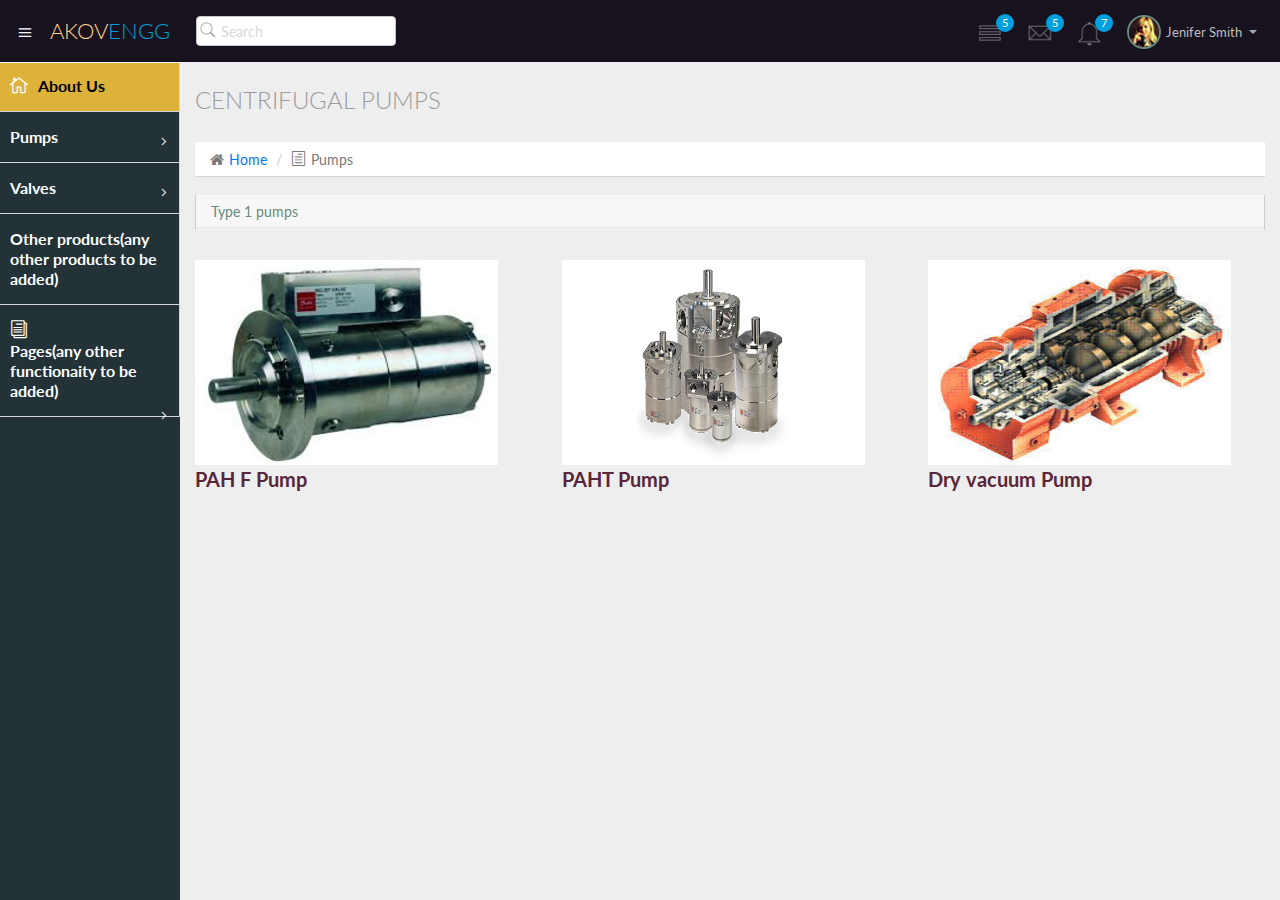
<file: form_validation.html>
<!DOCTYPE html>
<html lang="en">
  <head>
    <meta charset="utf-8">
    <meta name="viewport" content="width=device-width, initial-scale=1.0">
    <meta name="description" content="Creative - Bootstrap 3 Responsive Admin Template">
    <meta name="author" content="GeeksLabs">
    <meta name="keyword" content="Creative, Dashboard, Admin, Template, Theme, Bootstrap, Responsive, Retina, Minimal">
    <link rel="shortcut icon" href="img/favicon.png">

    <title>Akov Engg</title>

    <!-- Bootstrap CSS -->    
    <link href="css/bootstrap.min.css" rel="stylesheet">
    <!-- bootstrap theme -->
    <link href="css/bootstrap-theme.css" rel="stylesheet">
    <!--external css-->
    <!-- font icon -->
    <link href="css/elegant-icons-style.css" rel="stylesheet" />
    <link href="css/font-awesome.min.css" rel="stylesheet" />
    <!-- date picker -->
    
    <!-- color picker -->
    
    <!-- Custom styles -->
    <link href="css/style.css" rel="stylesheet">
    <link href="css/style-responsive.css" rel="stylesheet" />

    <!-- HTML5 shim and Respond.js IE8 support of HTML5 -->
    <!--[if lt IE 9]>
      <script src="js/html5shiv.js"></script>
      <script src="js/respond.min.js"></script>
      <script src="js/lte-ie7.js"></script>
    <![endif]-->

  </head>
  <body>

  <!-- container section start -->
  <section id="container" class="">
      <!--header start-->
      <header class="header dark-bg">
            <div class="toggle-nav">
                <div class="icon-reorder tooltips" data-original-title="Toggle Navigation" data-placement="bottom"><i class="icon_menu"></i></div>
            </div>

            <!--logo start-->
            <a href="index.html" class="logo">Akov<span class="lite">Engg</span></a>
            <!--logo end-->

            <div class="nav search-row" id="top_menu">
                <!--  search form start -->
                <ul class="nav top-menu">                    
                    <li>
                        <form class="navbar-form">
                            <input class="form-control" placeholder="Search" type="text">
                        </form>
                    </li>                    
                </ul>
                <!--  search form end -->                
            </div>

            <div class="top-nav notification-row">                
                <!-- notificatoin dropdown start-->
                <ul class="nav pull-right top-menu">
                    
                    <!-- task notificatoin start -->
                    <li id="task_notificatoin_bar" class="dropdown">
                        <a data-toggle="dropdown" class="dropdown-toggle" href="#">
                            <i class="icon-task-l"></i>
                            <span class="badge bg-important">5</span>
                        </a>
                        <ul class="dropdown-menu extended tasks-bar">
                            <div class="notify-arrow notify-arrow-blue"></div>
                            <li>
                                <p class="blue">You have 5 pending tasks</p>
                            </li>
                            <li>
                                <a href="#">
                                    <div class="task-info">
                                        <div class="desc">Design PSD </div>
                                        <div class="percent">90%</div>
                                    </div>
                                    <div class="progress progress-striped">
                                        <div class="progress-bar progress-bar-success" role="progressbar" aria-valuenow="90" aria-valuemin="0" aria-valuemax="100" style="width: 90%">
                                            <span class="sr-only">90% Complete (success)</span>
                                        </div>
                                    </div>
                                </a>
                            </li>
                            <li>
                                <a href="#">
                                    <div class="task-info">
                                        <div class="desc">
                                            Project 1
                                        </div>
                                        <div class="percent">30%</div>
                                    </div>
                                    <div class="progress progress-striped">
                                        <div class="progress-bar progress-bar-warning" role="progressbar" aria-valuenow="30" aria-valuemin="0" aria-valuemax="100" style="width: 30%">
                                            <span class="sr-only">30% Complete (warning)</span>
                                        </div>
                                    </div>
                                </a>
                            </li>
                            <li>
                                <a href="#">
                                    <div class="task-info">
                                        <div class="desc">Digital Marketing</div>
                                        <div class="percent">80%</div>
                                    </div>
                                    <div class="progress progress-striped">
                                        <div class="progress-bar progress-bar-info" role="progressbar" aria-valuenow="80" aria-valuemin="0" aria-valuemax="100" style="width: 80%">
                                            <span class="sr-only">80% Complete</span>
                                        </div>
                                    </div>
                                </a>
                            </li>
                            <li>
                                <a href="#">
                                    <div class="task-info">
                                        <div class="desc">Logo Designing</div>
                                        <div class="percent">78%</div>
                                    </div>
                                    <div class="progress progress-striped">
                                        <div class="progress-bar progress-bar-danger" role="progressbar" aria-valuenow="78" aria-valuemin="0" aria-valuemax="100" style="width: 78%">
                                            <span class="sr-only">78% Complete (danger)</span>
                                        </div>
                                    </div>
                                </a>
                            </li>
                            <li>
                                <a href="#">
                                    <div class="task-info">
                                        <div class="desc">Mobile App</div>
                                        <div class="percent">50%</div>
                                    </div>
                                    <div class="progress progress-striped active">
                                        <div class="progress-bar"  role="progressbar" aria-valuenow="50" aria-valuemin="0" aria-valuemax="100" style="width: 50%">
                                            <span class="sr-only">50% Complete</span>
                                        </div>
                                    </div>

                                </a>
                            </li>
                            <li class="external">
                                <a href="#">See All Tasks</a>
                            </li>
                        </ul>
                    </li>
                    <!-- task notificatoin end -->
                    <!-- inbox notificatoin start-->
                    <li id="mail_notificatoin_bar" class="dropdown">
                        <a data-toggle="dropdown" class="dropdown-toggle" href="#">
                            <i class="icon-envelope-l"></i>
                            <span class="badge bg-important">5</span>
                        </a>
                        <ul class="dropdown-menu extended inbox">
                            <div class="notify-arrow notify-arrow-blue"></div>
                            <li>
                                <p class="blue">You have 5 new messages</p>
                            </li>
                            <li>
                                <a href="#">
                                    <span class="photo"><img alt="avatar" src="./img/avatar-mini.jpg"></span>
                                    <span class="subject">
                                    <span class="from">Greg  Martin</span>
                                    <span class="time">1 min</span>
                                    </span>
                                    <span class="message">
                                        I really like this admin panel.
                                    </span>
                                </a>
                            </li>
                            <li>
                                <a href="#">
                                    <span class="photo"><img alt="avatar" src="./img/avatar-mini2.jpg"></span>
                                    <span class="subject">
                                    <span class="from">Bob   Mckenzie</span>
                                    <span class="time">5 mins</span>
                                    </span>
                                    <span class="message">
                                     Hi, What is next project plan?
                                    </span>
                                </a>
                            </li>
                            <li>
                                <a href="#">
                                    <span class="photo"><img alt="avatar" src="./img/avatar-mini3.jpg"></span>
                                    <span class="subject">
                                    <span class="from">Phillip   Park</span>
                                    <span class="time">2 hrs</span>
                                    </span>
                                    <span class="message">
                                        I am like to buy this Admin Template.
                                    </span>
                                </a>
                            </li>
                            <li>
                                <a href="#">
                                    <span class="photo"><img alt="avatar" src="./img/avatar-mini4.jpg"></span>
                                    <span class="subject">
                                    <span class="from">Ray   Munoz</span>
                                    <span class="time">1 day</span>
                                    </span>
                                    <span class="message">
                                        Icon fonts are great.
                                    </span>
                                </a>
                            </li>
                            <li>
                                <a href="#">See all messages</a>
                            </li>
                        </ul>
                    </li>
                    <!-- inbox notificatoin end -->
                    <!-- alert notification start-->
                    <li id="alert_notificatoin_bar" class="dropdown">
                        <a data-toggle="dropdown" class="dropdown-toggle" href="#">

                            <i class="icon-bell-l"></i>
                            <span class="badge bg-important">7</span>
                        </a>
                        <ul class="dropdown-menu extended notification">
                            <div class="notify-arrow notify-arrow-blue"></div>
                            <li>
                                <p class="blue">You have 4 new notifications</p>
                            </li>
                            <li>
                                <a href="#">
                                    <span class="label label-primary"><i class="icon_profile"></i></span> 
                                    Friend Request
                                    <span class="small italic pull-right">5 mins</span>
                                </a>
                            </li>
                            <li>
                                <a href="#">
                                    <span class="label label-warning"><i class="icon_pin"></i></span>  
                                    John location.
                                    <span class="small italic pull-right">50 mins</span>
                                </a>
                            </li>
                            <li>
                                <a href="#">
                                    <span class="label label-danger"><i class="icon_book_alt"></i></span> 
                                    Project 3 Completed.
                                    <span class="small italic pull-right">1 hr</span>
                                </a>
                            </li>
                            <li>
                                <a href="#">
                                    <span class="label label-success"><i class="icon_like"></i></span> 
                                    Mick appreciated your work.
                                    <span class="small italic pull-right"> Today</span>
                                </a>
                            </li>                            
                            <li>
                                <a href="#">See all notifications</a>
                            </li>
                        </ul>
                    </li>
                    <!-- alert notification end-->
                    <!-- user login dropdown start-->
                    <li class="dropdown">
                        <a data-toggle="dropdown" class="dropdown-toggle" href="#">
                            <span class="profile-ava">
                                <img alt="" src="img/avatar1_small.jpg">
                            </span>
                            <span class="username">Jenifer Smith</span>
                            <b class="caret"></b>
                        </a>
                        <ul class="dropdown-menu extended logout">
                            <div class="log-arrow-up"></div>
                            <li class="eborder-top">
                                <a href="#"><i class="icon_profile"></i> My Profile</a>
                            </li>
                            <li>
                                <a href="#"><i class="icon_mail_alt"></i> My Inbox</a>
                            </li>
                            <li>
                                <a href="#"><i class="icon_clock_alt"></i> Timeline</a>
                            </li>
                            <li>
                                <a href="#"><i class="icon_chat_alt"></i> Chats</a>
                            </li>
                            <li>
                                <a href="login.html"><i class="icon_key_alt"></i> Log Out</a>
                            </li>
                            <li>
                                <a href="documentation.html"><i class="icon_key_alt"></i> Documentation</a>
                            </li>
                            <li>
                                <a href="documentation.html"><i class="icon_key_alt"></i> Documentation</a>
                            </li>
                        </ul>
                    </li>
                    <!-- user login dropdown end -->
                </ul>
                <!-- notificatoin dropdown end-->
            </div>
      </header>      
      <!--header end-->

      <!--sidebar start-->
      <aside>
          <div id="sidebar"  class="nav-collapse ">
              <!-- sidebar menu start-->
              <ul class="sidebar-menu">                
                  <li class="active">
                      <a class="" href="index.html">
                          <i class="icon_house_alt"></i>
                          <span>About Us</span>
                      </a>
                  </li>
				  <li class="sub-menu">
                      <a href="javascript:;" class="">
                          <span>Pumps</span>
                          <span class="menu-arrow arrow_carrot-right"></span>
                      </a>
                      <ul class="sub">
                          <li><a class="" href="form_component.html">Centrifugal Pumps</a></li>                          
                          <li><a class="" href="form_validation.html">Type 2 Pumps</a></li>
                      </ul>
                  </li>       
                  <li class="sub-menu">
                      <a href="javascript:;" class="">
                          <span>Valves</span>
                          <span class="menu-arrow arrow_carrot-right"></span>
                      </a>
                      <ul class="sub">
                          <li><a class="" href="general.html">Type 1 valves</a></li>
                          <li><a class="" href="buttons.html">Type 2 valves</a></li>
                          <li><a class="" href="grids.html">Type 3 valves</a></li>
                      </ul>
                  </li>
                  <li>
                      <a class="" href="widgets.html">
                          <span>Other products(any other products to be added)</span>
                      </a>
                  </li>
                  
                  <li class="sub-menu">
                      <a href="javascript:;" class="">
                          <i class="icon_documents_alt"></i>
                          <span>Pages(any other functionaity to be added)</span>
                          <span class="menu-arrow arrow_carrot-right"></span>
                      </a>
                      <ul class="sub">                          
                          <li><a class="" href="profile.html">Profile</a></li>
                          <li><a class="" href="login.html"><span>Login Page</span></a></li>
                          <li><a class="" href="blank.html">Blank Page</a></li>
                          <li><a class="" href="404.html">404 Error</a></li>
                      </ul>
                  </li>
                  
              </ul>
              <!-- sidebar menu end-->
          </div>
      </aside>
      <!--sidebar end-->

      <!--main content start-->
      <section id="main-content">
          <section class="wrapper">
		  <div class="row">
				<div class="col-lg-12">
					<h3 class="page-header">Centrifugal pumps</h3>
					<ol class="breadcrumb">
						<li><i class="fa fa-home"></i><a href="index.html">Home</a></li>
						<li><i class="icon_document_alt"></i>Pumps</li>
					</ol>
				</div>
			</div>
              <div class="row">
                  <div class="col-lg-12">
                      <section class="panel">
                          <header class="panel-heading">
                             Type 1 pumps 
                          </header>
                          
                      </section>
                      
                  </div>
              </div>
			  <div class="row" >
				<div class="col-lg-4 col-md-4 col-sm-12 col-xs-12">
					<div >
						<img src="img/pahf_pumps.jpg" class="pump-image" alt="Centrifugal Pump" />
						<div class="count widget-image">PAH F Pump</div>						
					</div><!--/.info-box-->			
				</div><!--/.col-->
				<div class="col-lg-4 col-md-4 col-sm-12 col-xs-12">
					<div >
						<img src="img/paht_pumps.jpg" class="pump-image" alt="Centrifugal Pump" />
						<div class="count widget-image">PAHT Pump</div>						
					</div><!--/.info-box-->			
				</div><!--/.col-->
				<div class="col-lg-4 col-md-4 col-sm-12 col-xs-12">
					<div >
						<img src="img/dry_vacuum_pump.jpg" class="pump-image" alt="Centrifugal Pump" />
						<div class="count widget-image">Dry vacuum Pump</div>						
					</div><!--/.info-box-->			
				</div><!--/.col-->
				
				
				
			</div>
           
      <!--main content end-->
        <!--  <div class="text-right">
        <div class="credits">
            <!-- 
                All the links in the footer should remain intact. 
                You can delete the links only if you purchased the pro version.
                Licensing information: https://bootstrapmade.com/license/
                Purchase the pro version form: https://bootstrapmade.com/buy/?theme=NiceAdmin
            -->
           <!--  <a href="https://bootstrapmade.com/free-business-bootstrap-themes-website-templates/">Business Bootstrap Themes</a> by <a href="https://bootstrapmade.com/">BootstrapMade</a>
        </div>
    </div> -->
  </section>
  <!-- container section end -->
    <!-- javascripts -->
    <script src="js/jquery.js"></script>
    <script src="js/bootstrap.min.js"></script>
    <!-- nice scroll -->
    <script src="js/jquery.scrollTo.min.js"></script>
    <script src="js/jquery.nicescroll.js" type="text/javascript"></script>

    <!-- jquery ui -->
    <script src="js/jquery-ui-1.9.2.custom.min.js"></script>

    <!--custom checkbox & radio-->
    <script type="text/javascript" src="js/ga.js"></script>
    <!--custom switch-->
    <script src="js/bootstrap-switch.js"></script>
    <!--custom tagsinput-->
    <script src="js/jquery.tagsinput.js"></script>
    
    <!-- colorpicker -->
   
    <!-- bootstrap-wysiwyg -->
    <script src="js/jquery.hotkeys.js"></script>
    <script src="js/bootstrap-wysiwyg.js"></script>
    <script src="js/bootstrap-wysiwyg-custom.js"></script>
    <!-- ck editor -->
    <script type="text/javascript" src="assets/ckeditor/ckeditor.js"></script>
    <!-- custom form component script for this page-->
    <script src="js/form-component.js"></script>
    <!-- custome script for all page -->
    <script src="js/scripts.js"></script>


  </body>
</html>
</file>
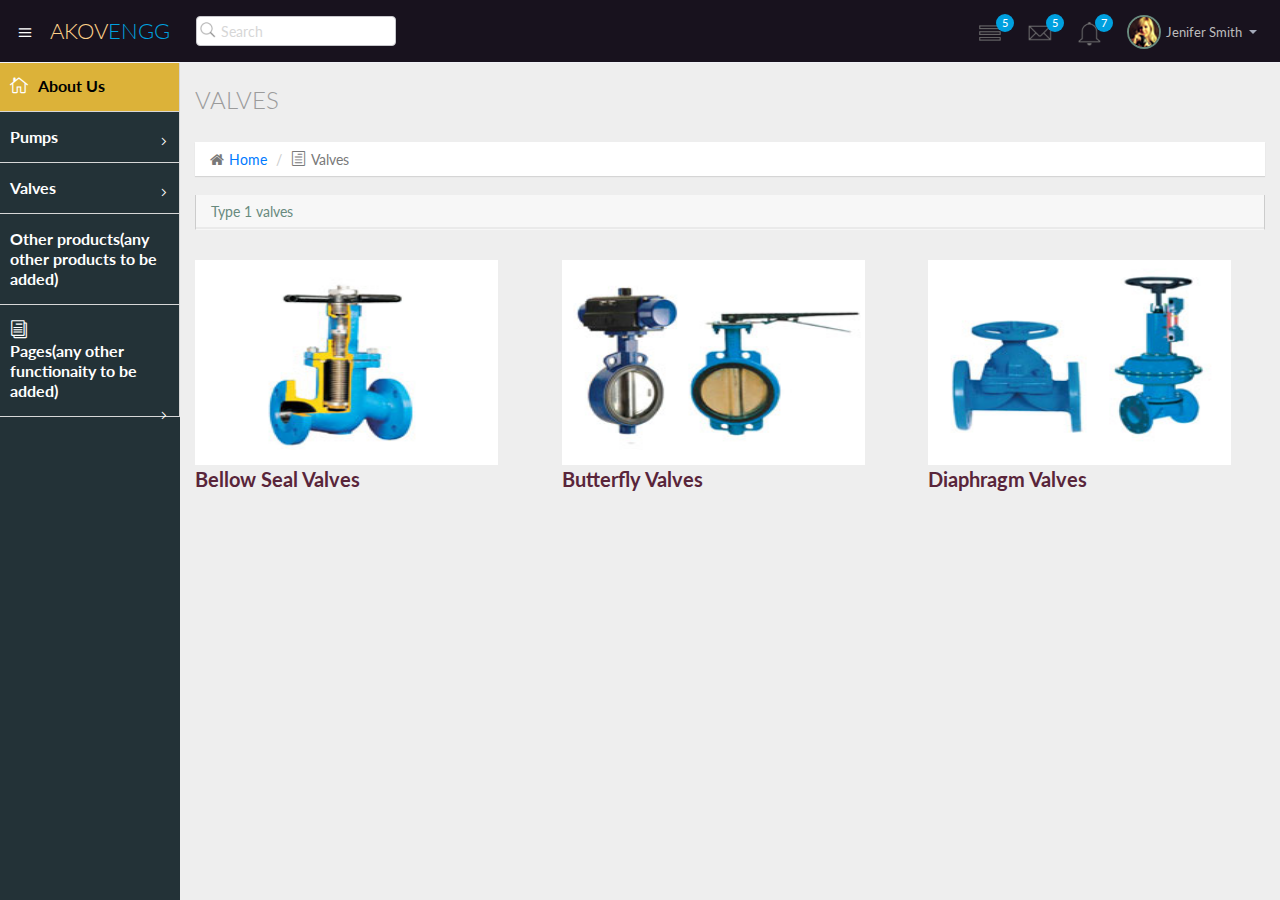
<file: general.html>
<!DOCTYPE html>
<html lang="en">
  <head>
    <meta charset="utf-8">
    <meta name="viewport" content="width=device-width, initial-scale=1.0">
    <meta name="description" content="Creative - Bootstrap 3 Responsive Admin Template">
    <meta name="author" content="GeeksLabs">
    <meta name="keyword" content="Creative, Dashboard, Admin, Template, Theme, Bootstrap, Responsive, Retina, Minimal">
    <link rel="shortcut icon" href="img/favicon.png">

    <title>Akov Engg</title>

    <!-- Bootstrap CSS -->    
    <link href="css/bootstrap.min.css" rel="stylesheet">
    <!-- bootstrap theme -->
    <link href="css/bootstrap-theme.css" rel="stylesheet">
    <!--external css-->
    <!-- font icon -->
    <link href="css/elegant-icons-style.css" rel="stylesheet" />
    <link href="css/font-awesome.min.css" rel="stylesheet" />
    <!-- date picker -->
    
    <!-- color picker -->
    
    <!-- Custom styles -->
    <link href="css/style.css" rel="stylesheet">
    <link href="css/style-responsive.css" rel="stylesheet" />

    <!-- HTML5 shim and Respond.js IE8 support of HTML5 -->
    <!--[if lt IE 9]>
      <script src="js/html5shiv.js"></script>
      <script src="js/respond.min.js"></script>
      <script src="js/lte-ie7.js"></script>
    <![endif]-->

  </head>
  <body>

  <!-- container section start -->
  <section id="container" class="">
      <!--header start-->
      <header class="header dark-bg">
            <div class="toggle-nav">
                <div class="icon-reorder tooltips" data-original-title="Toggle Navigation" data-placement="bottom"><i class="icon_menu"></i></div>
            </div>

            <!--logo start-->
            <a href="index.html" class="logo">Akov<span class="lite">Engg</span></a>
            <!--logo end-->

            <div class="nav search-row" id="top_menu">
                <!--  search form start -->
                <ul class="nav top-menu">                    
                    <li>
                        <form class="navbar-form">
                            <input class="form-control" placeholder="Search" type="text">
                        </form>
                    </li>                    
                </ul>
                <!--  search form end -->                
            </div>

            <div class="top-nav notification-row">                
                <!-- notificatoin dropdown start-->
                <ul class="nav pull-right top-menu">
                    
                    <!-- task notificatoin start -->
                    <li id="task_notificatoin_bar" class="dropdown">
                        <a data-toggle="dropdown" class="dropdown-toggle" href="#">
                            <i class="icon-task-l"></i>
                            <span class="badge bg-important">5</span>
                        </a>
                        <ul class="dropdown-menu extended tasks-bar">
                            <div class="notify-arrow notify-arrow-blue"></div>
                            <li>
                                <p class="blue">You have 5 pending tasks</p>
                            </li>
                            <li>
                                <a href="#">
                                    <div class="task-info">
                                        <div class="desc">Design PSD </div>
                                        <div class="percent">90%</div>
                                    </div>
                                    <div class="progress progress-striped">
                                        <div class="progress-bar progress-bar-success" role="progressbar" aria-valuenow="90" aria-valuemin="0" aria-valuemax="100" style="width: 90%">
                                            <span class="sr-only">90% Complete (success)</span>
                                        </div>
                                    </div>
                                </a>
                            </li>
                            <li>
                                <a href="#">
                                    <div class="task-info">
                                        <div class="desc">
                                            Project 1
                                        </div>
                                        <div class="percent">30%</div>
                                    </div>
                                    <div class="progress progress-striped">
                                        <div class="progress-bar progress-bar-warning" role="progressbar" aria-valuenow="30" aria-valuemin="0" aria-valuemax="100" style="width: 30%">
                                            <span class="sr-only">30% Complete (warning)</span>
                                        </div>
                                    </div>
                                </a>
                            </li>
                            <li>
                                <a href="#">
                                    <div class="task-info">
                                        <div class="desc">Digital Marketing</div>
                                        <div class="percent">80%</div>
                                    </div>
                                    <div class="progress progress-striped">
                                        <div class="progress-bar progress-bar-info" role="progressbar" aria-valuenow="80" aria-valuemin="0" aria-valuemax="100" style="width: 80%">
                                            <span class="sr-only">80% Complete</span>
                                        </div>
                                    </div>
                                </a>
                            </li>
                            <li>
                                <a href="#">
                                    <div class="task-info">
                                        <div class="desc">Logo Designing</div>
                                        <div class="percent">78%</div>
                                    </div>
                                    <div class="progress progress-striped">
                                        <div class="progress-bar progress-bar-danger" role="progressbar" aria-valuenow="78" aria-valuemin="0" aria-valuemax="100" style="width: 78%">
                                            <span class="sr-only">78% Complete (danger)</span>
                                        </div>
                                    </div>
                                </a>
                            </li>
                            <li>
                                <a href="#">
                                    <div class="task-info">
                                        <div class="desc">Mobile App</div>
                                        <div class="percent">50%</div>
                                    </div>
                                    <div class="progress progress-striped active">
                                        <div class="progress-bar"  role="progressbar" aria-valuenow="50" aria-valuemin="0" aria-valuemax="100" style="width: 50%">
                                            <span class="sr-only">50% Complete</span>
                                        </div>
                                    </div>

                                </a>
                            </li>
                            <li class="external">
                                <a href="#">See All Tasks</a>
                            </li>
                        </ul>
                    </li>
                    <!-- task notificatoin end -->
                    <!-- inbox notificatoin start-->
                    <li id="mail_notificatoin_bar" class="dropdown">
                        <a data-toggle="dropdown" class="dropdown-toggle" href="#">
                            <i class="icon-envelope-l"></i>
                            <span class="badge bg-important">5</span>
                        </a>
                        <ul class="dropdown-menu extended inbox">
                            <div class="notify-arrow notify-arrow-blue"></div>
                            <li>
                                <p class="blue">You have 5 new messages</p>
                            </li>
                            <li>
                                <a href="#">
                                    <span class="photo"><img alt="avatar" src="./img/avatar-mini.jpg"></span>
                                    <span class="subject">
                                    <span class="from">Greg  Martin</span>
                                    <span class="time">1 min</span>
                                    </span>
                                    <span class="message">
                                        I really like this admin panel.
                                    </span>
                                </a>
                            </li>
                            <li>
                                <a href="#">
                                    <span class="photo"><img alt="avatar" src="./img/avatar-mini2.jpg"></span>
                                    <span class="subject">
                                    <span class="from">Bob   Mckenzie</span>
                                    <span class="time">5 mins</span>
                                    </span>
                                    <span class="message">
                                     Hi, What is next project plan?
                                    </span>
                                </a>
                            </li>
                            <li>
                                <a href="#">
                                    <span class="photo"><img alt="avatar" src="./img/avatar-mini3.jpg"></span>
                                    <span class="subject">
                                    <span class="from">Phillip   Park</span>
                                    <span class="time">2 hrs</span>
                                    </span>
                                    <span class="message">
                                        I am like to buy this Admin Template.
                                    </span>
                                </a>
                            </li>
                            <li>
                                <a href="#">
                                    <span class="photo"><img alt="avatar" src="./img/avatar-mini4.jpg"></span>
                                    <span class="subject">
                                    <span class="from">Ray   Munoz</span>
                                    <span class="time">1 day</span>
                                    </span>
                                    <span class="message">
                                        Icon fonts are great.
                                    </span>
                                </a>
                            </li>
                            <li>
                                <a href="#">See all messages</a>
                            </li>
                        </ul>
                    </li>
                    <!-- inbox notificatoin end -->
                    <!-- alert notification start-->
                    <li id="alert_notificatoin_bar" class="dropdown">
                        <a data-toggle="dropdown" class="dropdown-toggle" href="#">

                            <i class="icon-bell-l"></i>
                            <span class="badge bg-important">7</span>
                        </a>
                        <ul class="dropdown-menu extended notification">
                            <div class="notify-arrow notify-arrow-blue"></div>
                            <li>
                                <p class="blue">You have 4 new notifications</p>
                            </li>
                            <li>
                                <a href="#">
                                    <span class="label label-primary"><i class="icon_profile"></i></span> 
                                    Friend Request
                                    <span class="small italic pull-right">5 mins</span>
                                </a>
                            </li>
                            <li>
                                <a href="#">
                                    <span class="label label-warning"><i class="icon_pin"></i></span>  
                                    John location.
                                    <span class="small italic pull-right">50 mins</span>
                                </a>
                            </li>
                            <li>
                                <a href="#">
                                    <span class="label label-danger"><i class="icon_book_alt"></i></span> 
                                    Project 3 Completed.
                                    <span class="small italic pull-right">1 hr</span>
                                </a>
                            </li>
                            <li>
                                <a href="#">
                                    <span class="label label-success"><i class="icon_like"></i></span> 
                                    Mick appreciated your work.
                                    <span class="small italic pull-right"> Today</span>
                                </a>
                            </li>                            
                            <li>
                                <a href="#">See all notifications</a>
                            </li>
                        </ul>
                    </li>
                    <!-- alert notification end-->
                    <!-- user login dropdown start-->
                    <li class="dropdown">
                        <a data-toggle="dropdown" class="dropdown-toggle" href="#">
                            <span class="profile-ava">
                                <img alt="" src="img/avatar1_small.jpg">
                            </span>
                            <span class="username">Jenifer Smith</span>
                            <b class="caret"></b>
                        </a>
                        <ul class="dropdown-menu extended logout">
                            <div class="log-arrow-up"></div>
                            <li class="eborder-top">
                                <a href="#"><i class="icon_profile"></i> My Profile</a>
                            </li>
                            <li>
                                <a href="#"><i class="icon_mail_alt"></i> My Inbox</a>
                            </li>
                            <li>
                                <a href="#"><i class="icon_clock_alt"></i> Timeline</a>
                            </li>
                            <li>
                                <a href="#"><i class="icon_chat_alt"></i> Chats</a>
                            </li>
                            <li>
                                <a href="login.html"><i class="icon_key_alt"></i> Log Out</a>
                            </li>
                            <li>
                                <a href="documentation.html"><i class="icon_key_alt"></i> Documentation</a>
                            </li>
                            <li>
                                <a href="documentation.html"><i class="icon_key_alt"></i> Documentation</a>
                            </li>
                        </ul>
                    </li>
                    <!-- user login dropdown end -->
                </ul>
                <!-- notificatoin dropdown end-->
            </div>
      </header>      
      <!--header end-->

      <!--sidebar start-->
      <aside>
          <div id="sidebar"  class="nav-collapse ">
              <!-- sidebar menu start-->
              <ul class="sidebar-menu">                
                  <li class="active">
                      <a class="" href="index.html">
                          <i class="icon_house_alt"></i>
                          <span>About Us</span>
                      </a>
                  </li>
				  <li class="sub-menu">
                      <a href="javascript:;" class="">
                          <span>Pumps</span>
                          <span class="menu-arrow arrow_carrot-right"></span>
                      </a>
                      <ul class="sub">
                          <li><a class="" href="form_component.html">Centrifugal Pumps</a></li>                          
                          <li><a class="" href="form_validation.html">Type 2 Pumps</a></li>
                      </ul>
                  </li>       
                  <li class="sub-menu">
                      <a href="javascript:;" class="">
                          <span>Valves</span>
                          <span class="menu-arrow arrow_carrot-right"></span>
                      </a>
                      <ul class="sub">
                          <li><a class="" href="general.html">Type 1 valves</a></li>
                          <li><a class="" href="buttons.html">Type 2 valves</a></li>
                          <li><a class="" href="grids.html">Type 3 valves</a></li>
                      </ul>
                  </li>
                  <li>
                      <a class="" href="widgets.html">
                          <span>Other products(any other products to be added)</span>
                      </a>
                  </li>
                  
                  <li class="sub-menu">
                      <a href="javascript:;" class="">
                          <i class="icon_documents_alt"></i>
                          <span>Pages(any other functionaity to be added)</span>
                          <span class="menu-arrow arrow_carrot-right"></span>
                      </a>
                      <ul class="sub">                          
                          <li><a class="" href="profile.html">Profile</a></li>
                          <li><a class="" href="login.html"><span>Login Page</span></a></li>
                          <li><a class="" href="blank.html">Blank Page</a></li>
                          <li><a class="" href="404.html">404 Error</a></li>
                      </ul>
                  </li>
                  
              </ul>
              <!-- sidebar menu end-->
          </div>
      </aside>
      <!--sidebar end-->

      <!--main content start-->
      <section id="main-content">
          <section class="wrapper">
		  <div class="row">
				<div class="col-lg-12">
					<h3 class="page-header">Valves</h3>
					<ol class="breadcrumb">
						<li><i class="fa fa-home"></i><a href="index.html">Home</a></li>
						<li><i class="icon_document_alt"></i>Valves</li>
					</ol>
				</div>
			</div>
              <div class="row">
                  <div class="col-lg-12">
                      <section class="panel">
                          <header class="panel-heading">
                             Type 1 valves 
                          </header>
                          
                      </section>
                      
                  </div>
              </div>
			  <div class="row" >
				<div class="col-lg-4 col-md-4 col-sm-12 col-xs-12">
					<div >
						<img src="img/bellow-seal-valves.jpg" class="pump-image" alt="Centrifugal Pump" />
						<div class="count widget-image">Bellow Seal Valves</div>						
					</div><!--/.info-box-->			
				</div><!--/.col-->
				<div class="col-lg-4 col-md-4 col-sm-12 col-xs-12">
					<div >
						<img src="img/butterfly-valves.jpg" class="pump-image" alt="Centrifugal Pump" />
						<div class="count widget-image">Butterfly Valves</div>						
					</div><!--/.info-box-->			
				</div><!--/.col-->
				<div class="col-lg-4 col-md-4 col-sm-12 col-xs-12">
					<div >
						<img src="img/diaphragm-valves.jpg" class="pump-image" alt="Centrifugal Pump" />
						<div class="count widget-image">Diaphragm Valves</div>						
					</div><!--/.info-box-->			
				</div><!--/.col-->
				
				
				
			</div>
           
      <!--main content end-->
        <!--  <div class="text-right">
        <div class="credits">
            <!-- 
                All the links in the footer should remain intact. 
                You can delete the links only if you purchased the pro version.
                Licensing information: https://bootstrapmade.com/license/
                Purchase the pro version form: https://bootstrapmade.com/buy/?theme=NiceAdmin
            -->
           <!--  <a href="https://bootstrapmade.com/free-business-bootstrap-themes-website-templates/">Business Bootstrap Themes</a> by <a href="https://bootstrapmade.com/">BootstrapMade</a>
        </div>
    </div> -->
  </section>
  <!-- container section end -->
    <!-- javascripts -->
    <script src="js/jquery.js"></script>
    <script src="js/bootstrap.min.js"></script>
    <!-- nice scroll -->
    <script src="js/jquery.scrollTo.min.js"></script>
    <script src="js/jquery.nicescroll.js" type="text/javascript"></script>

    <!-- jquery ui -->
    <script src="js/jquery-ui-1.9.2.custom.min.js"></script>

    <!--custom checkbox & radio-->
    <script type="text/javascript" src="js/ga.js"></script>
    <!--custom switch-->
    <script src="js/bootstrap-switch.js"></script>
    <!--custom tagsinput-->
    <script src="js/jquery.tagsinput.js"></script>
    
    <!-- colorpicker -->
   
    <!-- bootstrap-wysiwyg -->
    <script src="js/jquery.hotkeys.js"></script>
    <script src="js/bootstrap-wysiwyg.js"></script>
    <script src="js/bootstrap-wysiwyg-custom.js"></script>
    <!-- ck editor -->
    <script type="text/javascript" src="assets/ckeditor/ckeditor.js"></script>
    <!-- custom form component script for this page-->
    <script src="js/form-component.js"></script>
    <!-- custome script for all page -->
    <script src="js/scripts.js"></script>


  </body>
</html>
</file>
<file: css/elegant-icons-style.css>
@font-face {
	font-family: 'ElegantIcons';
	src:url('../fonts/ElegantIcons.eot');
	src:url('../fonts/ElegantIcons.eot?#iefix') format('embedded-opentype'),
		url('../fonts/ElegantIcons.woff') format('woff'),
		url('../fonts/ElegantIcons.ttf') format('truetype'),
		url('../fonts/ElegantIcons.svg#ElegantIcons') format('svg');
	font-weight: normal;
	font-style: normal;
}

/* Use the following CSS code if you want to use data attributes for inserting your icons */
[data-icon]:before {
	font-family: 'ElegantIcons';
	content: attr(data-icon);
	speak: none;
	font-weight: normal;
	font-variant: normal;
	text-transform: none;
	line-height: 1;
	-webkit-font-smoothing: antialiased;
	-moz-osx-font-smoothing: grayscale;
}

/* Use the following CSS code if you want to have a class per icon */
/*
Instead of a list of all class selectors,
you can use the generic selector below, but it's slower:
[class*="your-class-prefix"] {
*/
.arrow_up, .arrow_down, .arrow_left, .arrow_right, .arrow_left-up, .arrow_right-up, .arrow_right-down, .arrow_left-down, .arrow-up-down, .arrow_up-down_alt, .arrow_left-right_alt, .arrow_left-right, .arrow_expand_alt2, .arrow_expand_alt, .arrow_condense, .arrow_expand, .arrow_move, .arrow_carrot-up, .arrow_carrot-down, .arrow_carrot-left, .arrow_carrot-right, .arrow_carrot-2up, .arrow_carrot-2down, .arrow_carrot-2left, .arrow_carrot-2right, .arrow_carrot-up_alt2, .arrow_carrot-down_alt2, .arrow_carrot-left_alt2, .arrow_carrot-right_alt2, .arrow_carrot-2up_alt2, .arrow_carrot-2down_alt2, .arrow_carrot-2left_alt2, .arrow_carrot-2right_alt2, .arrow_triangle-up, .arrow_triangle-down, .arrow_triangle-left, .arrow_triangle-right, .arrow_triangle-up_alt2, .arrow_triangle-down_alt2, .arrow_triangle-left_alt2, .arrow_triangle-right_alt2, .arrow_back, .icon_minus-06, .icon_plus, .icon_close, .icon_check, .icon_minus_alt2, .icon_plus_alt2, .icon_close_alt2, .icon_check_alt2, .icon_zoom-out_alt, .icon_zoom-in_alt, .icon_search, .icon_box-empty, .icon_box-selected, .icon_minus-box, .icon_plus-box, .icon_box-checked, .icon_circle-empty, .icon_circle-slelected, .icon_stop_alt2, .icon_stop, .icon_pause_alt2, .icon_pause, .icon_menu, .icon_menu-square_alt2, .icon_menu-circle_alt2, .icon_ul, .icon_ol, .icon_adjust-horiz, .icon_adjust-vert, .icon_document_alt, .icon_documents_alt, .icon_pencil, .icon_pencil-edit_alt, .icon_pencil-edit, .icon_folder-alt, .icon_folder-open_alt, .icon_folder-add_alt, .icon_info_alt, .icon_error-oct_alt, .icon_error-circle_alt, .icon_error-triangle_alt, .icon_question_alt2, .icon_question, .icon_comment_alt, .icon_chat_alt, .icon_vol-mute_alt, .icon_volume-low_alt, .icon_volume-high_alt, .icon_quotations, .icon_quotations_alt2, .icon_clock_alt, .icon_lock_alt, .icon_lock-open_alt, .icon_key_alt, .icon_cloud_alt, .icon_cloud-upload_alt, .icon_cloud-download_alt, .icon_image, .icon_images, .icon_lightbulb_alt, .icon_gift_alt, .icon_house_alt, .icon_genius, .icon_mobile, .icon_tablet, .icon_laptop, .icon_desktop, .icon_camera_alt, .icon_mail_alt, .icon_cone_alt, .icon_ribbon_alt, .icon_bag_alt, .icon_creditcard, .icon_cart_alt, .icon_paperclip, .icon_tag_alt, .icon_tags_alt, .icon_trash_alt, .icon_cursor_alt, .icon_mic_alt, .icon_compass_alt, .icon_pin_alt, .icon_pushpin_alt, .icon_map_alt, .icon_drawer_alt, .icon_toolbox_alt, .icon_book_alt, .icon_calendar, .icon_film, .icon_table, .icon_contacts_alt, .icon_headphones, .icon_lifesaver, .icon_piechart, .icon_refresh, .icon_link_alt, .icon_link, .icon_loading, .icon_blocked, .icon_archive_alt, .icon_heart_alt, .icon_star_alt, .icon_star-half_alt, .icon_star, .icon_star-half, .icon_tools, .icon_tool, .icon_cog, .icon_cogs, .arrow_up_alt, .arrow_down_alt, .arrow_left_alt, .arrow_right_alt, .arrow_left-up_alt, .arrow_right-up_alt, .arrow_right-down_alt, .arrow_left-down_alt, .arrow_condense_alt, .arrow_expand_alt3, .arrow_carrot_up_alt, .arrow_carrot-down_alt, .arrow_carrot-left_alt, .arrow_carrot-right_alt, .arrow_carrot-2up_alt, .arrow_carrot-2dwnn_alt, .arrow_carrot-2left_alt, .arrow_carrot-2right_alt, .arrow_triangle-up_alt, .arrow_triangle-down_alt, .arrow_triangle-left_alt, .arrow_triangle-right_alt, .icon_minus_alt, .icon_plus_alt, .icon_close_alt, .icon_check_alt, .icon_zoom-out, .icon_zoom-in, .icon_stop_alt, .icon_menu-square_alt, .icon_menu-circle_alt, .icon_document, .icon_documents, .icon_pencil_alt, .icon_folder, .icon_folder-open, .icon_folder-add, .icon_folder_upload, .icon_folder_download, .icon_info, .icon_error-circle, .icon_error-oct, .icon_error-triangle, .icon_question_alt, .icon_comment, .icon_chat, .icon_vol-mute, .icon_volume-low, .icon_volume-high, .icon_quotations_alt, .icon_clock, .icon_lock, .icon_lock-open, .icon_key, .icon_cloud, .icon_cloud-upload, .icon_cloud-download, .icon_lightbulb, .icon_gift, .icon_house, .icon_camera, .icon_mail, .icon_cone, .icon_ribbon, .icon_bag, .icon_cart, .icon_tag, .icon_tags, .icon_trash, .icon_cursor, .icon_mic, .icon_compass, .icon_pin, .icon_pushpin, .icon_map, .icon_drawer, .icon_toolbox, .icon_book, .icon_contacts, .icon_archive, .icon_heart, .icon_profile, .icon_group, .icon_grid-2x2, .icon_grid-3x3, .icon_music, .icon_pause_alt, .icon_phone, .icon_upload, .icon_download, .social_facebook, .social_twitter, .social_pinterest, .social_googleplus, .social_tumblr, .social_tumbleupon, .social_wordpress, .social_instagram, .social_dribbble, .social_vimeo, .social_linkedin, .social_rss, .social_deviantart, .social_share, .social_myspace, .social_skype, .social_youtube, .social_picassa, .social_googledrive, .social_flickr, .social_blogger, .social_spotify, .social_delicious, .social_facebook_circle, .social_twitter_circle, .social_pinterest_circle, .social_googleplus_circle, .social_tumblr_circle, .social_stumbleupon_circle, .social_wordpress_circle, .social_instagram_circle, .social_dribbble_circle, .social_vimeo_circle, .social_linkedin_circle, .social_rss_circle, .social_deviantart_circle, .social_share_circle, .social_myspace_circle, .social_skype_circle, .social_youtube_circle, .social_picassa_circle, .social_googledrive_alt2, .social_flickr_circle, .social_blogger_circle, .social_spotify_circle, .social_delicious_circle, .social_facebook_square, .social_twitter_square, .social_pinterest_square, .social_googleplus_square, .social_tumblr_square, .social_stumbleupon_square, .social_wordpress_square, .social_instagram_square, .social_dribbble_square, .social_vimeo_square, .social_linkedin_square, .social_rss_square, .social_deviantart_square, .social_share_square, .social_myspace_square, .social_skype_square, .social_youtube_square, .social_picassa_square, .social_googledrive_square, .social_flickr_square, .social_blogger_square, .social_spotify_square, .social_delicious_square, .icon_printer, .icon_calulator, .icon_building, .icon_floppy, .icon_drive, .icon_search-2, .icon_id, .icon_id-2, .icon_puzzle, .icon_like, .icon_dislike, .icon_mug, .icon_currency, .icon_wallet, .icon_pens, .icon_easel, .icon_flowchart, .icon_datareport, .icon_briefcase, .icon_shield, .icon_percent, .icon_globe, .icon_globe-2, .icon_target, .icon_hourglass, .icon_balance, .icon_rook, .icon_printer-alt, .icon_calculator_alt, .icon_building_alt, .icon_floppy_alt, .icon_drive_alt, .icon_search_alt, .icon_id_alt, .icon_id-2_alt, .icon_puzzle_alt, .icon_like_alt, .icon_dislike_alt, .icon_mug_alt, .icon_currency_alt, .icon_wallet_alt, .icon_pens_alt, .icon_easel_alt, .icon_flowchart_alt, .icon_datareport_alt, .icon_briefcase_alt, .icon_shield_alt, .icon_percent_alt, .icon_globe_alt, .icon_clipboard {
	font-family: 'ElegantIcons';
	speak: none;
	font-style: normal;
	font-weight: normal;
	font-variant: normal;
	text-transform: none;
	line-height: 1;
	-webkit-font-smoothing: antialiased;
}
.arrow_up:before {
	content: "\21";
}
.arrow_down:before {
	content: "\22";
}
.arrow_left:before {
	content: "\23";
}
.arrow_right:before {
	content: "\24";
}
.arrow_left-up:before {
	content: "\25";
}
.arrow_right-up:before {
	content: "\26";
}
.arrow_right-down:before {
	content: "\27";
}
.arrow_left-down:before {
	content: "\28";
}
.arrow-up-down:before {
	content: "\29";
}
.arrow_up-down_alt:before {
	content: "\2a";
}
.arrow_left-right_alt:before {
	content: "\2b";
}
.arrow_left-right:before {
	content: "\2c";
}
.arrow_expand_alt2:before {
	content: "\2d";
}
.arrow_expand_alt:before {
	content: "\2e";
}
.arrow_condense:before {
	content: "\2f";
}
.arrow_expand:before {
	content: "\30";
}
.arrow_move:before {
	content: "\31";
}
.arrow_carrot-up:before {
	content: "\32";
}
.arrow_carrot-down:before {
	content: "\33";
}
.arrow_carrot-left:before {
	content: "\34";
}
.arrow_carrot-right:before {
	content: "\35";
}
.arrow_carrot-2up:before {
	content: "\36";
}
.arrow_carrot-2down:before {
	content: "\37";
}
.arrow_carrot-2left:before {
	content: "\38";
}
.arrow_carrot-2right:before {
	content: "\39";
}
.arrow_carrot-up_alt2:before {
	content: "\3a";
}
.arrow_carrot-down_alt2:before {
	content: "\3b";
}
.arrow_carrot-left_alt2:before {
	content: "\3c";
}
.arrow_carrot-right_alt2:before {
	content: "\3d";
}
.arrow_carrot-2up_alt2:before {
	content: "\3e";
}
.arrow_carrot-2down_alt2:before {
	content: "\3f";
}
.arrow_carrot-2left_alt2:before {
	content: "\40";
}
.arrow_carrot-2right_alt2:before {
	content: "\41";
}
.arrow_triangle-up:before {
	content: "\42";
}
.arrow_triangle-down:before {
	content: "\43";
}
.arrow_triangle-left:before {
	content: "\44";
}
.arrow_triangle-right:before {
	content: "\45";
}
.arrow_triangle-up_alt2:before {
	content: "\46";
}
.arrow_triangle-down_alt2:before {
	content: "\47";
}
.arrow_triangle-left_alt2:before {
	content: "\48";
}
.arrow_triangle-right_alt2:before {
	content: "\49";
}
.arrow_back:before {
	content: "\4a";
}
.icon_minus-06:before {
	content: "\4b";
}
.icon_plus:before {
	content: "\4c";
}
.icon_close:before {
	content: "\4d";
}
.icon_check:before {
	content: "\4e";
}
.icon_minus_alt2:before {
	content: "\4f";
}
.icon_plus_alt2:before {
	content: "\50";
}
.icon_close_alt2:before {
	content: "\51";
}
.icon_check_alt2:before {
	content: "\52";
}
.icon_zoom-out_alt:before {
	content: "\53";
}
.icon_zoom-in_alt:before {
	content: "\54";
}
.icon_search:before {
	content: "\55";
}
.icon_box-empty:before {
	content: "\56";
}
.icon_box-selected:before {
	content: "\57";
}
.icon_minus-box:before {
	content: "\58";
}
.icon_plus-box:before {
	content: "\59";
}
.icon_box-checked:before {
	content: "\5a";
}
.icon_circle-empty:before {
	content: "\5b";
}
.icon_circle-slelected:before {
	content: "\5c";
}
.icon_stop_alt2:before {
	content: "\5d";
}
.icon_stop:before {
	content: "\5e";
}
.icon_pause_alt2:before {
	content: "\5f";
}
.icon_pause:before {
	content: "\60";
}
.icon_menu:before {
	content: "\61";
}
.icon_menu-square_alt2:before {
	content: "\62";
}
.icon_menu-circle_alt2:before {
	content: "\63";
}
.icon_ul:before {
	content: "\64";
}
.icon_ol:before {
	content: "\65";
}
.icon_adjust-horiz:before {
	content: "\66";
}
.icon_adjust-vert:before {
	content: "\67";
}
.icon_document_alt:before {
	content: "\68";
}
.icon_documents_alt:before {
	content: "\69";
}
.icon_pencil:before {
	content: "\6a";
}
.icon_pencil-edit_alt:before {
	content: "\6b";
}
.icon_pencil-edit:before {
	content: "\6c";
}
.icon_folder-alt:before {
	content: "\6d";
}
.icon_folder-open_alt:before {
	content: "\6e";
}
.icon_folder-add_alt:before {
	content: "\6f";
}
.icon_info_alt:before {
	content: "\70";
}
.icon_error-oct_alt:before {
	content: "\71";
}
.icon_error-circle_alt:before {
	content: "\72";
}
.icon_error-triangle_alt:before {
	content: "\73";
}
.icon_question_alt2:before {
	content: "\74";
}
.icon_question:before {
	content: "\75";
}
.icon_comment_alt:before {
	content: "\76";
}
.icon_chat_alt:before {
	content: "\77";
}
.icon_vol-mute_alt:before {
	content: "\78";
}
.icon_volume-low_alt:before {
	content: "\79";
}
.icon_volume-high_alt:before {
	content: "\7a";
}
.icon_quotations:before {
	content: "\7b";
}
.icon_quotations_alt2:before {
	content: "\7c";
}
.icon_clock_alt:before {
	content: "\7d";
}
.icon_lock_alt:before {
	content: "\7e";
}
.icon_lock-open_alt:before {
	content: "\e000";
}
.icon_key_alt:before {
	content: "\e001";
}
.icon_cloud_alt:before {
	content: "\e002";
}
.icon_cloud-upload_alt:before {
	content: "\e003";
}
.icon_cloud-download_alt:before {
	content: "\e004";
}
.icon_image:before {
	content: "\e005";
}
.icon_images:before {
	content: "\e006";
}
.icon_lightbulb_alt:before {
	content: "\e007";
}
.icon_gift_alt:before {
	content: "\e008";
}
.icon_house_alt:before {
	content: "\e009";
}
.icon_genius:before {
	content: "\e00a";
}
.icon_mobile:before {
	content: "\e00b";
}
.icon_tablet:before {
	content: "\e00c";
}
.icon_laptop:before {
	content: "\e00d";
}
.icon_desktop:before {
	content: "\e00e";
}
.icon_camera_alt:before {
	content: "\e00f";
}
.icon_mail_alt:before {
	content: "\e010";
}
.icon_cone_alt:before {
	content: "\e011";
}
.icon_ribbon_alt:before {
	content: "\e012";
}
.icon_bag_alt:before {
	content: "\e013";
}
.icon_creditcard:before {
	content: "\e014";
}
.icon_cart_alt:before {
	content: "\e015";
}
.icon_paperclip:before {
	content: "\e016";
}
.icon_tag_alt:before {
	content: "\e017";
}
.icon_tags_alt:before {
	content: "\e018";
}
.icon_trash_alt:before {
	content: "\e019";
}
.icon_cursor_alt:before {
	content: "\e01a";
}
.icon_mic_alt:before {
	content: "\e01b";
}
.icon_compass_alt:before {
	content: "\e01c";
}
.icon_pin_alt:before {
	content: "\e01d";
}
.icon_pushpin_alt:before {
	content: "\e01e";
}
.icon_map_alt:before {
	content: "\e01f";
}
.icon_drawer_alt:before {
	content: "\e020";
}
.icon_toolbox_alt:before {
	content: "\e021";
}
.icon_book_alt:before {
	content: "\e022";
}
.icon_calendar:before {
	content: "\e023";
}
.icon_film:before {
	content: "\e024";
}
.icon_table:before {
	content: "\e025";
}
.icon_contacts_alt:before {
	content: "\e026";
}
.icon_headphones:before {
	content: "\e027";
}
.icon_lifesaver:before {
	content: "\e028";
}
.icon_piechart:before {
	content: "\e029";
}
.icon_refresh:before {
	content: "\e02a";
}
.icon_link_alt:before {
	content: "\e02b";
}
.icon_link:before {
	content: "\e02c";
}
.icon_loading:before {
	content: "\e02d";
}
.icon_blocked:before {
	content: "\e02e";
}
.icon_archive_alt:before {
	content: "\e02f";
}
.icon_heart_alt:before {
	content: "\e030";
}
.icon_star_alt:before {
	content: "\e031";
}
.icon_star-half_alt:before {
	content: "\e032";
}
.icon_star:before {
	content: "\e033";
}
.icon_star-half:before {
	content: "\e034";
}
.icon_tools:before {
	content: "\e035";
}
.icon_tool:before {
	content: "\e036";
}
.icon_cog:before {
	content: "\e037";
}
.icon_cogs:before {
	content: "\e038";
}
.arrow_up_alt:before {
	content: "\e039";
}
.arrow_down_alt:before {
	content: "\e03a";
}
.arrow_left_alt:before {
	content: "\e03b";
}
.arrow_right_alt:before {
	content: "\e03c";
}
.arrow_left-up_alt:before {
	content: "\e03d";
}
.arrow_right-up_alt:before {
	content: "\e03e";
}
.arrow_right-down_alt:before {
	content: "\e03f";
}
.arrow_left-down_alt:before {
	content: "\e040";
}
.arrow_condense_alt:before {
	content: "\e041";
}
.arrow_expand_alt3:before {
	content: "\e042";
}
.arrow_carrot_up_alt:before {
	content: "\e043";
}
.arrow_carrot-down_alt:before {
	content: "\e044";
}
.arrow_carrot-left_alt:before {
	content: "\e045";
}
.arrow_carrot-right_alt:before {
	content: "\e046";
}
.arrow_carrot-2up_alt:before {
	content: "\e047";
}
.arrow_carrot-2dwnn_alt:before {
	content: "\e048";
}
.arrow_carrot-2left_alt:before {
	content: "\e049";
}
.arrow_carrot-2right_alt:before {
	content: "\e04a";
}
.arrow_triangle-up_alt:before {
	content: "\e04b";
}
.arrow_triangle-down_alt:before {
	content: "\e04c";
}
.arrow_triangle-left_alt:before {
	content: "\e04d";
}
.arrow_triangle-right_alt:before {
	content: "\e04e";
}
.icon_minus_alt:before {
	content: "\e04f";
}
.icon_plus_alt:before {
	content: "\e050";
}
.icon_close_alt:before {
	content: "\e051";
}
.icon_check_alt:before {
	content: "\e052";
}
.icon_zoom-out:before {
	content: "\e053";
}
.icon_zoom-in:before {
	content: "\e054";
}
.icon_stop_alt:before {
	content: "\e055";
}
.icon_menu-square_alt:before {
	content: "\e056";
}
.icon_menu-circle_alt:before {
	content: "\e057";
}
.icon_document:before {
	content: "\e058";
}
.icon_documents:before {
	content: "\e059";
}
.icon_pencil_alt:before {
	content: "\e05a";
}
.icon_folder:before {
	content: "\e05b";
}
.icon_folder-open:before {
	content: "\e05c";
}
.icon_folder-add:before {
	content: "\e05d";
}
.icon_folder_upload:before {
	content: "\e05e";
}
.icon_folder_download:before {
	content: "\e05f";
}
.icon_info:before {
	content: "\e060";
}
.icon_error-circle:before {
	content: "\e061";
}
.icon_error-oct:before {
	content: "\e062";
}
.icon_error-triangle:before {
	content: "\e063";
}
.icon_question_alt:before {
	content: "\e064";
}
.icon_comment:before {
	content: "\e065";
}
.icon_chat:before {
	content: "\e066";
}
.icon_vol-mute:before {
	content: "\e067";
}
.icon_volume-low:before {
	content: "\e068";
}
.icon_volume-high:before {
	content: "\e069";
}
.icon_quotations_alt:before {
	content: "\e06a";
}
.icon_clock:before {
	content: "\e06b";
}
.icon_lock:before {
	content: "\e06c";
}
.icon_lock-open:before {
	content: "\e06d";
}
.icon_key:before {
	content: "\e06e";
}
.icon_cloud:before {
	content: "\e06f";
}
.icon_cloud-upload:before {
	content: "\e070";
}
.icon_cloud-download:before {
	content: "\e071";
}
.icon_lightbulb:before {
	content: "\e072";
}
.icon_gift:before {
	content: "\e073";
}
.icon_house:before {
	content: "\e074";
}
.icon_camera:before {
	content: "\e075";
}
.icon_mail:before {
	content: "\e076";
}
.icon_cone:before {
	content: "\e077";
}
.icon_ribbon:before {
	content: "\e078";
}
.icon_bag:before {
	content: "\e079";
}
.icon_cart:before {
	content: "\e07a";
}
.icon_tag:before {
	content: "\e07b";
}
.icon_tags:before {
	content: "\e07c";
}
.icon_trash:before {
	content: "\e07d";
}
.icon_cursor:before {
	content: "\e07e";
}
.icon_mic:before {
	content: "\e07f";
}
.icon_compass:before {
	content: "\e080";
}
.icon_pin:before {
	content: "\e081";
}
.icon_pushpin:before {
	content: "\e082";
}
.icon_map:before {
	content: "\e083";
}
.icon_drawer:before {
	content: "\e084";
}
.icon_toolbox:before {
	content: "\e085";
}
.icon_book:before {
	content: "\e086";
}
.icon_contacts:before {
	content: "\e087";
}
.icon_archive:before {
	content: "\e088";
}
.icon_heart:before {
	content: "\e089";
}
.icon_profile:before {
	content: "\e08a";
}
.icon_group:before {
	content: "\e08b";
}
.icon_grid-2x2:before {
	content: "\e08c";
}
.icon_grid-3x3:before {
	content: "\e08d";
}
.icon_music:before {
	content: "\e08e";
}
.icon_pause_alt:before {
	content: "\e08f";
}
.icon_phone:before {
	content: "\e090";
}
.icon_upload:before {
	content: "\e091";
}
.icon_download:before {
	content: "\e092";
}
.social_facebook:before {
	content: "\e093";
}
.social_twitter:before {
	content: "\e094";
}
.social_pinterest:before {
	content: "\e095";
}
.social_googleplus:before {
	content: "\e096";
}
.social_tumblr:before {
	content: "\e097";
}
.social_tumbleupon:before {
	content: "\e098";
}
.social_wordpress:before {
	content: "\e099";
}
.social_instagram:before {
	content: "\e09a";
}
.social_dribbble:before {
	content: "\e09b";
}
.social_vimeo:before {
	content: "\e09c";
}
.social_linkedin:before {
	content: "\e09d";
}
.social_rss:before {
	content: "\e09e";
}
.social_deviantart:before {
	content: "\e09f";
}
.social_share:before {
	content: "\e0a0";
}
.social_myspace:before {
	content: "\e0a1";
}
.social_skype:before {
	content: "\e0a2";
}
.social_youtube:before {
	content: "\e0a3";
}
.social_picassa:before {
	content: "\e0a4";
}
.social_googledrive:before {
	content: "\e0a5";
}
.social_flickr:before {
	content: "\e0a6";
}
.social_blogger:before {
	content: "\e0a7";
}
.social_spotify:before {
	content: "\e0a8";
}
.social_delicious:before {
	content: "\e0a9";
}
.social_facebook_circle:before {
	content: "\e0aa";
}
.social_twitter_circle:before {
	content: "\e0ab";
}
.social_pinterest_circle:before {
	content: "\e0ac";
}
.social_googleplus_circle:before {
	content: "\e0ad";
}
.social_tumblr_circle:before {
	content: "\e0ae";
}
.social_stumbleupon_circle:before {
	content: "\e0af";
}
.social_wordpress_circle:before {
	content: "\e0b0";
}
.social_instagram_circle:before {
	content: "\e0b1";
}
.social_dribbble_circle:before {
	content: "\e0b2";
}
.social_vimeo_circle:before {
	content: "\e0b3";
}
.social_linkedin_circle:before {
	content: "\e0b4";
}
.social_rss_circle:before {
	content: "\e0b5";
}
.social_deviantart_circle:before {
	content: "\e0b6";
}
.social_share_circle:before {
	content: "\e0b7";
}
.social_myspace_circle:before {
	content: "\e0b8";
}
.social_skype_circle:before {
	content: "\e0b9";
}
.social_youtube_circle:before {
	content: "\e0ba";
}
.social_picassa_circle:before {
	content: "\e0bb";
}
.social_googledrive_alt2:before {
	content: "\e0bc";
}
.social_flickr_circle:before {
	content: "\e0bd";
}
.social_blogger_circle:before {
	content: "\e0be";
}
.social_spotify_circle:before {
	content: "\e0bf";
}
.social_delicious_circle:before {
	content: "\e0c0";
}
.social_facebook_square:before {
	content: "\e0c1";
}
.social_twitter_square:before {
	content: "\e0c2";
}
.social_pinterest_square:before {
	content: "\e0c3";
}
.social_googleplus_square:before {
	content: "\e0c4";
}
.social_tumblr_square:before {
	content: "\e0c5";
}
.social_stumbleupon_square:before {
	content: "\e0c6";
}
.social_wordpress_square:before {
	content: "\e0c7";
}
.social_instagram_square:before {
	content: "\e0c8";
}
.social_dribbble_square:before {
	content: "\e0c9";
}
.social_vimeo_square:before {
	content: "\e0ca";
}
.social_linkedin_square:before {
	content: "\e0cb";
}
.social_rss_square:before {
	content: "\e0cc";
}
.social_deviantart_square:before {
	content: "\e0cd";
}
.social_share_square:before {
	content: "\e0ce";
}
.social_myspace_square:before {
	content: "\e0cf";
}
.social_skype_square:before {
	content: "\e0d0";
}
.social_youtube_square:before {
	content: "\e0d1";
}
.social_picassa_square:before {
	content: "\e0d2";
}
.social_googledrive_square:before {
	content: "\e0d3";
}
.social_flickr_square:before {
	content: "\e0d4";
}
.social_blogger_square:before {
	content: "\e0d5";
}
.social_spotify_square:before {
	content: "\e0d6";
}
.social_delicious_square:before {
	content: "\e0d7";
}
.icon_printer:before {
	content: "\e103";
}
.icon_calulator:before {
	content: "\e0ee";
}
.icon_building:before {
	content: "\e0ef";
}
.icon_floppy:before {
	content: "\e0e8";
}
.icon_drive:before {
	content: "\e0ea";
}
.icon_search-2:before {
	content: "\e101";
}
.icon_id:before {
	content: "\e107";
}
.icon_id-2:before {
	content: "\e108";
}
.icon_puzzle:before {
	content: "\e102";
}
.icon_like:before {
	content: "\e106";
}
.icon_dislike:before {
	content: "\e0eb";
}
.icon_mug:before {
	content: "\e105";
}
.icon_currency:before {
	content: "\e0ed";
}
.icon_wallet:before {
	content: "\e100";
}
.icon_pens:before {
	content: "\e104";
}
.icon_easel:before {
	content: "\e0e9";
}
.icon_flowchart:before {
	content: "\e109";
}
.icon_datareport:before {
	content: "\e0ec";
}
.icon_briefcase:before {
	content: "\e0fe";
}
.icon_shield:before {
	content: "\e0f6";
}
.icon_percent:before {
	content: "\e0fb";
}
.icon_globe:before {
	content: "\e0e2";
}
.icon_globe-2:before {
	content: "\e0e3";
}
.icon_target:before {
	content: "\e0f5";
}
.icon_hourglass:before {
	content: "\e0e1";
}
.icon_balance:before {
	content: "\e0ff";
}
.icon_rook:before {
	content: "\e0f8";
}
.icon_printer-alt:before {
	content: "\e0fa";
}
.icon_calculator_alt:before {
	content: "\e0e7";
}
.icon_building_alt:before {
	content: "\e0fd";
}
.icon_floppy_alt:before {
	content: "\e0e4";
}
.icon_drive_alt:before {
	content: "\e0e5";
}
.icon_search_alt:before {
	content: "\e0f7";
}
.icon_id_alt:before {
	content: "\e0e0";
}
.icon_id-2_alt:before {
	content: "\e0fc";
}
.icon_puzzle_alt:before {
	content: "\e0f9";
}
.icon_like_alt:before {
	content: "\e0dd";
}
.icon_dislike_alt:before {
	content: "\e0f1";
}
.icon_mug_alt:before {
	content: "\e0dc";
}
.icon_currency_alt:before {
	content: "\e0f3";
}
.icon_wallet_alt:before {
	content: "\e0d8";
}
.icon_pens_alt:before {
	content: "\e0db";
}
.icon_easel_alt:before {
	content: "\e0f0";
}
.icon_flowchart_alt:before {
	content: "\e0df";
}
.icon_datareport_alt:before {
	content: "\e0f2";
}
.icon_briefcase_alt:before {
	content: "\e0f4";
}
.icon_shield_alt:before {
	content: "\e0d9";
}
.icon_percent_alt:before {
	content: "\e0da";
}
.icon_globe_alt:before {
	content: "\e0de";
}
.icon_clipboard:before {
	content: "\e0e6";
}


	.glyph {
		float: left;
		text-align: center;
		padding: .75em;
		margin: .4em 1.5em .75em 0;
		width: 6em;
text-shadow: none;
	}
        .glyph_big {
        font-size: 128px;
        color: #59c5dc;
        float: left;
        margin-right: 20px;
        }

        .glyph div { padding-bottom: 10px;}

	.glyph input {
		font-family: consolas, monospace;
		font-size: 12px;
		width: 100%;
		text-align: center;
		border: 0;
		box-shadow: 0 0 0 1px #ccc;
		padding: .2em;
                -moz-border-radius: 5px;
                -webkit-border-radius: 5px;
	}
	.centered {
		margin-left: auto;
		margin-right: auto;
	}
	.glyph .fs1 {
		font-size: 2em;
	}
</file>
<file: assets/fullcalendar/fullcalendar/fullcalendar.css>
/*
 * FullCalendar v1.5.4 Stylesheet
 *
 * Copyright (c) 2011 Adam Shaw
 * Dual licensed under the MIT and GPL licenses, located in
 * MIT-LICENSE.txt and GPL-LICENSE.txt respectively.
 *
 * Date: Tue Sep 4 23:38:33 2012 -0700
 *
 */


.fc {
	direction: ltr;
	text-align: left;
	}
	
.fc table {
	border-collapse: collapse;
	border-spacing: 0;
	}
	
html .fc,
.fc table {
	font-size: 1em;
	}
	
.fc td,
.fc th {
	padding: 0;
	vertical-align: top;
	}



/* Header
------------------------------------------------------------------------*/

.fc-header td {
	white-space: nowrap;
	}

.fc-header-left {
	width: 25%;
	text-align: left;
	}
	
.fc-header-center {
	text-align: center;
	}
	
.fc-header-right {
	width: 25%;
	text-align: right;
	}
	
.fc-header-title {
	display: inline-block;
	vertical-align: top;
	}
	
.fc-header-title h2 {
	margin-top: 0;
	white-space: nowrap;
	}
	
.fc .fc-header-space {
	padding-left: 10px;
	}
	
.fc-header .fc-button {
	margin-bottom: 1em;
	vertical-align: top;
	}
	
/* buttons edges butting together */

.fc-header .fc-button {
	margin-right: -1px;
	}
	
.fc-header .fc-corner-right {
	margin-right: 1px; /* back to normal */
	}
	
.fc-header .ui-corner-right {
	margin-right: 0; /* back to normal */
	}
	
/* button layering (for border precedence) */
	
.fc-header .fc-state-hover,
.fc-header .ui-state-hover {
	z-index: 2;
	}
	
.fc-header .fc-state-down {
	z-index: 3;
	}

.fc-header .fc-state-active,
.fc-header .ui-state-active {
	z-index: 4;
	}
	
	
	
/* Content
------------------------------------------------------------------------*/
	
.fc-content {
	clear: both;
	}
	
.fc-view {
	width: 100%; /* needed for view switching (when view is absolute) */
	overflow: hidden;
	}
	
	

/* Cell Styles
------------------------------------------------------------------------*/

.fc-widget-header,    /* <th>, usually */
.fc-widget-content {  /* <td>, usually */
	border: 1px solid #ccc;
	}
	
.fc-state-highlight { /* <td> today cell */ /* TODO: add .fc-today to <th> */
	background: #ffc;
	}
	
.fc-cell-overlay { /* semi-transparent rectangle while dragging */
	background: #9cf;
	opacity: .2;
	filter: alpha(opacity=20); /* for IE */
	}
	


/* Buttons
------------------------------------------------------------------------*/

.fc-button {
	position: relative;
	display: inline-block;
	cursor: pointer;
	}
	
.fc-state-default { /* non-theme */
	border-style: solid;
	border-width: 1px 0;
	}
	
.fc-button-inner {
	position: relative;
	float: left;
	overflow: hidden;
	}
	
.fc-state-default .fc-button-inner { /* non-theme */
	border-style: solid;
	border-width: 0 1px;
	}
	
.fc-button-content {
	position: relative;
	float: left;
	height: 1.9em;
	line-height: 1.9em;
	padding: 0 .6em;
	white-space: nowrap;
	}
	
/* icon (for jquery ui) */
	
.fc-button-content .fc-icon-wrap {
	position: relative;
	float: left;
	top: 50%;
	}
	
.fc-button-content .ui-icon {
	position: relative;
	float: left;
	margin-top: -50%;
	*margin-top: 0;
	*top: -50%;
	}
	
/* gloss effect */
	
.fc-state-default .fc-button-effect {
	position: absolute;
	top: 50%;
	left: 0;
	}
	
.fc-state-default .fc-button-effect span {
	position: absolute;
	top: -100px;
	left: 0;
	width: 500px;
	height: 100px;
	border-width: 100px 0 0 1px;
	border-style: solid;
	border-color: #fff;
	background: #444;
	opacity: .09;
	filter: alpha(opacity=9);
	}
	
/* button states (determines colors)  */
	
.fc-state-default,
.fc-state-default .fc-button-inner {
	border-style: solid;
	border-color: #ccc #bbb #aaa;
	background: #F3F3F3;
	color: #000;
	}
	
.fc-state-hover,
.fc-state-hover .fc-button-inner {
	border-color: #999;
	}
	
.fc-state-down,
.fc-state-down .fc-button-inner {
	border-color: #555;
	background: #777;
	}
	
.fc-state-active,
.fc-state-active .fc-button-inner {
	border-color: #555;
	background: #777;
	color: #fff;
	}
	
.fc-state-disabled,
.fc-state-disabled .fc-button-inner {
	color: #999;
	border-color: #ddd;
	}
	
.fc-state-disabled {
	cursor: default;
	}
	
.fc-state-disabled .fc-button-effect {
	display: none;
	}
	
	

/* Global Event Styles
------------------------------------------------------------------------*/
	 
.fc-event {
	border-style: solid;
	border-width: 0;
	font-size: .85em;
	cursor: default;
	}
	
a.fc-event,
.fc-event-draggable {
	cursor: pointer;
	}
	
a.fc-event {
	text-decoration: none;
	}
	
.fc-rtl .fc-event {
	text-align: right;
	}
	
.fc-event-skin {
	border-color: #36c;     /* default BORDER color */
	background-color: #36c; /* default BACKGROUND color */
	color: #fff;            /* default TEXT color */
	}
	
.fc-event-inner {
	position: relative;
	width: 100%;
	height: 100%;
	border-style: solid;
	border-width: 0;
	overflow: hidden;
	}
	
.fc-event-time,
.fc-event-title {
	padding: 0 1px;
	}
	
.fc .ui-resizable-handle { /*** TODO: don't use ui-resizable anymore, change class ***/
	display: block;
	position: absolute;
	z-index: 99999;
	overflow: hidden; /* hacky spaces (IE6/7) */
	font-size: 300%;  /* */
	line-height: 50%; /* */
	}
	
	
	
/* Horizontal Events
------------------------------------------------------------------------*/

.fc-event-hori {
	border-width: 1px 0;
	margin-bottom: 1px;
	}
	
/* resizable */
	
.fc-event-hori .ui-resizable-e {
	top: 0           !important; /* importants override pre jquery ui 1.7 styles */
	right: -3px      !important;
	width: 7px       !important;
	height: 100%     !important;
	cursor: e-resize;
	}
	
.fc-event-hori .ui-resizable-w {
	top: 0           !important;
	left: -3px       !important;
	width: 7px       !important;
	height: 100%     !important;
	cursor: w-resize;
	}
	
.fc-event-hori .ui-resizable-handle {
	_padding-bottom: 14px; /* IE6 had 0 height */
	}
	
	
	
/* Fake Rounded Corners (for buttons and events)
------------------------------------------------------------*/
	
.fc-corner-left {
	margin-left: 1px;
	}
	
.fc-corner-left .fc-button-inner,
.fc-corner-left .fc-event-inner {
	margin-left: -1px;
	}
	
.fc-corner-right {
	margin-right: 1px;
	}
	
.fc-corner-right .fc-button-inner,
.fc-corner-right .fc-event-inner {
	margin-right: -1px;
	}
	
.fc-corner-top {
	margin-top: 1px;
	}
	
.fc-corner-top .fc-event-inner {
	margin-top: -1px;
	}
	
.fc-corner-bottom {
	margin-bottom: 1px;
	}
	
.fc-corner-bottom .fc-event-inner {
	margin-bottom: -1px;
	}
	
	
	
/* Fake Rounded Corners SPECIFICALLY FOR EVENTS
-----------------------------------------------------------------*/
	
.fc-corner-left .fc-event-inner {
	border-left-width: 1px;
	}
	
.fc-corner-right .fc-event-inner {
	border-right-width: 1px;
	}
	
.fc-corner-top .fc-event-inner {
	border-top-width: 1px;
	}
	
.fc-corner-bottom .fc-event-inner {
	border-bottom-width: 1px;
	}
	
	
	
/* Reusable Separate-border Table
------------------------------------------------------------*/

table.fc-border-separate {
	border-collapse: separate;
	}
	
.fc-border-separate th,
.fc-border-separate td {
	border-width: 1px 0 0 1px;
	}
	
.fc-border-separate th.fc-last,
.fc-border-separate td.fc-last {
	border-right-width: 1px;
	}
	
.fc-border-separate tr.fc-last th,
.fc-border-separate tr.fc-last td {
	border-bottom-width: 1px;
	}
	
.fc-border-separate tbody tr.fc-first td,
.fc-border-separate tbody tr.fc-first th {
	border-top-width: 0;
	}
	
	

/* Month View, Basic Week View, Basic Day View
------------------------------------------------------------------------*/

.fc-grid th {
	text-align: center;
	}
	
.fc-grid .fc-day-number {
	float: right;
	padding: 0 2px;
	}
	
.fc-grid .fc-other-month .fc-day-number {
	opacity: 0.3;
	filter: alpha(opacity=30); /* for IE */
	/* opacity with small font can sometimes look too faded
	   might want to set the 'color' property instead
	   making day-numbers bold also fixes the problem */
	}
	
.fc-grid .fc-day-content {
	clear: both;
	padding: 2px 2px 1px; /* distance between events and day edges */
	}
	
/* event styles */
	
.fc-grid .fc-event-time {
	font-weight: bold;
	}
	
/* right-to-left */
	
.fc-rtl .fc-grid .fc-day-number {
	float: left;
	}
	
.fc-rtl .fc-grid .fc-event-time {
	float: right;
	}
	
	

/* Agenda Week View, Agenda Day View
------------------------------------------------------------------------*/

.fc-agenda table {
	border-collapse: separate;
	}
	
.fc-agenda-days th {
	text-align: center;
	}
	
.fc-agenda .fc-agenda-axis {
	width: 50px;
	padding: 0 4px;
	vertical-align: middle;
	text-align: right;
	white-space: nowrap;
	font-weight: normal;
	}
	
.fc-agenda .fc-day-content {
	padding: 2px 2px 1px;
	}
	
/* make axis border take precedence */
	
.fc-agenda-days .fc-agenda-axis {
	border-right-width: 1px;
	}
	
.fc-agenda-days .fc-col0 {
	border-left-width: 0;
	}
	
/* all-day area */
	
.fc-agenda-allday th {
	border-width: 0 1px;
	}
	
.fc-agenda-allday .fc-day-content {
	min-height: 34px; /* TODO: doesnt work well in quirksmode */
	_height: 34px;
	}
	
/* divider (between all-day and slots) */
	
.fc-agenda-divider-inner {
	height: 2px;
	overflow: hidden;
	}
	
.fc-widget-header .fc-agenda-divider-inner {
	background: #eee;
	}
	
/* slot rows */
	
.fc-agenda-slots th {
	border-width: 1px 1px 0;
	}
	
.fc-agenda-slots td {
	border-width: 1px 0 0;
	background: none;
	}
	
.fc-agenda-slots td div {
	height: 20px;
	}
	
.fc-agenda-slots tr.fc-slot0 th,
.fc-agenda-slots tr.fc-slot0 td {
	border-top-width: 0;
	}

.fc-agenda-slots tr.fc-minor th,
.fc-agenda-slots tr.fc-minor td {
	border-top-style: dotted;
	}
	
.fc-agenda-slots tr.fc-minor th.ui-widget-header {
	*border-top-style: solid; /* doesn't work with background in IE6/7 */
	}
	


/* Vertical Events
------------------------------------------------------------------------*/

.fc-event-vert {
	border-width: 0 1px;
	}
	
.fc-event-vert .fc-event-head,
.fc-event-vert .fc-event-content {
	position: relative;
	z-index: 2;
	width: 100%;
	overflow: hidden;
	}
	
.fc-event-vert .fc-event-time {
	white-space: nowrap;
	font-size: 10px;
	}
	
.fc-event-vert .fc-event-bg { /* makes the event lighter w/ a semi-transparent overlay  */
	position: absolute;
	z-index: 1;
	top: 0;
	left: 0;
	width: 100%;
	height: 100%;
	background: #fff;
	opacity: .3;
	filter: alpha(opacity=30);
	}
	
.fc .ui-draggable-dragging .fc-event-bg, /* TODO: something nicer like .fc-opacity */
.fc-select-helper .fc-event-bg {
	display: none\9; /* for IE6/7/8. nested opacity filters while dragging don't work */
	}
	
/* resizable */
	
.fc-event-vert .ui-resizable-s {
	bottom: 0        !important; /* importants override pre jquery ui 1.7 styles */
	width: 100%      !important;
	height: 8px      !important;
	overflow: hidden !important;
	line-height: 8px !important;
	font-size: 11px  !important;
	font-family: monospace;
	text-align: center;
	cursor: s-resize;
	}
	
.fc-agenda .ui-resizable-resizing { /* TODO: better selector */
	_overflow: hidden;
	}
</file>
<file: css/fullcalendar.css>
/*
 * FullCalendar v1.5.4 Stylesheet
 *
 */


.fc {
	direction: ltr;
	text-align: left;
	}
	
.fc table {
	border-collapse: collapse;
	border-spacing: 0;
	}
	
html .fc,
.fc table {
	font-size: 1em;
	}
	
.fc td,
.fc th {
	padding: 0;
	vertical-align: top;
	}



/* Header
------------------------------------------------------------------------*/

.fc-header td {
	white-space: nowrap;
	}

.fc-header-left {
	width: 25%;
	text-align: left;
	}
	
.fc-header-center {
	text-align: center;
	}
	
.fc-header-right {
	width: 25%;
	text-align: right;
	}
	
.fc-header-title {
	display: inline-block;
	vertical-align: top;
	}
	
.fc-header-title h2 {
	margin-top: 0;
	white-space: nowrap;
	}
	
.fc .fc-header-space {
	padding-left: 10px;
	}
	
.fc-header .fc-button {
	margin-bottom: 1em;
	vertical-align: top;
	}
	
/* buttons edges butting together */

.fc-header .fc-button {
	margin-right: -1px;
	}
	
.fc-header .fc-corner-right {
	margin-right: 1px; /* back to normal */
	}
	
.fc-header .ui-corner-right {
	margin-right: 0; /* back to normal */
	}
	
/* button layering (for border precedence) */
	
.fc-header .fc-state-hover,
.fc-header .ui-state-hover {
	z-index: 2;
	}
	
.fc-header .fc-state-down {
	z-index: 3;
	}

.fc-header .fc-state-active,
.fc-header .ui-state-active {
	z-index: 4;
	}
	
	
	
/* Content
------------------------------------------------------------------------*/
	
.fc-content {
	clear: both;
	}
	
.fc-view {
	width: 100%; /* needed for view switching (when view is absolute) */
	overflow: hidden;
	}
	
	

/* Cell Styles
------------------------------------------------------------------------*/

.fc-widget-header,    /* <th>, usually */
.fc-widget-content {  /* <td>, usually */
	border: 1px solid #ccc;
	}
	
.fc-state-highlight { /* <td> today cell */ /* TODO: add .fc-today to <th> */
	background: #ffc;
	}
	
.fc-cell-overlay { /* semi-transparent rectangle while dragging */
	background: #9cf;
	opacity: .2;
	filter: alpha(opacity=20); /* for IE */
	}
	


/* Buttons
------------------------------------------------------------------------*/

.fc-button {
	position: relative;
	display: inline-block;
	cursor: pointer;
	}
	
.fc-state-default { /* non-theme */
	border-style: solid;
	border-width: 1px 0;
	}
	
.fc-button-inner {
	position: relative;
	float: left;
	overflow: hidden;
	}
	
.fc-state-default .fc-button-inner { /* non-theme */
	border-style: solid;
	border-width: 0 1px;
	}
	
.fc-button-content {
	position: relative;
	float: left;
	height: 1.9em;
	line-height: 1.9em;
	padding: 0 .6em;
	white-space: nowrap;
	}
	
/* icon (for jquery ui) */
	
.fc-button-content .fc-icon-wrap {
	position: relative;
	float: left;
	top: 50%;
	}
	
.fc-button-content .ui-icon {
	position: relative;
	float: left;
	margin-top: -50%;
	*margin-top: 0;
	*top: -50%;
	}
	
/* gloss effect */
	
.fc-state-default .fc-button-effect {
	position: absolute;
	top: 50%;
	left: 0;
	}
	
.fc-state-default .fc-button-effect span {
	position: absolute;
	top: -100px;
	left: 0;
	width: 500px;
	height: 100px;
	border-width: 100px 0 0 1px;
	border-style: solid;
	border-color: #fff;
	background: #444;
	opacity: .09;
	filter: alpha(opacity=9);
	}
	
/* button states (determines colors)  */
	
.fc-state-default,
.fc-state-default .fc-button-inner {
	border-style: solid;
	border-color: #ccc #bbb #aaa;
	background: #F3F3F3;
	color: #000;
	}
	
.fc-state-hover,
.fc-state-hover .fc-button-inner {
	border-color: #999;
	}
	
.fc-state-down,
.fc-state-down .fc-button-inner {
	border-color: #555;
	background: #777;
	}
	
.fc-state-active,
.fc-state-active .fc-button-inner {
	border-color: #555;
	background: #777;
	color: #fff;
	}
	
.fc-state-disabled,
.fc-state-disabled .fc-button-inner {
	color: #999;
	border-color: #ddd;
	}
	
.fc-state-disabled {
	cursor: default;
	}
	
.fc-state-disabled .fc-button-effect {
	display: none;
	}
	
	

/* Global Event Styles
------------------------------------------------------------------------*/
	 
.fc-event {
	border-style: solid;
	border-width: 0;
	font-size: .85em;
	cursor: default;
	}
	
a.fc-event,
.fc-event-draggable {
	cursor: pointer;
	}
	
a.fc-event {
	text-decoration: none;
	}
	
.fc-rtl .fc-event {
	text-align: right;
	}
	
.fc-event-skin {
	border-color: #36c;     /* default BORDER color */
	background-color: #36c; /* default BACKGROUND color */
	color: #fff;            /* default TEXT color */
	}
	
.fc-event-inner {
	position: relative;
	width: 100%;
	height: 100%;
	border-style: solid;
	border-width: 0;
	overflow: hidden;
	}
	
.fc-event-time,
.fc-event-title {
	padding: 0 1px;
	}
	
.fc .ui-resizable-handle { /*** TODO: don't use ui-resizable anymore, change class ***/
	display: block;
	position: absolute;
	z-index: 99999;
	overflow: hidden; /* hacky spaces (IE6/7) */
	font-size: 300%;  /* */
	line-height: 50%; /* */
	}
	
	
	
/* Horizontal Events
------------------------------------------------------------------------*/

.fc-event-hori {
	border-width: 1px 0;
	margin-bottom: 1px;
	}
	
/* resizable */
	
.fc-event-hori .ui-resizable-e {
	top: 0           !important; /* importants override pre jquery ui 1.7 styles */
	right: -3px      !important;
	width: 7px       !important;
	height: 100%     !important;
	cursor: e-resize;
	}
	
.fc-event-hori .ui-resizable-w {
	top: 0           !important;
	left: -3px       !important;
	width: 7px       !important;
	height: 100%     !important;
	cursor: w-resize;
	}
	
.fc-event-hori .ui-resizable-handle {
	_padding-bottom: 14px; /* IE6 had 0 height */
	}
	
	
	
/* Fake Rounded Corners (for buttons and events)
------------------------------------------------------------*/
	
.fc-corner-left {
	margin-left: 1px;
	}
	
.fc-corner-left .fc-button-inner,
.fc-corner-left .fc-event-inner {
	margin-left: -1px;
	}
	
.fc-corner-right {
	margin-right: 1px;
	}
	
.fc-corner-right .fc-button-inner,
.fc-corner-right .fc-event-inner {
	margin-right: -1px;
	}
	
.fc-corner-top {
	margin-top: 1px;
	}
	
.fc-corner-top .fc-event-inner {
	margin-top: -1px;
	}
	
.fc-corner-bottom {
	margin-bottom: 1px;
	}
	
.fc-corner-bottom .fc-event-inner {
	margin-bottom: -1px;
	}
	
	
	
/* Fake Rounded Corners SPECIFICALLY FOR EVENTS
-----------------------------------------------------------------*/
	
.fc-corner-left .fc-event-inner {
	border-left-width: 1px;
	}
	
.fc-corner-right .fc-event-inner {
	border-right-width: 1px;
	}
	
.fc-corner-top .fc-event-inner {
	border-top-width: 1px;
	}
	
.fc-corner-bottom .fc-event-inner {
	border-bottom-width: 1px;
	}
	
	
	
/* Reusable Separate-border Table
------------------------------------------------------------*/

table.fc-border-separate {
	border-collapse: separate;
	}
	
.fc-border-separate th,
.fc-border-separate td {
	border-width: 1px 0 0 1px;
	}
	
.fc-border-separate th.fc-last,
.fc-border-separate td.fc-last {
	border-right-width: 1px;
	}
	
.fc-border-separate tr.fc-last th,
.fc-border-separate tr.fc-last td {
	border-bottom-width: 1px;
	}
	
.fc-border-separate tbody tr.fc-first td,
.fc-border-separate tbody tr.fc-first th {
	border-top-width: 0;
	}
	
	

/* Month View, Basic Week View, Basic Day View
------------------------------------------------------------------------*/

.fc-grid th {
	text-align: center;
	}
	
.fc-grid .fc-day-number {
	float: right;
	padding: 0 2px;
	}
	
.fc-grid .fc-other-month .fc-day-number {
	opacity: 0.3;
	filter: alpha(opacity=30); /* for IE */
	/* opacity with small font can sometimes look too faded
	   might want to set the 'color' property instead
	   making day-numbers bold also fixes the problem */
	}
	
.fc-grid .fc-day-content {
	clear: both;
	padding: 2px 2px 1px; /* distance between events and day edges */
	}
	
/* event styles */
	
.fc-grid .fc-event-time {
	font-weight: bold;
	}
	
/* right-to-left */
	
.fc-rtl .fc-grid .fc-day-number {
	float: left;
	}
	
.fc-rtl .fc-grid .fc-event-time {
	float: right;
	}
	
	

/* Agenda Week View, Agenda Day View
------------------------------------------------------------------------*/

.fc-agenda table {
	border-collapse: separate;
	}
	
.fc-agenda-days th {
	text-align: center;
	}
	
.fc-agenda .fc-agenda-axis {
	width: 50px;
	padding: 0 4px;
	vertical-align: middle;
	text-align: right;
	white-space: nowrap;
	font-weight: normal;
	}
	
.fc-agenda .fc-day-content {
	padding: 2px 2px 1px;
	}
	
/* make axis border take precedence */
	
.fc-agenda-days .fc-agenda-axis {
	border-right-width: 1px;
	}
	
.fc-agenda-days .fc-col0 {
	border-left-width: 0;
	}
	
/* all-day area */
	
.fc-agenda-allday th {
	border-width: 0 1px;
	}
	
.fc-agenda-allday .fc-day-content {
	min-height: 34px; /* TODO: doesnt work well in quirksmode */
	_height: 34px;
	}
	
/* divider (between all-day and slots) */
	
.fc-agenda-divider-inner {
	height: 2px;
	overflow: hidden;
	}
	
.fc-widget-header .fc-agenda-divider-inner {
	background: #eee;
	}
	
/* slot rows */
	
.fc-agenda-slots th {
	border-width: 1px 1px 0;
	}
	
.fc-agenda-slots td {
	border-width: 1px 0 0;
	background: none;
	}
	
.fc-agenda-slots td div {
	height: 20px;
	}
	
.fc-agenda-slots tr.fc-slot0 th,
.fc-agenda-slots tr.fc-slot0 td {
	border-top-width: 0;
	}

.fc-agenda-slots tr.fc-minor th,
.fc-agenda-slots tr.fc-minor td {
	border-top-style: dotted;
	}
	
.fc-agenda-slots tr.fc-minor th.ui-widget-header {
	*border-top-style: solid; /* doesn't work with background in IE6/7 */
	}
	


/* Vertical Events
------------------------------------------------------------------------*/

.fc-event-vert {
	border-width: 0 1px;
	}
	
.fc-event-vert .fc-event-head,
.fc-event-vert .fc-event-content {
	position: relative;
	z-index: 2;
	width: 100%;
	overflow: hidden;
	}
	
.fc-event-vert .fc-event-time {
	white-space: nowrap;
	font-size: 10px;
	}
	
.fc-event-vert .fc-event-bg { /* makes the event lighter w/ a semi-transparent overlay  */
	position: absolute;
	z-index: 1;
	top: 0;
	left: 0;
	width: 100%;
	height: 100%;
	background: #fff;
	opacity: .3;
	filter: alpha(opacity=30);
	}
	
.fc .ui-draggable-dragging .fc-event-bg, /* TODO: something nicer like .fc-opacity */
.fc-select-helper .fc-event-bg {
	display: none\9; /* for IE6/7/8. nested opacity filters while dragging don't work */
	}
	
/* resizable */
	
.fc-event-vert .ui-resizable-s {
	bottom: 0        !important; /* importants override pre jquery ui 1.7 styles */
	width: 100%      !important;
	height: 8px      !important;
	overflow: hidden !important;
	line-height: 8px !important;
	font-size: 11px  !important;
	font-family: monospace;
	text-align: center;
	cursor: s-resize;
	}
	
.fc-agenda .ui-resizable-resizing { /* TODO: better selector */
	_overflow: hidden;
	}
</file>
<file: css/widgets.css>
/* Widget css */

/* Chat Widget starts */

.chats{
	list-style-type: none;
	margin: 0px;
}

.chats li{
	margin-bottom: 8px;
	padding-bottom: 8px;
}

.chats .by-me img{
	margin-top: 5px;
	margin-right:10px;
	padding: 1px;
	background:#fff;
	border: 1px solid #ccc;
}

.chats .by-me .chat-meta{
	font-size: 11px;
	color: #999;
}

.chats .by-me .chat-content{
	margin-left: 60px;
	position: relative; 
	background: #fff; 
	border: 1px solid #ddd;
	padding: 7px 10px;
	border-radius: 5px;
	font-size: 13px;
}

.chats .by-me .chat-content:after, .chats .by-me .chat-content:before { 
	right: 100%; 
	border: solid transparent; 
	content: " "; 
	height: 0; 
	width: 0; 
	position: absolute; 
	pointer-events: none; 
} 

.chats .by-me .chat-content:after { 
	border-color: rgba(255, 255, 255, 0); 
	border-right-color: #fff; 
	border-width: 10px; 
	top: 30%; 
	margin-top: -10px; 
} 

.chats .by-me .chat-content:before { 
	border-color: rgba(238, 238, 238, 0); 
	border-right-color: #ccc; 
	border-width: 11px; 
	top: 30%; 
	margin-top: -11px; 
}

.chats .by-other img{
	margin-top: 5px;
	margin-left:10px;
	padding: 1px;
	background:#fff;
	border: 1px solid #ccc;
}

.chats .by-other .chat-meta{
	font-size: 11px;
	color: #999;
}

.chats .by-other .chat-content{
	margin-right: 60px;
	position: relative; 
	background: #fff; 
	border: 1px solid #ddd;
	padding: 7px 10px;
	border-radius: 5px;
	font-size: 13px;
}

.chats .by-other .chat-content:after, .chats .by-other .chat-content:before { 
	left: 100%; 
	border: solid transparent; 
	content: " "; 
	height: 0; 
	width: 0; 
	position: absolute; 
	pointer-events: none; 
} 

.chats .by-other .chat-content:after { 
	border-color: rgba(255, 255, 255, 0); 
	border-left-color: #fff; 
	border-width: 10px; 
	top: 30%; 
	margin-top: -10px; 
} 

.chats .by-other .chat-content:before { 
	border-color: rgba(238, 238, 238, 0); 
	border-left-color: #ccc; 
	border-width: 11px; 
	top: 30%; 
	margin-top: -11px; 
}

/* Chat widget ends */


/* Recent posts & Comments widgets starts */


.recent-content .btn{
	font-size: 11px !important;
	margin-top: 5px;
}

.recent-meta{
	font-size: 11px;
	color: #999;
}

.recent {
	list-style-type: none;
	margin: 0px;
	font-size: 12px;
	line-height: 16px;
}

.recent img{
	margin-top: 5px;
	margin-right:10px;
	padding: 1px;
	background:#fff;
	border: 1px solid #ccc;
}

.recent li{
	margin-bottom: 8px;
	padding-bottom: 8px;
	border-bottom: 1px solid #eee;
}

/* Recent posts and comments widget ends */

/* File upload widget starts */

.file-upload{
	list-style-type: none;
	margin: 0px;
	padding:0px;
}

.file-upload li{
	padding:5px 10px;
  background-color: #fafafa;
  background: -webkit-gradient(linear, left top, left bottom, from(#fafafa), to(#f6f6f6));
  background: -webkit-linear-gradient(top, #fafafa, #f6f6f6);
  background: -moz-linear-gradient(top, #fafafa, #f6f6f6);
  background: -ms-linear-gradient(top, #fafafa, #f6f6f6);
  background: -o-linear-gradient(top, #fafafa, #f6f6f6);
  background: linear-gradient(top, #fafafa, #f6f6f6);	
  border-top: 1px solid #ccc;
}

.file-upload li:first-child{
	border-top: 0px;
}

.file-upload li:hover{
	background: #f0f0f0;
}

.file-upload .file-meta{
	font-size: 11px;
}

.file-upload .progress{
	margin: 5px 0px !important;
}

/* File upload widget ends */


/* Tasks starts */

.task{
	list-style-type: none;
	margin: 0px;
	padding:0px;
}

.task li{
	padding:10px 10px;
  background-color: #fafafa;
  background: -webkit-gradient(linear, left top, left bottom, from(#fafafa), to(#f6f6f6));
  background: -webkit-linear-gradient(top, #fafafa, #f6f6f6);
  background: -moz-linear-gradient(top, #fafafa, #f6f6f6);
  background: -ms-linear-gradient(top, #fafafa, #f6f6f6);
  background: -o-linear-gradient(top, #fafafa, #f6f6f6);
  background: linear-gradient(top, #fafafa, #f6f6f6);	
  border-top: 1px solid #ccc;
}

.task li:first-child{
	border-top: 0px;
}

.task li:hover{
	background: #f0f0f0;
}

.task i{
	width: 17px;
	height: 17px;
	background: #ccc;
	text-align: center;
	border-radius: 50px;
	font-size: 10px;
	line-height: 17px;
}

.task .label{
	margin-left: 5px;
}

.task a{
	color: #999;
}

/* Tasks ends */

/* Referrer - OS and Browser */

.referrer img{
	max-width: 20px;
	width: 20px;
	display: block;
	margin: 0 auto;
}

/* Referrer ends */

/* Latest news */

.latest-news{
	margin: 0px;
	padding: 0px;
	list-style-type: none;
}

.latest-news li{
	border-bottom: 1px solid #ddd;
	padding-bottom: 5px;
	margin-bottom: 5px;
}

.latest-news li:last-child{
	border-bottom: 0px;
	margin-bottom: 0px;
	padding-bottom: 0px;
}

.latest-news h6{
	line-height: 13px;
}

.latest-news h6 span{
	font-weight: normal;
	font-size: 11px;
	color: #666;
}

/* Quick post */

.quick-post{
	margin-top: 20px;
}

/* Project starts */

.project{
	list-style-type: none;
	margin: 0px;
	padding:0px;
}

.project li{
	padding:10px 10px;
  background-color: #fafafa;
  background: -webkit-gradient(linear, left top, left bottom, from(#fafafa), to(#f6f6f6));
  background: -webkit-linear-gradient(top, #fafafa, #f6f6f6);
  background: -moz-linear-gradient(top, #fafafa, #f6f6f6);
  background: -ms-linear-gradient(top, #fafafa, #f6f6f6);
  background: -o-linear-gradient(top, #fafafa, #f6f6f6);
  background: linear-gradient(top, #fafafa, #f6f6f6);	
  border-top: 1px solid #ccc;
}

.project li:first-child{
	border-top: 0px;
}

.project li:hover{
	background: #f0f0f0;
}

.project p{
	font-weight: bold;
	margin: 0px !important;
	padding: 0px !important
}

.project .p-meta{
	font-size: 11px;
	font-weight: normal;
	margin-left: 26px !important;
	margin-bottom: 5px !important;
}

.project .progress{
	margin:0px !important;
	padding: 0px !important;
	margin-left: 26px !important;
}

/* Proejct ends */

/* Recent Activity starts */

.activity{
	list-style-type: none;
	margin: 0px;
	padding:0px;
}

.activity li{
	padding:8px 10px;
  background-color: #fafafa;
  background: -webkit-gradient(linear, left top, left bottom, from(#fafafa), to(#f6f6f6));
  background: -webkit-linear-gradient(top, #fafafa, #f6f6f6);
  background: -moz-linear-gradient(top, #fafafa, #f6f6f6);
  background: -ms-linear-gradient(top, #fafafa, #f6f6f6);
  background: -o-linear-gradient(top, #fafafa, #f6f6f6);
  background: linear-gradient(top, #fafafa, #f6f6f6);	
  border-top: 1px solid #ccc;
}

.activity li:first-child{
	border-top: 0px;
}

.activity li:hover{
	background: #f0f0f0;
}

.activity i{
	margin-right: 5px;
}

/* Recent activity ends */

/* Google maps */

.gmap iframe{
	width: 100%;
	margin: 0px;
	padding: 0px;
}

/* Google maps ends */

/* Users starts */

.user img{
	max-width: 100px;
	border: 1px solid #aaa;
	padding: 1px;
	background: #fff;
	margin-top: 5px;
}

.user .user-pic{
	float: left;
	width: 110px;
}

.user .user-details{
	margin-left: 115px;
}

/* Users ends */
</file>
<file: css/style-responsive.css>
@media (min-width: 980px) {

}

@media (min-width: 768px) and (max-width: 979px) {

    .inbox-wrapper .inbox-left {
        width: 30%;
    }

    .inbox-wrapper .inbox-right {
        width: 70%;
    }

}

@media (max-width: 768px) {

    .header {
        position: absolute;
    }

    /*sidebar*/

    #sidebar {
        height: auto;
        overflow: hidden;
        position: absolute;
        width: 100%;
        z-index: 1001;
    }


    /* body container */
    #main-content {
        margin: 0px!important;
        position: none !important;
    }

    #sidebar > ul > li > a > span {
        line-height: 35px;
    }

    #sidebar > ul > li {
        margin: 0 10px 5px 10px;
    }
    #sidebar > ul > li > a {
        height:35px;
        line-height:35px;
        padding: 0 10px;
        text-align: left;
    }
    #sidebar > ul > li > a i{
        /*display: none !important;*/
    }

    .mail-info, .mail-info:hover {
        display: none !important;
    }
    #sidebar ul > li > a .arrow, #sidebar > ul > li > a .arrow.open {
        margin-right: 10px;
        margin-top: 15px;
    }

    #sidebar ul > li.active > a .arrow, #sidebar ul > li > a:hover .arrow, #sidebar ul > li > a:focus .arrow,
    #sidebar > ul > li.active > a .arrow.open, #sidebar > ul > li > a:hover .arrow.open, #sidebar > ul > li > a:focus .arrow.open{
        margin-top: 15px;
    }

    #sidebar > ul > li > a, #sidebar > ul > li > ul.sub > li {
        width: 100%;
    }
    #sidebar > ul > li > ul.sub > li > a {
        background: transparent !important ;
    }
    #sidebar > ul > li > ul.sub > li > a:hover {
        /*background: #4A8BC2 !important ;*/
    }


    /* sidebar */
    #sidebar {
        margin: 0px !important;
    }

    /* sidebar collabler */
    #sidebar .btn-navbar.collapsed .arrow {
        display: none;
    }

    #sidebar .btn-navbar .arrow {
        position: absolute;
        right: 35px;
        width: 0;
        height: 0;
        top:48px;
        border-bottom: 15px solid #282e36;
        border-left: 15px solid transparent;
        border-right: 15px solid transparent;
    }


    /*---------*/

    .btn {
        margin-bottom: 5px;
    }


    .inbox-wrapper aside {
        display: block;
    }

    .inbox-wrapper .inbox-left , .inbox-wrapper .inbox-right{
        width: 100% ;
    }

    /* full calendar fix */
    .fc-header-right {
        left:25px;
        position: absolute;
    }

    .fc-header-left .fc-button {
        margin: 0px !important;
        top: -10px !important;
    }

    .fc-header-right .fc-button {
        margin: 0px !important;
        top: -50px !important;
    }

    .fc-state-active, .fc-state-active .fc-button-inner, .fc-state-hover, .fc-state-hover .fc-button-inner {
        background: none !important;
        color: #FFFFFF !important;
    }

    .fc-state-default, .fc-state-default .fc-button-inner {
        background: none !important;
    }

    .fc-button {
        border: none !important;
        margin-right: 2px;
    }

    .fc-view {
        top: 0px !important;
    }

    .fc-button .fc-button-inner {
        margin: 0px !important;
        padding: 2px !important;
        border: none !important;
        margin-right: 2px !important;
        background-color: #fafafa !important;
        background-image: -moz-linear-gradient(top, #fafafa, #efefef) !important;
        background-image: -webkit-gradient(linear, 0 0, 0 100%, from(#fafafa), to(#efefef)) !important;
        background-image: -webkit-linear-gradient(top, #fafafa, #efefef) !important;
        background-image: -o-linear-gradient(top, #fafafa, #efefef) !important;
        background-image: linear-gradient(to bottom, #fafafa, #efefef) !important;
        filter: progid:dximagetransform.microsoft.gradient(startColorstr='#fafafa', endColorstr='#efefef', GradientType=0) !important;
        -webkit-box-shadow: 0 1px 0px rgba(255, 255, 255, .8) !important;
        -moz-box-shadow: 0 1px 0px rgba(255, 255, 255, .8) !important;
        box-shadow: 0 1px 0px rgba(255, 255, 255, .8) !important;
        -webkit-border-radius: 3px !important;
        -moz-border-radius: 3px !important;
        border-radius: 3px !important;
        color: #646464 !important;
        border: 1px solid #ddd !important;
        text-shadow: 0 1px 0px rgba(255, 255, 255, .6) !important;
        text-align: center;
    }

    .fc-button.fc-state-disabled .fc-button-inner {
        color: #bcbbbb !important;
    }

    .fc-button.fc-state-active .fc-button-inner {
        background-color: #e5e4e4 !important;
        background-image: -moz-linear-gradient(top, #e5e4e4, #dddcdc) !important;
        background-image: -webkit-gradient(linear, 0 0, 0 100%, from(#e5e4e4), to(#dddcdc)) !important;
        background-image: -webkit-linear-gradient(top, #e5e4e4, #dddcdc) !important;
        background-image: -o-linear-gradient(top, #e5e4e4, #dddcdc) !important;
        background-image: linear-gradient(to bottom, #e5e4e4, #dddcdc) !important;
        filter: progid:dximagetransform.microsoft.gradient(startColorstr='#e5e4e4', endColorstr='#dddcdc', GradientType=0) !important;
    }

    .fc-content {
        margin-top: 50px;
    }

    .fc-header-title h2 {
        line-height: 40px !important;
        font-size: 12px !important;
    }

    .fc-header {
        margin-bottom:0px !important;
    }

    /*--*/

    /*.chart-position {*/
        /*margin-top: 0px;*/
    /*}*/

    .timeline-desk .album a {
        margin-bottom: 5px;
        margin-right: 4px;
    }

    .stepy-titles li {
        margin: 10px 3px;
    }

    .mail-option .btn {
        margin-bottom: 0;
    }



}


@media (max-width: 740px) {
    #task_notificatoin_bar,#mail_notificatoin_bar,#alert_notificatoin_bar{
        display: none;
    }
}

@media (max-width: 480px) {

    .notification-row,.task_notificatoin_bar, .search-row,.knob-charts, .dont-show , .inbox-head .sr-input, .inbox-head .sr-btn{
        display: none;
    }

    .inbox-wrapper aside {
        display: block;
    }

    .inbox-wrapper .inbox-left , .inbox-wrapper .inbox-right{
        width: 100% ;
    }

    #top_menu .nav > li, ul.top-menu > li {
        float: right;
    }
    .hidden-phone {
        display: none !important;
    }

    .dataTables_filter {
        float: left;
    }

    .dataTables_info {
        margin-bottom: 10px;
    }

    .mail-option .btn {
        margin-bottom: 0;
    }

    .mail-option .inbox-pagination {
        margin-top: 10px;
        float: left;
    }

    .chart-position {
       margin-top: 0px;
     }
}

@media (max-width:320px) {
    .login-social-link a {
        padding: 15px 17px !important;
    }

    .notification-row, .search, .dont-show, .inbox-head .sr-input, .inbox-head .sr-btn {
        display: none;
    }

    .inbox-wrapper aside {
        display: block ;
    }

    .inbox-wrapper .inbox-left , .inbox-wrapper .inbox-right{
        width: 100% ;
    }

    #top_menu .nav > li, ul.top-menu > li {
        float: right;
    }

    .hidden-phone {
        display: none !important;
    }

    .dataTables_filter {
        float: left;
    }

    .dataTables_info {
        margin-bottom: 10px;
    }

    .mail-option .btn {
        margin-bottom: 0;
    }

    .mail-option .inbox-pagination {
        margin-top: 10px;
        float: left;
    }

    .chart-position {
        margin-top: 0px;
    }

}
</file>
<file: assets/ckeditor/samples/sample.css>
/*
Copyright (c) 2003-2013, CKSource - Frederico Knabben. All rights reserved.
For licensing, see LICENSE.html or http://ckeditor.com/license
*/

html, body, h1, h2, h3, h4, h5, h6, div, span, blockquote, p, address, form, fieldset, img, ul, ol, dl, dt, dd, li, hr, table, td, th, strong, em, sup, sub, dfn, ins, del, q, cite, var, samp, code, kbd, tt, pre
{
	line-height: 1.5em;
}

body
{
	padding: 10px 30px;
}

input, textarea, select, option, optgroup, button, td, th
{
	font-size: 100%;
}

pre, code, kbd, samp, tt
{
	font-family: monospace,monospace;
	font-size: 1em;
}

body {
    width: 960px;
    margin: 0 auto;
}

code
{
	background: #f3f3f3;
	border: 1px solid #ddd;
	padding: 1px 4px;

	-moz-border-radius: 3px;
	-webkit-border-radius: 3px;
	border-radius: 3px;
}

.new
{
	background: #FF7E00;
	border: 1px solid #DA8028;
	color: #fff;
	font-size: 10px;
	font-weight: bold;
	padding: 1px 4px;
	text-shadow: 0 1px 0 #C97626;
	text-transform: uppercase;
	margin: 0 0 0 3px;

	-moz-border-radius: 3px;
	-webkit-border-radius: 3px;
	border-radius: 3px;

	-moz-box-shadow: 0 2px 3px 0 #FFA54E inset;
	-webkit-box-shadow: 0 2px 3px 0 #FFA54E inset;
	box-shadow: 0 2px 3px 0 #FFA54E inset;
}

h1.samples
{
	color: #0782C1;
	font-size: 200%;
	font-weight: normal;
	margin: 0;
	padding: 0;
}

h1.samples a
{
	color: #0782C1;
	text-decoration: none;
	border-bottom: 1px dotted #0782C1;
}

.samples a:hover
{
	border-bottom: 1px dotted #0782C1;
}

h2.samples
{
	color: #000000;
	font-size: 130%;
	margin: 15px 0 0 0;
	padding: 0;
}

p, blockquote, address, form, pre, dl, h1.samples, h2.samples
{
	margin-bottom: 15px;
}

ul.samples
{
	margin-bottom: 15px;
}

.clear
{
	clear: both;
}

fieldset
{
	margin: 0;
	padding: 10px;
}

body, input, textarea
{
	color: #333333;
	font-family: Arial, Helvetica, sans-serif;
}

body
{
	font-size: 75%;
}

a.samples
{
	color: #189DE1;
	text-decoration: none;
}

form
{
	margin: 0;
	padding: 0;
}

pre.samples
{
	background-color: #F7F7F7;
	border: 1px solid #D7D7D7;
	overflow: auto;
	padding: 0.25em;
	white-space: pre-wrap; /* CSS 2.1 */
	word-wrap: break-word; /* IE7 */
	-moz-tab-size: 4;
	-o-tab-size: 4;
	-webkit-tab-size: 4;
	tab-size: 4;
}

#footer
{
	clear: both;
	padding-top: 10px;
}

#footer hr
{
	margin: 10px 0 15px 0;
	height: 1px;
	border: solid 1px gray;
	border-bottom: none;
}

#footer p
{
	margin: 0 10px 10px 10px;
	float: left;
}

#footer #copy
{
	float: right;
}

#outputSample
{
	width: 100%;
	table-layout: fixed;
}

#outputSample thead th
{
	color: #dddddd;
	background-color: #999999;
	padding: 4px;
	white-space: nowrap;
}

#outputSample tbody th
{
	vertical-align: top;
	text-align: left;
}

#outputSample pre
{
	margin: 0;
	padding: 0;
}

.description
{
	border: 1px dotted #B7B7B7;
	margin-bottom: 10px;
	padding: 10px 10px 0;
	overflow: hidden;
}

label
{
	display: block;
	margin-bottom: 6px;
}

/**
 *	CKEditor editables are automatically set with the "cke_editable" class
 *	plus cke_editable_(inline|themed) depending on the editor type.
 */

/* Style a bit the inline editables. */
.cke_editable.cke_editable_inline
{
	cursor: pointer;
}

/* Once an editable element gets focused, the "cke_focus" class is
   added to it, so we can style it differently. */
.cke_editable.cke_editable_inline.cke_focus
{
	box-shadow: inset 0px 0px 20px 3px #ddd, inset 0 0 1px #000;
	outline: none;
	background: #eee;
	cursor: text;
}

/* Avoid pre-formatted overflows inline editable. */
.cke_editable_inline pre
{
	white-space: pre-wrap;
	word-wrap: break-word;
}

/**
 *	Samples index styles.
 */

.twoColumns,
.twoColumnsLeft,
.twoColumnsRight
{
	overflow: hidden;
}

.twoColumnsLeft,
.twoColumnsRight
{
	width: 45%;
}

.twoColumnsLeft
{
	float: left;
}

.twoColumnsRight
{
	float: right;
}

dl.samples
{
	padding: 0 0 0 40px;
}
dl.samples > dt
{
	display: list-item;
	list-style-type: disc;
	list-style-position: outside;
	margin: 0 0 3px;
}
dl.samples > dd
{
	margin: 0 0 3px;
}
.warning
{
    color: #ff0000;
	background-color: #FFCCBA;
    border: 2px dotted #ff0000;
	padding: 15px 10px;
	margin: 10px 0;
}

/* Used on inline samples */

blockquote
{
	font-style: italic;
	font-family: Georgia, Times, "Times New Roman", serif;
	padding: 2px 0;
	border-style: solid;
	border-color: #ccc;
	border-width: 0;
}

.cke_contents_ltr blockquote
{
	padding-left: 20px;
	padding-right: 8px;
	border-left-width: 5px;
}

.cke_contents_rtl blockquote
{
	padding-left: 8px;
	padding-right: 20px;
	border-right-width: 5px;
}

img.right {
    border: 1px solid #ccc;
    float: right;
    margin-left: 15px;
    padding: 5px;
}

img.left {
    border: 1px solid #ccc;
    float: left;
    margin-right: 15px;
    padding: 5px;
}
</file>
<file: assets/jquery-easy-pie-chart/examples/style.css>
body {
    font: 13px/1.4 'Helvetica Neue', 'Helvetica','Arial', sans-serif;
    color: #333;
}

.container {
    width: 520px;
    margin: auto;
}

h1 {
    border-bottom: 1px solid #d9d9d9;
}

a {
    color: #be2221;
    text-decoration: none;
}

.chart {
    float: left;
    margin: 10px;
}

.percentage,
.label {
    text-align: center;
    color: #333;
    font-weight: 100;
    font-size: 1.2em;
    margin-bottom: 0.3em;
}

.credits {
    padding-top: 0.5em;
    clear: both;
    color: #999;
}

.credits a {
    color: #333;
}

.dark {
    background: #333;
}

.dark .percentage-light,
.dark .label {
    text-align: center;
    color: #999;
    font-weight: 100;
    font-size: 1.2em;
    margin-bottom: 0.3em;
}


.button {
  -webkit-box-shadow: inset 0 0 1px #000, inset 0 1px 0 1px rgba(255,255,255,0.2), 0 1px 1px -1px rgba(0, 0, 0, .5);
  -moz-box-shadow: inset 0 0 1px #000, inset 0 1px 0 1px rgba(255,255,255,0.2), 0 1px 1px -1px rgba(0, 0, 0, .5);
  box-shadow: inset 0 0 1px #000, inset 0 1px 0 1px rgba(255,255,255,0.2), 0 1px 1px -1px rgba(0, 0, 0, .5);
  -webkit-border-radius: 3px;
  -moz-border-radius: 3px;
  border-radius: 3px;
  padding: 6px 20px;
  font-weight: bold;
  text-transform: uppercase;
  display: block;
  margin: auto;
  max-width: 200px;
  text-align: center;
  background-color: #5c5c5c;
  background-image: -moz-linear-gradient(top, #666666, #4d4d4d);
  background-image: -ms-linear-gradient(top, #666666, #4d4d4d);
  background-image: -webkit-gradient(linear, 0 0, 0 100%, from(#666666), to(#4d4d4d));
  background-image: -webkit-linear-gradient(top, #666666, #4d4d4d);
  background-image: -o-linear-gradient(top, #666666, #4d4d4d);
  background-image: linear-gradient(top, #666666, #4d4d4d);
  background-repeat: repeat-x;
  filter: progid:DXImageTransform.Microsoft.gradient(startColorstr='#666666', endColorstr='#4d4d4d', GradientType=0);
  color: #ffffff;
  text-shadow: 0 1px 1px #333333;
}
.button:hover {
  color: #ffffff;
  text-decoration: none;
  background-color: #616161;
  background-image: -moz-linear-gradient(top, #6b6b6b, #525252);
  background-image: -ms-linear-gradient(top, #6b6b6b, #525252);
  background-image: -webkit-gradient(linear, 0 0, 0 100%, from(#6b6b6b), to(#525252));
  background-image: -webkit-linear-gradient(top, #6b6b6b, #525252);
  background-image: -o-linear-gradient(top, #6b6b6b, #525252);
  background-image: linear-gradient(top, #6b6b6b, #525252);
  background-repeat: repeat-x;
  filter: progid:DXImageTransform.Microsoft.gradient(startColorstr='#6b6b6b', endColorstr='#525252', GradientType=0);
}
.button:active {
  background-color: #575757;
  background-image: -moz-linear-gradient(top, #616161, #474747);
  background-image: -ms-linear-gradient(top, #616161, #474747);
  background-image: -webkit-gradient(linear, 0 0, 0 100%, from(#616161), to(#474747));
  background-image: -webkit-linear-gradient(top, #616161, #474747);
  background-image: -o-linear-gradient(top, #616161, #474747);
  background-image: linear-gradient(top, #616161, #474747);
  background-repeat: repeat-x;
  filter: progid:DXImageTransform.Microsoft.gradient(startColorstr='#616161', endColorstr='#474747', GradientType=0);
  -webkit-transform: translate(0, 1px);
  -moz-transform: translate(0, 1px);
  -ms-transform: translate(0, 1px);
  -o-transform: translate(0, 1px);
  transform: translate(0, 1px);
}
.button:disabled {
  background-color: #dddddd;
  background-image: -moz-linear-gradient(top, #e7e7e7, #cdcdcd);
  background-image: -ms-linear-gradient(top, #e7e7e7, #cdcdcd);
  background-image: -webkit-gradient(linear, 0 0, 0 100%, from(#e7e7e7), to(#cdcdcd));
  background-image: -webkit-linear-gradient(top, #e7e7e7, #cdcdcd);
  background-image: -o-linear-gradient(top, #e7e7e7, #cdcdcd);
  background-image: linear-gradient(top, #e7e7e7, #cdcdcd);
  background-repeat: repeat-x;
  filter: progid:DXImageTransform.Microsoft.gradient(startColorstr='#e7e7e7', endColorstr='#cdcdcd', GradientType=0);
  color: #939393;
  text-shadow: 0 1px 1px #fff;
}

@media screen and (max-device-width: 480px) {
  .container{
    width: 100%;
  }
}
</file>
<file: css/style.css>
/*
    Theme Name: NiceAdmin
    Theme URL: https://bootstrapmade.com/nice-admin-bootstrap-admin-html-template/
    Author: BootstrapMade
    Author URL: https://bootstrapmade.com
*/
/* Import fonts */

@import url(https://fonts.googleapis.com/css?family=Lato:400,300,300italic,400italic,600,600italic,700,700italic,800,800italic);

@import url(line-icons.css);



body {

    color: #797979;

    background: #eeeeee;

    font-family: 'Lato', sans-serif;

    padding: 0px !important;

    margin: 0px !important;

    font-size:14px !important;    

}

h1,h2,h3,h4,h5{

    font-weight: 300;

}

label{

    font-weight: 300;   

}

ul li {

    list-style: none;

}



a, a:hover, a:focus {

    text-decoration: none;

    outline: none;

    outline: 0;

}

input:focus, textarea:focus { outline: none; }

table tr th { color: #688a7e;}

*:focus {outline: none;}

::selection {

    background: #688a7e;

    color: #fff;

}

::-moz-selection {

    background: #688a7e;

    color: #fff;

}



#container {

    width: 100%;

    height: 100%;

}



.Creative-pro, .Creative-pro h3{

    display: block;

    position: fixed;

    bottom:0;

    z-index: 100000;

    width: 100%;

    overflow: hidden;

    height: 50px;

    margin:0px;

}

.Creative-pro h3{

    padding-bottom: 10px;

    padding-top: 10px;

}

.lite{

    color: #00a0df !important;

}



/*login page*/



.login-body {

    background-color: #f1f2f7;

}

.login-img-body{

  background: url('../img/bg-1.jpg') no-repeat center center fixed; 

  -webkit-background-size: cover;

  -moz-background-size: cover;

  -o-background-size: cover;

  background-size: cover;

}

.login-img2-body{

  background: url('../img/bg-1.jpg') no-repeat center center fixed; 

  -webkit-background-size: cover;

  -moz-background-size: cover;

  -o-background-size: cover;

  background-size: cover;

}

.login-img3-body{

  background: url('../img/bg-1.jpg') no-repeat center center fixed; 

  -webkit-background-size: cover;

  -moz-background-size: cover;

  -o-background-size: cover;

  background-size: cover;

}



.login-form {

    max-width: 350px;

    margin: 200px auto 0;

    background: #d5d7de;    

}

.login-img-body .login-form{

    max-width: 350px;

    margin: 200px auto 0;

    background: rgba(213,215,222,0.4);

    border: 1px solid #B0B6BE;

}

.login-img2-body .login-form{

    border: 1px solid #B0B6BE;

    background: rgba(213,215,222,0.7);

}

.login-img3-body .login-form{

    border: 1px solid #B0B6BE;

    background: rgba(213,215,222,0.9);

}

.login-form a{

    color: #688a7e !important;

}

.login-form h2.login-form-heading {

    margin: 0;

    padding:20px 15px;

    text-align: center;

    background: #34aadc;

    border-radius: 5px 5px 0 0;

    -webkit-border-radius: 5px 5px 0 0;

    color: #fff;

    font-size: 18px;

    text-transform: uppercase;

    font-weight: 300;

    font-family: 'Lato', sans-serif;

}



.login-form .checkbox {

    margin-bottom: 14px;

}

.login-form .checkbox {

    font-weight: normal;    

    font-weight: 300;

    font-family: 'Lato', sans-serif;

}

.login-form .form-control {

    position: relative;

    font-size: 16px;

    height: auto;

    padding: 10px;

    -webkit-box-sizing: border-box;

    -moz-box-sizing: border-box;

    box-sizing: border-box;

}

.login-form .form-control:focus {

    z-index: 2;

}

.login-form .login-img{

    font-size: 50px;

    font-weight: 300;    

}

.login-form .input-group{

    padding-bottom: 15px;

}

.login-form .input-group-addon{

    padding: 6px 12px;

    font-size: 16px;

    color: #8b9199;

    font-weight: normal;

    line-height: 1;

    text-align: center;

    background-color: #ffffff;

    border: none;

    border-radius: 0;

}

.login-form input[type="text"], .login-form input[type="password"] {    

    border: none;

    box-shadow: none;

    font-size: 16px;

    border-radius: 0; 

}

.login-form .btn{

    border-radius: 0;

}

.login-form .btn-login {

    background: #f67a6e;

    color: #fff;

    text-transform: uppercase;

    font-weight: 300;

    font-family: 'Lato', sans-serif;

    box-shadow: 0 4px #e56b60;

    margin-bottom: 20px;

}



.login-form p {

    text-align: center;

    color: #b6b6b6;

    font-size: 16px;

    font-weight: 300;

}

.login-img3-body .login-form p,.login-img2-body .login-form p {

    color: #34aadc;

}

.login-form a {

    color: #b6b6b6;

}



.login-form a:hover {

    color: #34aadc;

}

.form .required{

    font-size: 16px;

    color: #00a0df;

}



.login-wrap {

    padding: 20px;

}



.login-social-link  {

    display: inline-block;

    margin-top: 20px;

    margin-bottom: 15px;

}



.login-social-link a {

    color: #fff;

    padding: 15px 28px;

    border-radius: 4px;

}



.login-social-link a:hover {

    color: #fff;

}



.login-social-link a i {

    font-size: 20px;

    padding-right: 10px;

}



.login-social-link a.facebook {

    background: #5193ea;

    margin-right: 22px;

    box-shadow: 0 4px #2775e2;

	float:left;

}



.login-social-link a.twitter {

    background: #44ccfe;

    box-shadow: 0 4px #2bb4e8;

	float:left;

}

/*Modal Content*/

.modal-content{

    border-radius:0px;

    background:rgba(255,255,255,0.9);

}

.modal-header .close{

    font-weight: 300;

    font-size: 30px;

}



/*sidebar navigation*/



#sidebar {

    width: 180px;

    height: 100%;

    position: fixed;

    background: #233237;

}



.nav-collapse.collapse {

    display: inline;

}



ul.sidebar-menu , ul.sidebar-menu li ul.sub{

    margin: -2px 0 0;

    padding: 0;

}



ul.sidebar-menu {

    margin-top: 60px;

}



#sidebar > ul > li > ul.sub {

    display: none;

}



#sidebar > ul > li.active > ul.sub, #sidebar > ul > li > ul.sub > li > a {

    display: block;

}



ul.sidebar-menu li ul.sub li{

    background: #394a59;

    margin-bottom: 0;

    margin-left: 0;

    margin-right: 0;

}



ul.sidebar-menu li ul.sub li:last-child{

    border-radius: 0 0 4px 4px;

    -webkit-border-radius: 0 0 4px 4px;

}



ul.sidebar-menu li ul.sub li a {

    font-size: 12px;

    padding: 0 0 0 32px;

    line-height: 35px;

    height: 35px;

    -webkit-transition: all 0.3s ease;

    -moz-transition: all 0.3s ease;

    -o-transition: all 0.3s ease;

    -ms-transition: all 0.3s ease;

    transition: all 0.3s ease;

    color: #d0d8df;

    font-size: 14px;

}



ul.sidebar-menu li ul.sub li a:hover, ul.sidebar-menu li ul.sub li.active a {

    color: #fff;

    -webkit-transition: all 0.3s ease;

    -moz-transition: all 0.3s ease;

    -o-transition: all 0.3s ease;

    -ms-transition: all 0.3s ease;

    transition: all 0.3s ease;

    display: block;

}



ul.sidebar-menu li{

    line-height: 20px !important;

    /*margin-bottom: 5px;

    margin-left:10px;

    margin-right:10px;*/

    

}

/*ul.sidebar-menu li:hover{

    border-bottom: 1px solid #688a7e;

}*/

ul.sidebar-menu li.sub-menu{

    line-height: 15px;

    font-size: 16px;

}



ul.sidebar-menu li a span{

    display: inline-block;

}



ul.sidebar-menu li a{

    color: #ffffff;

    text-decoration: none;

    display: block;

    padding: 15px 0 15px 10px;

    font-size: 16px;

    font-weight: bold;

    outline: none;

    -webkit-transition: all 0.3s ease;

    -moz-transition: all 0.3s ease;

    -o-transition: all 0.3s ease;

    -ms-transition: all 0.3s ease;

    transition: all 0.3s ease;

    border-right: 1px solid #D7D7D7;

    border-bottom: 1px solid #D7D7D7;

}

/*ul.sidebar-menu li a i{

    position: relative;

    top: 2px;

}*/

ul.sidebar-menu li.active a, ul.sidebar-menu li a:hover, ul.sidebar-menu li a:focus {

    background: #dcb239;

    color: #000;
	font-weight : bold;

    display: block;

    /*border-radius: 4px;

    -webkit-border-radius: 4px;*/

    -webkit-transition: all 0.3s ease;

    -moz-transition: all 0.3s ease;

    -o-transition: all 0.3s ease;

    -ms-transition: all 0.3s ease;

    transition: all 0.3s ease;        

}

ul.sidebar-menu li a:hover, ul.sidebar-menu li a:focus {

    border-bottom: 1px solid #d0d8df;

}

/*ul.sidebar-menu li.active a,*/ ul.sidebar-menu .sub-menu li.active a{

    border-bottom: 1px solid #d0d8df;   

}



ul.sidebar-menu li a i {

    font-size: 18px;

    padding-right: 6px;

    /*color: #688a7e;*/

}



ul.sidebar-menu li a:hover i, ul.sidebar-menu li a:focus i {

    color: #fff;

}



ul.sidebar-menu li.active a i {

    color: #fff;

}





#sidebar ul > li > a .arrow {

    border-bottom: 4px solid transparent;

    border-left: 4px solid #A0A0A0;

    border-top: 4px solid transparent;

    float: right;

    height: 0;

    margin-right: 10px;

    margin-top: 6px;

    width: 0;

}

#sidebar ul > li > a .menu-arrow { 

    float: right;    

    margin-right: 8px;

    margin-top: 6px;    

}

#sidebar > ul > li > a .arrow.open {

    border-left: 4px solid transparent;

    border-right: 4px solid transparent;

    border-top: 5px solid #A0A0A0;

    float: right;

    height: 0;

    margin-right: 10px;

    margin-top: 8px;

    width: 0;

}



#sidebar ul > li.active > a .arrow, #sidebar ul > li > a:hover .arrow, #sidebar ul > li > a:focus .arrow {

    float: right;

    margin-top: 6px;

    margin-right: 10px;

    width: 0;

    height: 0;

    border-left: 4px solid #d0d8df;

    border-top: 4px solid transparent;

    border-bottom: 4px solid transparent;

}



#sidebar > ul > li.active > a .arrow.open, #sidebar > ul > li > a:hover .arrow.open, #sidebar > ul > li > a:focus .arrow.open {

    float: right;

    margin-top: 8px;

    margin-right: 10px;

    width: 0;

    height: 0;

    border-top: 5px solid #d0d8df;

    border-left: 4px solid transparent;

    border-right: 4px solid transparent;

}



.mail-info, .mail-info:hover {

    margin: 3px 6px 0 0;

    font-size: 11px;

}

/*profile status bubbly*/

.online-profile li a i {

    position: relative;

    left: -12px;

    top: -10px;

}

.online-profile li a span i {

    position: relative;    

    top: 10px;

}

/*chat-*/



.chat-online-profile li a i {

    position: relative;

    left: -12px;

    top: -10px;

}

.chat-online-profile li a span i {

    position: relative;    

    top: 10px;

}

.chat-online-profile li a{

    border-bottom: 1px solid #D7D7D7;

}

.chat-online-profile li a:hover, .chat-online-profile li a:focus, .chat-online-profile li a:active{

    background: #eeeeee !important;

    border-bottom: 1px solid #688a7e !important;

}

.chat-online-profile li a:hover span i,.chat-online-profile li a:focus span i,.chat-online-profile li a:active span i{

    color: #688a7e;

}

.right-chat-panel{

    max-height: 600px;

}

.compose-mail{

    width: 95%;

    font-size: 16px;

    border-radius: 0;

}

/*main content*/



#main-content {

    margin-left: 180px;

}



.header, .footer {

    min-height: 60px;

    padding: 0 15px;

}

.box1 {

    font-size: 16px;

    display: inline-block;

    width: 25%;

    padding: .25em .5em;

    margin: 20px 10px 0 0;

}

.header {

    position: fixed;

    left: 0;

    right: 0;

    z-index: 1002;

}



.white-bg {    

    background: rgba(255,255,255,0.9);

    border-bottom: 1px solid #f1f2f7;

}

.dark-bg {    

    background: rgba(54,66,74,1);

    border-bottom: 1px solid #f1f2f7;

}

.panel-content{

    padding: 10px;

}

.wrapper {

    display: inline-block;

    margin-top: 60px;

    padding: 15px;

    width: 100%;

}



a.logo {

    font-size: 22px;

    font-weight: 300;

    color: #fed189;

    float: left;

    margin-top: 15px;

    text-transform: uppercase;

}



a.logo:hover, a.logo:focus {

    text-decoration: none;

    outline: none;

}



a.logo span {

    color: #688a7e;

}





/*notification*/



#top_menu .nav > li, ul.top-menu > li {

    float: left;

}

.search-row {

    float: left;

    margin-top: 15px;

    margin-left: 16px;

}

.notification-row {

    float: right;

    margin-top: 15px;

    margin-left: 65px;

}

#task_notificatoin_bar, #mail_notificatoin_bar, #alert_notificatoin_bar{

    margin-top: 7px;

}



ul.top-menu > li > a {

    color: #fed189;

    font-size: 18px;    

    padding: 2px 6px;

    margin-right: 15px;

}



ul.top-menu > li > a:hover, ul.top-menu > li > a:focus {    

    background: transparent !important;

    color: #D7D7D7 !important;

}



.notification-row .badge {

    position: absolute;

    right: -4px;

    top: 0px;

    z-index: 100;

    border-radius: 9px;

    min-width: 18px;

    height: 18px;

    text-align: center;

    padding: 3px 5px;

    background: #00a0df;

    font-weight: 400;

}

.badge {    

    border-radius: 9px;

    min-width: 18px;

    height: 18px;

    text-align: center;

    padding: 3px 5px;

    background: #00a0df;

}



.dropdown-menu.extended {

    max-width: 300px !important;

    min-width: 160px !important;

    top: 42px;

    width: 235px !important;

    padding: 0;

    box-shadow: 0 2px 5px rgba(0, 0, 0, 0.176) !important;

    border: none !important;

    border-radius: 4px;

    -webkit-border-radius: 4px;

}

.navbar-form{

    padding: 0px;

    margin: 0 0 0 10px;    

}



.navbar-form .form-control{

    width: 200px;

    height: 30px;

    background: white url('../img/icons/search-line-icon.png') no-repeat 3px;

    padding-left: 24px;

    margin-top: 1px;    

}



@media screen and (-webkit-min-device-pixel-ratio:0) {

    /* Safari and Chrome */

    .dropdown-menu.extended  {

        box-shadow: 0 2px 8px rgba(0, 0, 0, 0.176) !important;

    };

}

/* bootstrape editor*/

 #editor {

    max-height: 250px;

    height: 250px;

    background-color: white;

    border-collapse: separate; 

    border: 1px solid rgb(204, 204, 204); 

    padding: 4px; 

    box-sizing: content-box; 

    -webkit-box-shadow: rgba(0, 0, 0, 0.0745098) 0px 1px 1px 0px inset; 

    box-shadow: rgba(0, 0, 0, 0.0745098) 0px 1px 1px 0px inset;

    border-top-right-radius: 3px; border-bottom-right-radius: 3px;

    border-bottom-left-radius: 3px; border-top-left-radius: 3px;

    overflow: scroll;

    outline: none;

}

#voiceBtn {

  width: 20px;

  color: transparent;

  background-color: transparent;

  transform: scale(2.0, 2.0);

  -webkit-transform: scale(2.0, 2.0);

  -moz-transform: scale(2.0, 2.0);

  border: transparent;

  cursor: pointer;

  box-shadow: none;

  -webkit-box-shadow: none;

}



div[data-role="editor-toolbar"] {

  -webkit-user-select: none;

  -moz-user-select: none;

  -ms-user-select: none;

  user-select: none;

}

.dropdown-menu.extended li p {

    background-color: #F1F2F7;

    color: #666666;

    margin: 0;

    padding: 10px;    

}



.dropdown-menu.extended li p.green {

    background-color: #4cd964;

    color: #fff;

}



.dropdown-menu.extended li p.red {

    background-color: #00a0df;

    color: #fff;

}

.dropdown-menu.extended li p.blue {

    background-color: #688a7e;

    color: #fff;

}



.dropdown-menu.extended li p.yellow {

    background-color: #fcb322;

    color: #fff;

}



.dropdown-menu.extended li a {

    border-bottom: 1px solid #EBEBEB !important;

    font-size: 12px;

    list-style: none;

}



.dropdown-menu.extended li a {

    padding: 15px 10px !important;

    width: 100%;

    display: inline-block;

}



.dropdown-menu.extended li a:hover {

    background-color: #F7F8F9 !important;

    color: #2E2E2E;

    border-bottom: 1px solid #688a7e !important;

}



.dropdown-menu.tasks-bar .task-info .desc {

    font-size: 13px;

    font-weight: normal;

}



.dropdown-menu.tasks-bar .task-info .percent {

    display: inline-block;

    float: right;

    font-size: 13px;

    font-weight: 600;

    padding-left: 10px;

    margin-top: -4px;

}



.dropdown-menu.extended .progress {

    margin-bottom: 0 !important;

    height: 10px;

}



.dropdown-menu.inbox li a .photo img {

    border-radius: 2px 2px 2px 2px;

    float: left;

    height: 40px;

    margin-right: 4px;

    width: 40px;

}



.dropdown-menu.inbox li a .subject {

    display: block;

}



.dropdown-menu.inbox li a .subject .from {

    font-size: 12px;

    font-weight: 600;

}



.dropdown-menu.inbox li a .subject .time {

    font-size: 11px;

    font-style: italic;

    font-weight: bold;

    position: absolute;

    right: 5px;

}



.dropdown-menu.inbox li a .message {

    display: block !important;

    font-size: 11px;

	

}



.top-nav  {

    margin-top: 7px;

}



.top-nav ul.top-menu > li .dropdown-menu.logout {

    width: 200px !important;



}



.top-nav li.dropdown .dropdown-menu {

    float: right;

    right: 0;

    left: auto;

}



.dropdown-menu.extended.logout > li {

    float: left;

    text-align: left;

    width: 100%;

}

.dropdown-menu.extended.logout > li.eborder-top {

    border-top: 2px solid #688a7e !important;    

}

.dropdown-menu.extended.logout > li:last-child {

    float: left;

    text-align: left;

    width: 100%;

    background: #688a7e;    

}



.dropdown-menu.extended.logout > li:last-child > a, .dropdown-menu.extended.logout > li:last-child > a:hover {

    color: #fff;

    border-bottom: none !important;

    text-transform: uppercase;

    background-color:#688a7e !important;

}



.dropdown-menu.extended.logout > li:last-child > a:hover > i{

    color: #fff;

}

.dropdown-menu > li > a{

    color: #797979;

}

.dropdown-menu.extended.logout > li > a {

    border-bottom: 1px solid #EBEBEB !important;

    font-size: 14px;

    list-style: none;

    padding: 15px 10px !important;

    width: 100%;

    display: inline-block;

}



.dropdown-menu.extended.logout > li > a:hover {

    background-color: #F7F8F9 !important;

    color: #2E2E2E;

    border-bottom: 1px solid #688a7e !important;

}



.dropdown-menu.extended.logout > li > a:hover i {

    color: #688a7e;

}



.dropdown-menu.extended.logout > li > a i {

    font-size: 17px;

}



.dropdown-menu.extended.logout > li > a > i {

    display: inline-block;

    padding-right: 10px

}



.top-nav .username {

    font-size: 13px;

    color: #bdbdbd;

}



.top-nav ul.top-menu > li > a {

    padding: 8px;

    background: none;

    margin-right: 0;

}

.top-nav ul.top-menu > li {

    margin-left: 10px;

}



.top-nav ul.top-menu > li > a:hover, .top-nav ul.top-menu > li > a:focus {    

    background: #F1F2F7;



}



.top-nav .dropdown-menu.extended.logout {

    top: 50px;

}



.top-nav .nav .caret {

    border-bottom-color: #A4AABA;

    border-top-color: #A4AABA;

}

.top-nav ul.top-menu > li > a:hover .caret {

    border-bottom-color: #7498f1;

    border-top-color: #7498f1;

}



.log-arrow-up {

    background: url("../img/arrow-up.png") no-repeat;

    width: 20px;

    height: 11px;

    position: absolute;

    right: 20px;

    top: -10px;

}

/*----*/

.page-header {

  margin: 12px 0 20px;

  border-bottom: none;

  opacity: 0.7;

  text-transform: uppercase;

}

.page-header i {

  color: #acb1b8;

  margin-right: 10px;

  float: left;

  font-size: 30px;

  line-height: 22px;

  opacity: 0.8;  

}

.breadcrumb {

  -webkit-border-radius: 0px;

  -moz-border-radius: 0px;

  border-radius: 0px;

  height: 34px;

  position: relative;  

  margin: 0 0 19px 0;

  overflow: hidden;

}

.breadcrumb li {

  position: relative;

  margin-right: 0;

}

.breadcrumb li i {

  Font-size: 15px;

  margin-right: 5px;

}

.breadcrumb > .active {

  color: #d4d4d4;

}

/* .info-box

=================================================================== */

.info-box {

  min-height: 140px;

  margin-bottom: 30px;

  padding: 20px;

  color: white;

  -webkit-box-shadow: inset 0 0 1px 1px rgba(255, 255, 255, 0.35), 0 3px 1px -1px rgba(0, 0, 0, 0.1);

  -moz-box-shadow: inset 0 0 1px 1px rgba(255, 255, 255, 0.35), 0 3px 1px -1px rgba(0, 0, 0, 0.1);

  box-shadow: inset 0 0 1px 1px rgba(255, 255, 255, 0.35), 0 3px 1px -1px rgba(0, 0, 0, 0.1);

}

.info-box i {

  display: block;

  height: 100px;

  font-size: 60px;

  line-height: 100px;

  width: 100px;

  float: left;

  text-align: center;

  margin-right: 20px;

  padding-right: 20px;

  color: rgba(255, 255, 255, 0.75);

}

.info-box .count {

  margin-top: 20px;

  font-size: 34px;

  font-weight: 700;

}

.info-box .title {

  font-size: 12px;

  text-transform: uppercase;

  font-weight: 600;

}

.info-box .desc {

  margin-top: 10px;

  font-size: 12px;

}

.info-box.danger {

  background: #ff5454;

  border: 1px solid #ff2121;

}

.info-box.warning {

  background: #fabb3d;

  border: 1px solid #f9aa0b;

}

.info-box.primary {

  background: #20a8d8;

  border: 1px solid #1985ac;

}

.info-box.info {

  background: #67c2ef;

  border: 1px solid #39afea;

}

.info-box.success {

  background: #79c447;

  border: 1px solid #61a434;

}

/*----------------	color------------------------*/

.dark-heading-bg {

  background: #4c4f53;

  border: 1px solid #4c4f53;

}

.main-bg {

  background: #e6e8ea;

}

.white-bg {

  color : #768399;

  background : #fff;

  background-color : #fff;

}

.red-bg {

  color : #fff;

  background : #d95043;

  background-color : #d95043;

}

.blue-bg {

  color : #fff;

  background : #57889c;

  background-color : #57889c;

}

.green-bg {

  color : #fff;

  background : #26c281;

  background-color : #26c281;

}

.greenLight-bg {

  color: #71843f;

  background: #71843f;

  background-color: #71843f;

}

.yellow-bg {

  color : #fff;

  background : #fc6;

  background-color : #fc6;

}

.orange-bg {

  color : #fff;

  background : #f4b162;

  background-color : #f4b162;

}

.purple-bg {

  color : #fff;

  background : #af91e1;

  background-color : #af91e1;

}

.pink-bg {

  color : #fff;

  background : #f78db8;

  background-color : #f78db8;

}

.lime-bg {

  color : #fff;

  background : #a8db43;

  background-color : #a8db43;

}

.magenta-bg {

  color : #fff;

  background : #e65097;

  background-color : #e65097;

}

.teal-bg {

  color : #fff;

  background : #97d3c5;

  background-color : #97d3c5;

}

.brown-bg {

  color : #fff;

  background : #d1b993;

  background-color : #d1b993;

}

.gray-bg {

  color : #768399;

  background : #e4e9eb;

  background-color : #e4e9eb;

}

.dark-bg {

  color : #fff;

  background : #18121e;

  background-color : #18121e;

}

.facebook-bg {

  color: #fff;

  background: #3b5998;

  background-color : #3b5998;

}

.twitter-bg {

  color: #fff;

  background: #00aced;

  background-color : #00aced; 

}

.linkedin-bg {

  color: #fff;

  background: #4875b4;

  background-color : #4875b4;  

}

/*----------------------	panel-----------------*/

.panel {

  border:none;

  -webkit-border-radius: 0px;

  -moz-border-radius: 0px;

  border-radius: 0px;

  -webkit-box-shadow: none;

  -moz-box-shadow: none;

  box-shadow: none;

  margin-bottom: 30px;

}

.panel .panel-heading {

  line-height: 34px;

  padding: 0 15px;

  min-height: 34px;

  border-left: 1px solid #ccc;

  border-right: 1px solid #ccc;

  -webkit-border-radius: 0px;

  -moz-border-radius: 0px;

  border-radius: 0px;  

  position: relative;

  box-shadow: inset 0 -2px 0 rgba(0,0,0,.05);

  -moz-box-shadow: inset 0 -2px 0 rgba(0,0,0,.05);

  -webkit-box-shadow: inset 0 -2px 0 rgba(0,0,0,.05);  

}

.panel .panel-heading .panel-title {

  line-height: 40px;

}

.panel .panel-heading i {

  width: 30px;

  display: inline-block;

  font-size: 14px;

  border-right:1px solid #e6e6e6 ;

}

.panel .panel-heading ul li {

  border-top:1px solid #e6e6e6 ;

  border-left:1px solid #e6e6e6 ;

  border-right:1px solid #e6e6e6 ;

}

.panel .panel-heading h2 {

  height: 100%;

  width: auto;

  display: inline-block;

  font-size: 14px;

  position: relative;

  margin: 0;

  line-height: 34px;

  font-weight: 400;

  letter-spacing: 0;

}

.panel .panel-heading .panel-actions {

  float: right;

  margin-right: -15px;

  height: 40px;

  font-size: 0;

}

.panel .panel-heading .panel-actions i {

  display: inline-block;

  text-align: center;

  width: 34px;

  -webkit-transition: all 0.1s ease-in-out;

  -moz-transition: all 0.1s ease-in-out;

  -ms-transition: all 0.1s ease-in-out;

  -o-transition: all 0.1s ease-in-out;

  transition: all 0.1s ease-in-out;

  text-decoration: none;

  font-size: 14px;

}

.panel .panel-heading .panel-actions a {

  text-decoration: none;

  font-size: 14px;

  text-align: center;

  display: inline-block;

  line-height: 32px;

  padding: 0;

  margin: 0;

  color: #333;

  border-left: 1px solid rgba(0,0,0,.09);

}

.panel-actions .btn-setting:hover,

.panel-actions .btn-minimize:hover,

.panel-actions .btn-close:hover {

  background-color: rgba(0,0,0,.05);

}

.panel .panel-heading .switch {

  margin: 10px;

}

.panel .panel-body {

  border-width: 1px 1px 2px;

  border-style: solid;

  border-top: none;

  border-right-color: #ccc!important;

  border-bottom-color: #ccc!important;

  border-left-color: #ccc!important;

}

.panel .panel-body-map {

  border-width: 1px 1px 2px;

  border-style: solid;

  background:#eef3f7;

  height:380px;

  border-top: none;

  border-right-color: #ccc!important;

  border-bottom-color: #ccc!important;

  border-left-color: #ccc!important;

}

.panel .panel-body.no-padding {

  padding: 0;

}

.panel .panel-body.padding-horizontal {

  padding: 0 15px;

}

.panel .panel-body.no-padding-bottom {

  padding-bottom: 0;

}

.panel-footer {

  padding: 10px 15px;

  background-color: #f5f5f5;

  border-top: 1px solid #ddd;

  border-bottom-right-radius: 0;

  border-bottom-left-radius: 0;

}

.panel .panel-footer {

  border-width: 0 1px 2px 1px;

  border-style: solid;

  border-top: none;

  border-right-color: #ccc!important;

  border-bottom-color: #ccc!important;

  border-left-color: #ccc!important;    

  position: relative;  

}

.panel.panel-default {  

  border-radius: 0px;

  

  border-top: 1px solid #d4d4d4;

  -webkit-box-shadow: 0 2px 1px -1px rgba(0, 0, 0, 0.1);

  -moz-box-shadow: 0 2px 1px -1px rgba(0, 0, 0, 0.1);

  box-shadow: 0 2px 1px -1px rgba(0, 0, 0, 0.1);

  

}

}

.panel.panel-default.panel-heading {

  background: #97d3c5;   

}

.panel.panel-default .panel-footer {

  background: #f5f5f5;

}

.panel.panel-primary {

  border-color: #20a8d8;

}

.panel.panel-primary .panel-heading,

.panel.panel-primary .panel-footer {

  background: #5dc3e7;

  color: #092f3d;

  border-color: #20a8d8;

}

.panel.panel-success {

  border-color: #79c447;

}

.panel.panel-success .panel-heading,

.panel.panel-success .panel-footer {

  background: #a3d781;

  color: #284315;

  border-color: #79c447;

}

.panel.panel-info {

  border-color: #67c2ef;

}

.panel.panel-info .panel-heading,

.panel.panel-info .panel-footer {

  background: #acdef6;

  color: #106894;

  border-color: #67c2ef;

}

.panel.panel-warning {

  border-color: #fabb3d;

}

.panel.panel-warning .panel-heading,

.panel.panel-warning .panel-footer {

  background: #fcd588;

  color: #815703;

  border-color: #fabb3d;

}

.panel.panel-danger {

  border-color: #ff5454;

}

.panel.panel-danger .panel-heading,

.panel.panel-danger .panel-footer {

  background: #ffa1a1;

  color: #a10000;

  border-color: #ff5454;

}

/* Chat Widget starts */



.chats{

	list-style-type: none;

	margin: 0px;

}



.chats li{

	margin-bottom: 8px;

	padding-bottom: 8px;

}



.chats .by-me img{

	margin-top: 5px;

	margin-right:10px;

	padding: 1px;

	background:#fff;

	border: 1px solid #ccc;

}



.chats .by-me .chat-meta{

	font-size: 11px;

	color: #999;

}



.chats .by-me .chat-content{

	margin-left: 60px;

	position: relative; 

	background: #fff; 

	border: 1px solid #ddd;

	padding: 7px 10px;

	border-radius: 5px;

	font-size: 13px;

}



.chats .by-me .chat-content:after, .chats .by-me .chat-content:before { 

	right: 100%; 

	border: solid transparent; 

	content: " "; 

	height: 0; 

	width: 0; 

	position: absolute; 

	pointer-events: none; 

} 



.chats .by-me .chat-content:after { 

	border-color: rgba(255, 255, 255, 0); 

	border-right-color: #fff; 

	border-width: 10px; 

	top: 30%; 

	margin-top: -10px; 

} 



.chats .by-me .chat-content:before { 

	border-color: rgba(238, 238, 238, 0); 

	border-right-color: #ccc; 

	border-width: 11px; 

	top: 30%; 

	margin-top: -11px; 

}



.chats .by-other img{

	margin-top: 5px;

	margin-left:10px;

	padding: 1px;

	background:#fff;

	border: 1px solid #ccc;

}



.chats .by-other .chat-meta{

	font-size: 11px;

	color: #999;

}



.chats .by-other .chat-content{

	margin-right: 60px;

	position: relative; 

	background: #fff; 

	border: 1px solid #ddd;

	padding: 7px 10px;

	border-radius: 5px;

	font-size: 13px;

}



.chats .by-other .chat-content:after, .chats .by-other .chat-content:before { 

	left: 100%; 

	border: solid transparent; 

	content: " "; 

	height: 0; 

	width: 0; 

	position: absolute; 

	pointer-events: none; 

} 



.chats .by-other .chat-content:after { 

	border-color: rgba(255, 255, 255, 0); 

	border-left-color: #fff; 

	border-width: 10px; 

	top: 30%; 

	margin-top: -10px; 

} 



.chats .by-other .chat-content:before { 

	border-color: rgba(238, 238, 238, 0); 

	border-left-color: #ccc; 

	border-width: 11px; 

	top: 30%; 

	margin-top: -11px; 

}



/* Chat widget ends */

.portlets{

  min-height:50px;

}



.portlets .widget-head{

  cursor:move;

}

/* Just Gage - Demo Charts

=================================================================== */

.sz1 {

  width: 200px;

  height: 160px;

}

.sz0 {

  margin: 2em 0 0 0;

}

.sz0 {

  width: 100px;

  height: 80px;

}

/**

 * Nestable

 */

.dd {

  position: relative;

  display: block;

  margin: 0;

  padding: 0;

  list-style: none;

  font-size: 13px;

  line-height: 20px;

}

.dd-list {

  display: block;

  position: relative;

  margin: 0;

  padding: 0;

  list-style: none;

}

.dd-list .dd-list {

  padding-left: 30px;

}

.dd-collapsed .dd-list {

  display: none;

}

.dd-item,

.dd-empty,

.dd-placeholder {

  display: block;

  position: relative;

  margin: 0;

  padding: 0;

  min-height: 20px;

  font-size: 13px;

  line-height: 20px;

}

.dd-handle {

  display: block;

  height: 30px;

  margin: 5px 0;

  padding: 4px 10px;

  text-decoration: none;

  border: 1px solid #d4d4d4;

  background: #eeeeee;

  -webkit-border-radius: 1px;

  -moz-border-radius: 1px;

  border-radius: 1px;

  -webkit-box-sizing: border-box;

  -moz-box-sizing: border-box;

  box-sizing: border-box;

}

.dd-handle:hover {

  color: #20a8d8;

  background: white;

}

.dd-handle .icon {

  float: right;

  font-size: 16px;

  margin-left: 10px;

}

.dd-handle .icon:hover {

  text-decoration: none;

}

.dd-item > button {

  display: block;

  position: relative;

  cursor: pointer;

  float: left;

  width: 25px;

  height: 20px;

  margin: 5px 0;

  padding: 0;

  text-indent: 100%;

  white-space: nowrap;

  overflow: hidden;

  border: 0;

  background: transparent;

  font-size: 12px;

  line-height: 1;

  text-align: center;

  font-weight: bold;

}

.dd-item > button:before {

  content: '+';

  display: block;

  position: absolute;

  width: 100%;

  text-align: center;

  text-indent: 0;

}

.dd-item > button[data-action="collapse"]:before {

  content: '-';

}

.dd-placeholder,

.dd-empty {

  margin: 5px 0;

  padding: 0;

  min-height: 30px;

  background: #f2fbff;

  border: 1px dashed #b6bcbf;

  -webkit-box-sizing: border-box;

  -moz-box-sizing: border-box;

  box-sizing: border-box;

}

.dd-empty {

  border: 1px dashed #bbb;

  min-height: 100px;

  background-color: #e5e5e5;

  background-size: 60px 60px;

  background-position: 0 0, 30px 30px;

}

.dd-dragel {

  position: absolute;

  pointer-events: none;

  z-index: 9999;

}

.dd-dragel > .dd-item .dd-handle {

  margin-top: 0;

}

.dd-dragel .dd-handle {

  -webkit-box-shadow: 2px 4px 6px 0 rgba(0, 0, 0, 0.1);

  -moz-box-shadow: 2px 4px 6px 0 rgba(0, 0, 0, 0.1);

  box-shadow: 2px 4px 6px 0 rgba(0, 0, 0, 0.1);

}

* /Widget-Content */



.widget-content .error .form-inline button{

	margin-left:-2px;

	padding:8px 12px;

}



.chats{

	padding-left:0px;

	margin-left:0px;

}



.recent{

	padding-left:0px;

	margin-left:0px;

}



.widget-foot .form-inline button {

	margin-left: -3px;

	padding:7px 12px;

}



.widget-content .form-inline button {

	margin-left: 0px;

	padding:7px 12px;

}



.buttons button{

	margin-top:10px;

}



.widget-content ol#slist{

	padding:0px;

}

.widget .widget-head,.modal-header{

  background-color: #f8f8f8;

  background: -webkit-gradient(linear, left top, left bottom, from(#f8f8f8), to(#f2f2f2));

  background: -webkit-linear-gradient(top, #f8f8f8, #f2f2f2);

  background: -moz-linear-gradient(top, #f8f8f8, #f2f2f2);

  background: -ms-linear-gradient(top, #f8f8f8, #f2f2f2);

  background: -o-linear-gradient(top, #f8f8f8, #f2f2f2);

  background: linear-gradient(top, #f8f8f8, #f2f2f2);	

  border-top-right-radius: 3px;

  border-top-left-radius: 3px;

  text-shadow:0px 1px #fff;

  border-bottom: 1px solid #ccc;

  border-top: 1px solid #fff;

	color: #666;

	font-size: 14px;

	font-weight: bold;

    padding: 8px 15px;

}



.widget.wblack .widget-head{

  background-color: #e8ece9;

  background: -webkit-gradient(linear, left top, left bottom, from(#e8ece9), to(#111));

  background: -webkit-linear-gradient(top, #e8ece9, #111);

  background: -moz-linear-gradient(top, #e8ece9, #111);

  background: -ms-linear-gradient(top, #e8ece9, #111);

  background: -o-linear-gradient(top, #e8ece9, #111);

  background: linear-gradient(top, #e8ece9, #111);

  text-shadow:0px 1px #000;

  border-bottom: 1px solid #555;

  border-top: 1px solid #666;

  box-shadow: inset 0px 1px 1px #444;

	color: #ccc;

}



.widget .widget-head .widget-icons i{

	font-size: 14px;

	margin: 0px 4px;

}



.widget .widget-head .widget-icons a{

	color: #aaa;

}



.widget .widget-head .widget-icons a:hover{

	color: #999;

}



.widget.wblack .widget-head .widget-icons i{

	font-size: 14px;

	margin: 0px 4px;

}



.widget .widget-foot, .modal-footer{

  background-color: #f8f8f8;

  background: -webkit-gradient(linear, left top, left bottom, from(#f8f8f8), to(#f2f2f2));

  background: -webkit-linear-gradient(top, #f8f8f8, #f2f2f2);

  background: -moz-linear-gradient(top, #f8f8f8, #f2f2f2);

  background: -ms-linear-gradient(top, #f8f8f8, #f2f2f2);

  background: -o-linear-gradient(top, #f8f8f8, #f2f2f2);

  background: linear-gradient(top, #f8f8f8, #f2f2f2);	

  border-bottom-right-radius: 3px;

  border-bottom-left-radius: 3px;

  text-shadow:0px 1px #fff;

  border-bottom: 1px solid #fff;

  border-top: 1px solid #ccc;

  padding: 8px 15px;

  font-size: 12px;

  color: #555;

  box-shadow: inset 0px 1px 1px #fff;

}

.widget-content .error .form-inline button{

	margin-left:-2px;

	padding:8px 12px;

}



.chats{

	padding-left:0px;

	margin-left:0px;

}



.recent{

	padding-left:0px;

	margin-left:0px;

}



.widget-foot .form-inline button {

	margin-left: -3px;

	padding:7px 12px;

}



.widget-content .form-inline button {

	margin-left: 0px;

	padding:7px 12px;

}

.widget .padd .modal-body{

	padding: 13px 15px;

}



.buttons button{

	margin-top:10px;

}



.widget-content ol#slist{

	padding:0px;

}



.task i {

	display:inline-block;

	width: 30px;

	height: 17px;

	background: #ccc;

	text-align: center;

	border-radius: 50px;

	font-size: 10px;

	line-height: 17px;

}



.pagination li a{

	color:#777;

}

/* Widget white extras */



.widget .nav-tabs > li a {



}



.widget .nav-tabs {

	margin-bottom: 5px;

}



.widget .tab-content{

	margin-bottom: 10px;

}

.widget .padd, .modal-body{

	padding: 13px 15px;

}

.portlets{

  min-height:50px;

}



.portlets .widget-head{

  cursor:move;

}

/*-----	map-----*/

* Google maps */



.gmap iframe{

	width: 100%;

	margin: 0px;

	padding: 0px;

}



/* Google maps ends */

/* Today datas */



.today-datas{

	list-style-type: none;

	padding: 0px;

	margin: 10px 0px;

}



.today-datas li{

	display: inline-block;

	margin-bottom: 5px;

	margin-right: 10px;

  padding: 10px 10px;

  text-shadow:0px 1px 0px #fff;

  max-width: 100%;

  text-align: center;

}



.today-datas li .datas-text{

	font-size: 13px;

	padding: 7px 0px 0px 0px;

	font-weight: normal;

}



/*----*/



.notify-arrow {

    border-style: solid;

    border-width: 0 9px 9px;

    height: 0;

    margin-top: 0;

    opacity: 0;

    position: absolute;

    right: 7px;

    top: -18px;

    transition: all 0.25s ease 0s;

    width: 0;

    z-index: 10;

    margin-top: 10px;

    opacity: 1;

}

.notify-arrow-blue{

    border-color: transparent transparent #688a7e;

    border-bottom-color: #688a7e !important;

    border-top-color: #688a7e !important;

}

.notify-arrow-yellow {

    border-color: transparent transparent #FCB322;

    border-bottom-color: #FCB322 !important;

    border-top-color: #FCB322 !important;

}

.notify-arrow-red {

    border-color: transparent transparent #00a0df;

    border-bottom-color: #00a0df !important;

    border-top-color: #00a0df !important;

}

.notify-arrow-green {

    border-color: transparent transparent #4cd964;

    border-bottom-color: #4cd964 !important;

    border-top-color: #4cd964 !important;

}





/*search*/



.search {

    margin-top: 6px ;

    width: 20px;

    -webkit-transition: all .3s ease;

    -moz-transition: all .3s ease;

    -ms-transition: all .3s ease;

    -o-transition: all .3s ease;

    transition: all .3s ease;

    border: 1px solid #fff;

    box-shadow: none;

    background: url("../img/search-icon.jpg") no-repeat 10px 8px;

    padding:0 5px 0 35px;

    color: #fff;

}



.search:focus {

    margin-top: 5px ;

    width: 180px;

    border: 1px solid #eaeaea;

    box-shadow: none;

    -webkit-transition: all .3s ease;

    -moz-transition: all .3s ease;

    -ms-transition: all .3s ease;

    -o-transition: all .3s ease;

    transition: all .3s ease;

    color: #c8c8c8;

    font-weight: 300;

}



/*--sidebar toggle---*/



.toggle-nav {

    float: left;

    padding-right: 15px;

    margin-top: 20px;

}



.toggle-nav .icon-reorder {

    cursor: pointer;

    display: inline-block;

    font-size: 20px;

}





.sidebar-closed > #sidebar > ul {

    display: none;

}



.sidebar-closed #main-content {

    margin-left: 0px;

}



.sidebar-closed #sidebar {

    margin-left: -180px;

}



/*state overview*/



.state-overview .symbol, .state-overview .value {

    display: inline-block;

    text-align: center;

}



.state-overview .value  {

    float: right;



}



.state-overview .value h1{

    margin: 0;

    padding: 0;

    color: #688a7e;

}

.state-overview .value p  {

    margin: 0;

    padding: 0;

    color: #fed189;

}



.state-overview .value h1 {

    font-weight: 300;

    font-weight: 30px;

}



.state-overview .symbol i {

    color: #688a7e;

    font-size: 30px;

}



.state-overview .symbol {

    width: 30%;

    padding: 25px 15px;    

}



.state-overview .value {

    width: 68%;

    padding-top: 21px;

}



.state-overview .terques {

    background: #34AADC;

}



.state-overview .red {

    background: #00a0df;

}



.state-overview .yellow {

    background: #FCB322;

}



.state-overview .blue {

    background: #688a7e;

}





/**/

.state .panel-body{

    padding: 0px;

}

.panel-body.chart-texture {

    background: url("../img/chart-texture.jpg");

    -webkit-border-radius: 4px 4px 0px 0px;

    border-radius: 4px 4px 0px 0px;

    padding: 0px;

}





/*personal task*/



.task-thumb {

    width: 90px;

    float: left;

}



.task-thumb img {

    border-radius: 4px;

    -webkit-border-radius: 4px;

}



.task-thumb-details {

    display: inline-block;

    margin: 25px 0 0 10px;

}



.task-progress {

    float: left;

}



.task-thumb-details h1, .task-thumb-details h1 a, .task-progress h1, .task-progress h1 a {

    color: #688a7e;

    font-size: 18px;

    margin: 0;

    padding: 0;

    font-weight: 300;

}



.task-thumb-details p, .task-progress p {

    padding-top: 5px;

    color: #fed189;

}





.personal-task tbody tr td{

    padding: 11px 15px;

    border-color: #eeeff1;

}



.personal-task tbody tr td i {

    font-size: 16px;

    color: #c7cbd4;

    position: relative;

    right: 6px;

    top: 6px;

}



.personal-task.table-hover > tbody > tr:hover > td,

.table-hover > tbody > tr:hover > th {

    background-color: #f7f8fc;

}



.personal-task.table-hover > tbody > tr:hover > td i{

    color: #688a7e;

}



.personal-task > tbody > tr > td:last-child {

    text-align: right;

}



.task-option {

    float: right;

}



.task-option select{

    height: 35px;

    border: 1px solid #eaeaea;

    border-radius: 4px;

    -webkit-border-radius: 4px;

    padding: 8px;

    color: #a4abbb;

}



.progress-panel {

    padding-bottom: 5px;

}



/*badge*/



.badge.bg-primary {

    background: #688a7e;

}



.badge.bg-success {

    background: #4cd964;

}



.badge.bg-warning {

    background: #FCB322;

}



.badge.bg-important {

    background: #00a0df;

    font-family: 'Lato', sans-serif;

    font-size: 11px;

}



.badge.bg-info {

    background: #34aadc;

}



.badge.bg-inverse {

    background: #797979;

}







/*---revenue----*/



.revenue-head {

    background: #688a7e;    

    color: #fff;

    line-height: 50px;

    text-align: center;

}



.revenue-head span {

    /*background: rgba(0,0,0,0.1);*/

    text-align: left;

    line-height: normal;

    padding: 16px;

    font-weight: 300;    

}



.revenue-head span i {

    font-size: 18px;

}



.revenue-head h3 {

    display: inline;

    padding: 0 10px;

    font-size: 16px;

    font-weight: 400;

}



.revenue-head span.rev-combo {

    /*background: rgba(0,0,0,0.1);*/

    text-align: right;

    padding: 16px;

    line-height: normal;

    font-weight: 300;

}



/*easy pie chart*/



.easy-pie-chart {

   display: inline-block;

   padding: 30px 0;

}



.chart-info, .chart-info .increase, .chart-info .decrease {

    display: inline-block;

}



.chart-info {

    width: 100%;

    margin-bottom:5px;

}



.chart-position {

    margin-top: 70px;

}



.chart-info span {

    margin: 0 3px;

}



.chart-info .increase {

    background: #688a7e;

    width: 10px;

    height: 10px;

}



.chart-info .decrease {

    background: #f2f2f2;

    width: 10px;

    height: 10px;

}



.panel-footer.revenue-foot {

    background-color: #e6e7ec;

    -webkit-border-radius: 0px 0px 4px 4px;

    border-radius: 0px 0px 4px 4px;

    border: none;

    padding: 0;

    width: 100%;

    display: inline-block;

}



@media screen and (-webkit-min-device-pixel-ratio:0) {

    /* Safari and Chrome */

    .panel-footer.revenue-foot {

        margin-bottom: -4px;

    };

    }





.panel-footer.revenue-foot ul  {

    margin: 0;

    padding: 0;

    width: 100%;

    display: inline-flex;

}



.panel-footer.revenue-foot ul li {

    float: left;

    width: 33.33%;

}



.panel-footer.revenue-foot ul li.first a:hover, .panel-footer.revenue-foot ul li.first a {

    -webkit-border-radius: 0px 0px 0px 4px;

    border-radius: 0px 0px 0px 4px;

}



.panel-footer.revenue-foot ul li.last a:hover, .panel-footer.revenue-foot ul li.last a {

    -webkit-border-radius: 0px 0px 4px 0px;

    border-radius: 0px 0px 4px 0px;

    border-right: none;



}



.panel-footer.revenue-foot ul li a{

    display: inline-block;

    width: 100%;

    padding: 14px 15px;

    text-align: center;

    border-right: 1px solid #d5d8df;

    color: #797979;

}



.panel-footer.revenue-foot ul li a:hover, .panel-footer.revenue-foot ul li.active a {

    background: #fff;

    position: relative;

}



.panel-footer.revenue-foot ul li a i {

    color: #c6cad5;

    display: block;

    font-size: 16px;

}

.panel-footer.revenue-foot ul li a:hover i, .panel-footer.revenue-foot ul li.active a i {

    color: #688a7e;

    display: block;

    font-size: 16px;

}



/*Creative carousel model*/



.flat-carousal {

    background: #00a0df;    

    padding: 10px;

    color: #fff;

    position: relative;

}



.flat-carousal h1 {

    text-align: center;

    font-size: 16px;

    margin: 30px 20px;

    line-height: 20px;

    font-weight: 300;

    font-style: italic;

}



a.view-all {

    color: #fff;

    background: rgba(0,0,0,0.1);

    padding: 8px 15px;

    text-align: center;

    border-radius: 25px;

    -webkit-border-radius: 25px;

    margin-bottom: 18px;

    display: inline-block;

    text-transform: uppercase;

    font-size: 12px;

}



ul.ft-link {

    margin: 0;

    padding: 0;

}



ul.ft-link li {

    border-right: 1px solid #E6E7EC;

    display: inline-block;

    line-height: 30px;

    margin: 8px 0;

    text-align: center;

    width: 24%;

}



ul.ft-link li a {

    color: #74829c;

    text-transform: uppercase;

    font-size: 12px;

}



ul.ft-link li a:hover, ul.ft-link li.active a {

    color: #00a0df;

}



ul.ft-link li:last-child {

    border-right: none;

}



ul.ft-link li a i {

    display: block;

}





#owl-slider .item img{

    display: block;

    width: 100%;

    height: auto;

}



.owl-buttons {

    position: absolute;

    top: 70px;

    width: 100%;



}



.owl-prev, .owl-next {

    position: absolute;

}



.owl-next {

    right: 0;

}



.owl-buttons .owl-prev {

    text-indent: -9999px;

    background: url("../img/left-arrow.png") no-repeat;

    width: 6px;

    height: 10px;

    display: inline-block;

}



.owl-buttons .owl-next {

    text-indent: -9999px;

    background: url("../img/right-arrow.png") no-repeat;

    width: 6px;

    height: 10px;

    display: inline-block;

}



/*product post*/



.post-wrap aside {

    display: table-cell;

    float: none;

    height: 100%;

    padding: 0;

    vertical-align: top;

}



.pro-box {

    border-collapse: collapse;

    border-spacing: 0;

    display: table;

    table-layout: fixed;

    width: 100%;

}

.post-info {

    position: relative;

}



.arrow-pro.right:after {

    border-left-color: #FFFFFF;

    border-right-width: 0;

    top: 85px;

    content: " ";

}



.arrow-pro.left:after {

    border-right-color: #FFFFFF;

    border-left-width: 0;

    top: 80px;

    content: " ";

}



.arrow-pro.left {

    left: -8px;

}



.arrow-pro:after {

    border-width: 7px;

    content: "";

}



.arrow-pro, .arrow-pro:after {

    border-color: rgba(0, 0, 0, 0);

    border-style: solid;

    display: block;

    height: 0;

    position: absolute;

    width: 0;

    right: -5px;



}



.post-highlight.yellow {

    background: #FCB322;    

}



.post-highlight.terques {

    background: #688a7e;    

}



.post-info h1 {

    margin: 0;

    font-size: 18px;

    color: #a19899;

    font-weight: 300;

}



.post-highlight.terques h2 {

    font-size: 16px;

    color: #fff;

    font-style: italic;

    padding: 0 20px;

    line-height: 22px;

    margin: 0;

    font-weight: 300;

}



.post-highlight.terques h2 span, .post-highlight.terques h2 a {

    color: #92faf3;

}



.post-info h1 strong {

    text-transform: uppercase;

    color: #937b7b;

}



.post-info .desk {

    display: inline-block;

}



.post-info .desk  h3{

    font-size: 16px;

}



.post-info .desk.yellow h3 {

    color:#FCB322 ;

}



.post-btn {



}



.post-btn a {

    float: left;

    margin-right: 8px;

    font-size: 18px;

    color: #9a9a9a;

}



.post-btn a:hover {

    color: #727272;

}



.pro-thumb {

    text-align: center;

    display: inline-block;

    border-radius: 50%;

    -webkit-border-radius: 50%;

    border: 10px solid rgba(256,256,256,0.4);

}



.pro-thumb img{

    text-align: center;

    width: 112px;

    height: 112px;

    border-radius: 50%;

    -webkit-border-radius: 50%;



}



.v-align {

    vertical-align: middle !important;

}



.twite h1 {

    margin: 50px 0;

}





.social-footer {

    display: inline;

    text-align: center;

}



.social-footer ul {

    text-align: center;

    margin: 0;

    padding: 0;

}



.social-footer ul li {

    display: inline-block;

    margin: 0 20px;

}



.social-footer ul li a {

    font-size: 25px;

    color: #ceced0;

}



.social-footer ul li a:hover i.icon-facebook, .social-footer ul li.active a i.icon-facebook {

    color: #486eac;

}



.social-footer ul li a:hover i.icon-twitter, .social-footer ul li.active a i.icon-twitter {

    color: #00a0df;

}



.social-footer ul li a:hover i.icon-google-plus, .social-footer ul li.active a i.icon-google-plus {

    color: #4a4a4a;

}



.social-footer ul li a:hover i.icon-pinterest, .social-footer ul li.active a i.icon-pinterest {

    color: #d1282d;

}



/*pie chart */



.pie-foot {

    background: #6b6b6b;

    padding: 18px 15px;

    color: #fff;

    border-radius: 0 0 4px 4px;

    -webkit-border-radius: 0 0 4px 4px;

    text-align: center;

    font-size: 16px;

    font-weight: 300;

}



/*profile-widget*/



.profile-widget {    

    color: #fff;

    text-align: center;    

}



/*profile-widget image bg*/

.profile-widget-img{

    background: url('../img/backgrounds/bg-11-small.jpg') no-repeat !important;    

}

.profile-nav .profile-widget-img .bg-layer {

    background: rgba(0,0,0,0.5) !important;

}

.profile-widget-img .panel-body{

    background: rgba(0,0,0,0.5) !important;

}

.profile-widget-img .profile-widget-foot{

    background: rgba(0,0,0,0.8);

}

.profile-widget p{

    font-weight: 300;

    /*margin-bottom: 15px;*/

}

.profile-widget{

    /*padding-left: 20px 15px 30px 15px;*/

}

.profile-widget .twt-category{

    display: inline-block;

    margin-bottom: 0px;

    margin-top: 10px;

    width: 100%;

    padding: 0px;

}

.profile-widget .twt-category ul li{

    color: #ffffff;

}

.knob-charts{

    margin-top: 10px;



}

.follow-task{

    padding: 5px;

}

.follow-task a{

    color: #ffffff;

    width: 15%;

    display: inline-block;            

}

.follow-task a span.badge{

    top: -12px;

    position: relative;

    left: -8px;

    background: #FFFFFF;

    color: #34AADC;



}

.follow-task i{

    font-size: 20px;

}

.profile-widget-foot {

    padding: 8px 5px 5px 5px;

    background: rgba(0,0,0,0.1);

    color: #757575;    

    font-weight: 300;

}

.profile-foot {

    padding: 8px 5px 5px 5px;

    background: rgba(0,0,0,0.1);

    color: #ffffff;

    font-weight: 300;

    overflow: hidden;

}

.profile-foot .active{



}

.profile-foot a{

    color: #ffffff;

}

.profile-widget-foot ul {

    padding: 0;

    margin: 0;

}

.profile-widget-foot ul li{

    display: inline-block;

    text-align: center;

    width: 48%;

    line-height: normal;

}



.profile-widget-foot ul li h5{

    margin: 5px 0 0 0;

}

.follow-info{

    text-align: left;

    padding-top: 20px;

	padding-bottom: 10px;



	

}

.profile-widget h4 {

    margin: 5px;

    font-size: 18px;

    font-weight: 300;

}

.profile-widget h6 {

    margin: 0px;

    font-size: 12px;

    color: rgba(255,255,255,0.9);

    font-weight: 300;

}

.profile-widget h6 span i{

    padding-right: 4px;

}

.profile-widget h6 span{

    padding-right: 8px;

}



.project-team, .panel-title,.progress-panel{

    background: #F7F7F7;

}

.profile-ava img{

    border-radius: 50%;

    -webkit-border-radius: 50%;

    border: 2px solid #688a7e;

    display: inline-block;

}

.profile-ava img.simple{

    border-radius: 50%;

    -webkit-border-radius: 50%;    

    border: 2px solid rgba(0,112,255,0.4);

    display: inline-block;

}

.profile-name{

    margin: 0px;

    font-size: 16px;

}

.profile-occupation{

    margin: 0px;

    font-size: 12px;

}

.follow-ava {

    border-radius: 50%;

    -webkit-border-radius: 50%;

    border: 5px solid rgba(0,0,0,0.1);

    display: inline-block;

}

.timeline-ava {

    border-radius: 50%;

    -webkit-border-radius: 50%;

    border: 5px solid #688a7e;

    display: inline-block;

}

.timeline-ava img{

    border-radius: 50%;

   -webkit-border-radius: 50%;

    width: 50px;

    height: 50px;

}

.profile-widget img {

   border-radius: 50%;

   -webkit-border-radius: 50%;

    width: 62px;

    height: 62px;

    /*display: inline-block;*/

}



/* .social-box

=================================================================== */

.social-box {

  min-height: 158px;

  background: white;

  margin-bottom: 30px;

  text-align: center;

}

.social-box i {

  display: block;

  font-size: 40px;

  line-height: 90px;

  background: #f5f5f5;

}

.social-box ul {

  list-style: none;

  padding: 10px 0;

}

.social-box ul li {

  display: block;

  width: 50%;

  float: left;

}

.social-box ul li:first-child {

  border-right: 1px solid #f5f5f5;

}

.social-box ul li strong {

  display: block;

  font-size: 20px;

}

.social-box ul li span {

  color: #d4d4d4;

  font-weight: 500;

  text-transform: uppercase;

  font-size: 10px;

}

.social-box.facebook i {

  background: #3b5998;

  color: white;

  margin: -1px -1px 1px -1px;

}

.social-box.twitter i {

  background: #00aced;

  color: white;

  margin: -1px -1px 1px -1px;

}

.social-box.linkedin i {

  background: #4875b4;

  color: white;

  margin: -1px -1px 1px -1px;

}

.social-box.google-plus i {

  background: #d34836;

  color: white;

  margin: -1px -1px 1px -1px;

}

/*weather*/



.weather-bg {

    background: #34AADC;    

    color: #fff;

    text-align: center;

    font-size: 16px;

    font-weight: 300;

}



.weather-bg i {

    font-size: 60px;

    display: block;

}

.weather-bg h3{

    font-weight: 300;

    font-size: 28px;

}

.weather-bg .degree {

    padding-top: 10px;

    font-size: 60px;

}



.weather-category {

    padding: 15px 0;

    color: #ffffff;    

}

.weather-info{

    background: #34AADC;

}



.weather-category ul {

    padding:0;

    margin: 0;

    display: inline-block;

    width: 100%;

}



.weather-category ul   {

    display: inline-block;

    width: 100%;

	padding-bottom: 10px;

    text-align: center;

	border-top:1px solid #e6e6e6 ;

	border-left:1px solid #e6e6e6 ;

    border-right:1px solid #e6e6e6 ;

	border-bottom:1px solid #e6e6e6 ;

    display: inline-block;

}

.weather-category ul  li {

    display: inline-block;

    width: 70%;

	padding-top: 10px;

	padding-bottom: 10px;

    text-align: center;

	

   

	

    display: inline-block;

}

.weather-category ul li i  {

    margin-bottom:10px;

}

.weather-category ul li h4 {

    margin: 10px 0 0 0 ;

    text-transform: uppercase;

    font-weight: 300;

}



.weather-days{    

    color: #ffffff;

    background: #34AADC;

}



.weather-days ul {

    padding:0;

    margin: 0;

    display: inline-block;

    width: 100%;

}



.weather-days ul li {

    display: inline-block;

    width: 16.6%;

    text-align: center;

    display: inline-block;

    margin-right: -2.9px;

    padding: 5px 0px;

}

.weather-days ul li.day1{

    background: rgba(0,0,0,0.05);

}

.weather-days ul li.day2{

    background: rgba(0,0,0,0.1);

}

.weather-days ul li.day3{

    background: rgba(0,0,0,0.15);

}

.weather-days ul li.day4{

    background: rgba(0,0,0,0.2);

}

.weather-days ul li.day5{

    background: rgba(0,0,0,0.25);

}

.weather-days ul li.day6{

    background: rgba(0,0,0,0.3);

}



.weather-days ul li h5 {

    margin: 0 0 5px 0;

    text-transform: uppercase;

    font-weight: 300;

}



.weather-category ul li a {



}



.weather-category ul li:last-child,.weather-days ul li:last-child  {

    border-right:none ;

}

/*weather widget 2*/

.weather-bg-img {

    background: url(../img/backgrounds/bg-14-small.jpg) no-repeat center center;    

    color: #fff;

    text-shadow: 0px 1px 5px #fed189;

    text-align: center;

    font-size: 16px;

    font-weight: 300;

}



.weather-bg-img i {

    font-size: 60px;

    text-shadow: 0px 1px 5px #fed189;

    display: block;

}

.weather-bg-img h3{

    font-weight: 300;

    font-size: 28px;

}

.weather-bg-img .degree {

    padding-top: 10px;

    font-size: 60px;

}



.weather-bg-img .weather-category {

    padding: 15px 0;

    color: #ffffff;

    text-shadow: 0px 1px 5px #fed189;

    background: transparent;

}



.weather-bg-img .weather-category ul {

    padding:0;

    margin: 0;

    display: inline-block;

    width: 100%;

}



.weather-bg-img .weather-category ul li {

    display: inline-block;

    width: 32%;

    text-align: center;

    border-right:1px solid #e6e6e6 ;

    display: inline-block;

}



.weather-bg-img .weather-category ul li h5 {

    margin: 0 0 5px 0;

    text-transform: uppercase;

    font-weight: 300;

    text-shadow: 0px 1px 5px #fed189;

}

.weather-bg-img .panel-body, footer.weather-bg-img ul{

    background: rgba(0,0,0,0.5);

}

.weather-days-img{

    color: #ffffff;

    text-shadow: 0px 1px 5px #fed189;

}

.weather-days-img{

    background: transparent !important;

}



/*fontawesome*/



.fontawesome-icon-list h2 {

    margin-top: 0;

    font-size: 20px;

    font-weight: 300;

}



.fontawesome-icon-list .col-sm-3 {

    margin-bottom: 10px;

}



.fontawesome-icon-list .page-header {

    border-bottom: 1px solid #C9CDD7;

}



.fontawesome-icon-list i {

    font-size: 16px;

    padding-right: 10px;

}



#web-application, #text-editor, #directional, #video-player, #brand, #medical, #currency {

    margin-top: 10px;

}



/*mail inbox*/



.inbox-wrapper {

    border-collapse: collapse;

    border-spacing: 0;

    display: table;

    table-layout: fixed;

    width: 100%;

}



.inbox-wrapper aside {

    display: table-cell;

    float: none;

    height: 100%;

    padding: 0;

    vertical-align: top;

}



.inbox-wrapper .inbox-left {

    width: 20%;

    background: #e5e8ef;    

}

.inbox-wrapper .inbox-middle {

    width: 25%;

    background: #fff;    

}

.inbox-wrapper .inbox-right {

    width: 65%;

    background: #f5f5f5;    

}

.inbox-wrapper .inbox-left .inbox-left-menu {

    background: #688a7e;

}



.table-inbox .icon_star_alt:hover, .starred{

    color: #FCB322;

}

.inbox-wrapper .inbox-left .user-head {

    background: rgba(0,0,0,0.2);    

    padding: 10px;

    color: #fff;

    min-height: 80px;

}

.inbox-wrapper .inbox-middle .inbox-mail {

    background: #688a7e;        

    padding: 10px;

    color: #fff;

    min-height: 80px;

}



.user-head .inbox-avatar {

    width: 65px;

    float: left;

}



.user-head .inbox-avatar img {

    border-radius: 4px;

    -webkit-border-radius: 4px;

}

.user-head .user-name {

    display: inline-block;

    margin:0 0 0 10px;

}



.user-head .user-name h5 {

    font-size: 14px;

    margin-top: -15px;

    margin-bottom: 0;

    font-weight: 300;

}

.user-head .user-name h5 a {

    color: #fff;

}



.user-head .user-name span a {

    font-size: 12px;

    color: rgba(255,255,255,0.9);

}



a.mail-dropdown {

    background: #80d3d9;

    padding:3px 5px;

    font-size: 10px;

    color: #01a7b3;

    border-radius: 2px;

    margin-top: 20px;

}



.inbox-body {

    padding: 20px;    

}



.btn-compose {

    background: #00a0df;

    padding: 12px 0;

    text-align: center;

    width: 100%;

    color: #fff;

}

.btn-compose:hover {

    background: #f5675c;

    color: #fff;

}

ul.mail-nav  {

    display: inline-block;

    width: 100%;

    margin: 0;

    padding: 0;

}



.mail-divider {

    border-bottom: 1px solid #d5d8df;

}



ul.mail-nav li {

    display: inline-block;

    line-height: 20px;

    padding: 10px;

    width: 100%;

    border-right: 1px solid #D7D7D7;

    border-bottom: 1px solid #D7D7D7;

}



ul.mail-nav li a  {

    color: #6a6a6a;     

    width: 100%;

    display: inline-block;

    padding: 0 20px;

}

ul.mail-nav .mail-info{

    padding: 5px;

    font-size: 14px;

}

ul.mail-nav p{

    font-size: 12px;   

}

ul.mail-nav li:hover, ul.mail-nav li.active, ul.mail-nav li:focus  {

    color: #6a6a6a;

    background: #f5f5f5;

    border-bottom: 1px solid #688a7e;

    border-right: none;

}



ul.mail-nav li a i {

    padding-right: 10px;

    font-size: 16px;

    color: #6a6a6a;

}



ul.mail-nav li a span.label {

   margin-top: 13px;

}

ul.inbox-nav  {

    display: inline-block;

    width: 100%;

    margin: 0;

    padding: 0;

}



.inbox-divider {

    border-bottom: 1px solid #d5d8df;

}



ul.inbox-nav li {

    display: inline-block;

    line-height: 45px;

    width: 100%;

}



ul.inbox-nav li a  {

    color: #6a6a6a;

    line-height: 45px;

    width: 100%;

    display: inline-block;

    padding: 0 20px;

}



ul.inbox-nav li a:hover, ul.inbox-nav li.active a, ul.inbox-nav li a:focus  {

    color: #6a6a6a;

    background: #d5d7de;

}



ul.inbox-nav li a i {

    padding-right: 10px;

    font-size: 16px;

    color: #6a6a6a;

}



ul.inbox-nav li a span.label {

   margin-top: 13px;

}



ul.labels-info li h4 {

    padding-left:15px;

    padding-right:15px;

    padding-top: 5px;

    color: #5c5c5e;

    font-size: 13px;

    text-transform: uppercase;

}



ul.labels-info li  {

   margin: 0;

}



ul.labels-info li a {

    color: #6a6a6a;

    border-radius: 0;

}



ul.labels-info li a:hover, ul.labels-info li a:focus {

    color: #6a6a6a;

    background: #d5d7de;

}



ul.labels-info li a i {

    padding-right: 10px;

}



.nav.nav-pills.nav-stacked.labels-info p {

    margin-bottom: 0;

    padding: 0 22px;

    color: #9d9f9e;

    font-size: 11px;

}



.inbox-head {

    padding:10px;

    background: #688a7e;

    color: #fff;

    border-bottom: 1px solid #D7D7D7;    

    min-height: 80px;

}



.inbox-head  h3 {

    margin: 0;

    display: inline-block;

    padding-top: 6px;

    font-weight: 300;

}



.inbox-head  .sr-input {

    height: 40px;

    border: none;

    box-shadow: none;

    padding: 0 10px;

    float: left;

    border-radius: 4px 0 0 4px;

    color: #8a8a8a;

}

.inbox-head  .sr-btn {

    height: 40px;

    border: none;

    background: #00a6b2;

    color: #fff;

    padding: 0 20px;

    border-radius: 0 4px 4px 0;

    -webkit-border-radius: 0 4px 4px 0;

}



.table-inbox {

    border: 1px solid #d3d3d3;

    margin-bottom: 0;

}



.table-inbox tr td{

    padding: 12px !important;

}



.table-inbox tr td:hover{

    cursor: pointer;

}



.table-inbox tr td .icon-star.inbox-started ,.table-inbox tr td .icon-star:hover{

    color: #f78a09;

}



.table-inbox tr td .icon-star{

    color: #d5d5d5;

}



.table-inbox tr.unread td {

    font-weight: 600;

    background: #f7f7f7;

}



ul.inbox-pagination  {

    float: right;

}



ul.inbox-pagination li {

    float: left;

}



.mail-option {

    display: inline-block;

    margin-bottom: 0px;

    width: 100%;

    margin-top: 18px;

}

.open-mail-action i{

    padding-right: 5px;

    font-size: 14px;

}

.inbox-mail .navbar-form{

    margin-top: 15px;

}

.mail-option .chk-all, .mail-option .btn-group {

    margin-right: 5px;

}



.mail-option .chk-all, .mail-option .btn-group a.btn {

    border: 1px solid #e7e7e7;

    padding: 5px 10px;

    display: inline-block;

    background: #ffffff;

    color: #688a7e;

    border-radius: 0px !important;

    -webkit-border-radius: 0px !important;    

}

.inbox-pagination a.np-btn  {

    border: 1px solid #e7e7e7;

    padding: 5px 15px;

    display: inline-block;

    background: #fcfcfc;

    color: #afafaf;

    border-radius: 0px !important;

    -webkit-border-radius: 0px !important;

}



.mail-option .chk-all input[type=checkbox] {

    margin-top: 0;

}



.mail-option .btn-group a.all {

    padding: 0;

    border: none;

}



.inbox-pagination a.np-btn {

    margin-left: 5px;

}



.inbox-pagination li span {

    display: inline-block;

    margin-top: 7px;

    margin-right: 5px;

}



.fileinput-button {

    border: 1px solid #e6e6e6;

    background: #eeeeee;

}



.inbox-body .modal .modal-body input, .inbox-body .modal .modal-body textarea{

    border: 1px solid #e6e6e6;

    box-shadow: none;

}



.btn-send, .btn-send:hover {

    background: #00A8B3;

    color: #fff;

}



.btn-send:hover {

    background: #009da7;

}



.modal-header h4.modal-title {

    font-weight: 300;

    font-family: 'Lato', sans-serif;

}



.modal-body label {

    font-weight: 400;

    font-family: 'Lato', sans-serif;

}





/*404 page*/



.page-404{

  position:relative;

  width:350px;

  height:200px;    

  margin:100px auto;

  text-align: center;

}



.text-404{    

  font-size:138px;

  background:#e9e3dd;

  background-image: url('https://encrypted-tbn3.gstatic.com/images?q=tbn:ANd9GcQTdWeWNteABnbzguiXSBxmfc8Z8nh_HHoWoK35QL81x4HnpVmgvQ');

  background-repeat: no-repeat;

  background-size: 200% 200%;

  background-position: 100% 100%;

  -webkit-animation: square 3s linear infinite;

  -ms-animation: square 3s linear infinite;

  animation: square 3s linear infinite;

  -webkit-background-clip: text;

  color:transparent;  

  text-align:center;

  line-height:200px;

  position:relative;

}



.text-404:nth-of-type(2){

  text-shadow:none;

  z-index:2;

  position:absolute;

  top:-139px;

  left:-1px;

}



@-webkit-keyframes square {

  0% { background-position: 0 0; }

  25% { background-position: 100% 0; }

  50% { background-position: 100% 100%; }

  75% { background-position: 0 100%; }

  100% { background-position: 0 0; }

}



@-ms-keyframes square {

  0% { background-position: 0 0; }

  25% { background-position: 100% 0; }

  50% { background-position: 100% 100%; }

  75% { background-position: 0 100%; }

  100% { background-position: 0 0; }

}



@keyframes square {

  0% { background-position: 0 0; }

  25% { background-position: 100% 0; }

  50% { background-position: 100% 100%; }

  75% { background-position: 0 100%; }

  100% { background-position: 0 0; }

}



/*profile*/



.profile-nav .user-heading {

    background: #688a7e;

    color: #fff;    

    padding: 30px;

    text-align: center;

}



.profile-nav .user-heading.round a  {

    border-radius: 50%;

    -webkit-border-radius: 50%;

    border: 10px solid rgba(256,256,256,0.3);

    display: inline-block;

}



.profile-nav .user-heading a img {

    width: 112px;

    height: 112px;

    border-radius: 50%;

    -webkit-border-radius: 50%;

}



.profile-nav .user-heading h1 {

    font-size: 22px;

    font-weight: 300;

    margin-bottom: 5px;

}



.profile-nav .user-heading p {

    font-size: 12px;

}



.profile-nav ul {

    margin-top: 1px;

}



.profile-nav ul > li {

    border-bottom: 1px solid #ebeae6;

    margin-top: 0;

    line-height: 30px;

}



.profile-nav ul > li:last-child {

    border-bottom: none;

}



.profile-nav ul > li > a {

    border-radius: 0;

    -webkit-border-radius: 0;

    color: #89817f;

    border-left: 5px solid #fff;

}



.profile-nav ul > li > a:hover, .profile-nav ul > li > a:focus, .profile-nav ul li.active  a {

    background: #f8f7f5 !important;

    border-left: 5px solid #688a7e;

    color: #89817f !important;

}



.profile-nav ul > li:last-child > a:last-child {

    border-radius: 0 0 4px 4px;

    -webkit-border-radius: 0 0 4px 4px;

}



.profile-nav ul > li > a > i{

    font-size: 16px;

    padding-right: 10px;

    color: #bcb3aa;

}



.r-activity {

    margin: 6px 0 0;

    font-size: 12px;

}

/*profile-widget color bg*/

.profile-widget-info{

    background: #324c57 !important;

}

.profile-widget-success{

    background: #4cd964 !important;

}

.profile-widget-primary{

    background: #688a7e !important;

}

.profile-widget-warning{

    background: #ffcc00 !important;

}

.profile-widget-danger{

    background: #00a0df !important;

}

.profile-widget-name{

    padding: 0px;

}



.p-text-area, .p-text-area:focus {

    border: none;

    font-weight: 300;

    box-shadow: none;

    color: #c3c3c3;

    font-size: 16px;

}



.profile-info .panel-footer {

    background-color:#f8f7f5 ;

    border-top: 1px solid #e7ebee;

}



.profile-info .panel-footer ul li a {

    color: #7a7a7a;

}



.bio-graph-heading {

    background: #263a4f;

    color: #fff;

    text-align: center;

    font-style: italic;

    padding: 40px 110px;

    

    font-size: 16px;

    font-weight: 300;

}



.bio-graph-info {

    color: #89817e;

}



.bio-graph-info h1 {

    font-size: 22px;

    font-weight: 300;

    margin: 0 0 20px;

}



.bio-row {

    width: 50%;

    float: left;

    margin-bottom: 10px;

    padding:0 15px;

}



.bio-row p span {

    width: 100px;

    display: inline-block;

}



.bio-chart, .bio-desk {

    float: left;

}



.bio-chart {

    width: 40%;

}



.bio-desk {

    width: 60%;

}



.bio-desk h4 {

    font-size: 15px;

    font-weight:400;

}



.bio-desk h4.terques {

    color: #34aadc;

}



.bio-desk h4.red {

    color: #e26b7f;

}



.bio-desk h4.green {

    color: #97be4b;

}



.bio-desk h4.purple {

    color: #caa3da;

}



.file-pos {

    margin: 6px 0 10px 0;

}



.profile-activity h5 {

    font-weight: 300;

    margin-top: 0;

    color: #c3c3c3;

}



.summary-head {

    background: #ee7272;

    color: #fff;

    text-align: center;

    border-bottom: 1px solid #ee7272;

}



.summary-head h4 {

    font-weight: 300;

    text-transform: uppercase;

    margin-bottom: 5px;

}



.summary-head p {

    color: rgba(256,256,256,0.6);

}



ul.summary-list {

    display: inline-block;

    padding-left:0 ;

    width: 100%;

    margin-bottom: 0;

}



ul.summary-list > li {

    display: inline-block;

    width: 19.5%;

    text-align: center;

}



ul.summary-list > li > a > i {

    display:block;

    font-size: 18px;

    padding-bottom: 5px;

}



ul.summary-list > li > a {

    padding: 10px 0;

    display: inline-block;

    color: #818181;

}



ul.summary-list > li  {

    border-right: 1px solid #eaeaea;

}



ul.summary-list > li:last-child  {

    border-right: none;

}



.activity {

    width: 100%;

    float: left;

    margin-bottom: 10px;

}



.activity.alt {

    width: 100%;

    float: right;

    margin-bottom: 10px;

}



.activity span {

    float: left;

}



.activity.alt span {

    float: right;

}

/*.activity span, .activity.alt span {

    width: 45px;

    height: 45px;

    line-height: 45px;

    border-radius: 50%;

    -webkit-border-radius: 50%;

    background: #eee;

    text-align: center;

    color: #fff;

    font-size: 16px;

}*/



.activity.terques span {

    background: #8dd7d6;

}



.activity.terques h4 {

    color: #8dd7d6;

}

.activity.purple span {

    background: #b984dc;

}



.activity.purple h4 {

    color: #b984dc;

}

.activity.blue span {

    background: #90b4e6;

}



.activity.blue h4 {

    color: #90b4e6;

}

.activity.green span {

    background: #4cd964;

}



.activity.green h4 {

    color: #4cd964;

}



.activity h4 {

    margin-top:0 ;

    font-size: 16px;

}



.activity p {

    margin-bottom: 0;

    font-size: 13px;

}



.activity .activity-desk i, .activity.alt .activity-desk i {

    float: left;

    font-size: 18px;

    margin-right: 10px;

    color: #bebebe;

}



.activity .activity-desk {

    margin-left: 70px;

    position: relative;

}



.activity.alt .activity-desk {

    margin-right: 70px;

    position: relative;

}



.activity.alt .activity-desk .panel {

    float: right;

    position: relative;

    border-radius: 10px;

    -webkit-border-radius: 10px;

}



.activity .activity-desk .panel {

    background: #F4F4F4 ;

    display: inline-block;

}

.activity.alt .activity-desk .panel {

    background: #688a7e ;

    color: #ffffff;

    display: inline-block;

}





.activity .activity-desk .arrow {

    border-right: 8px solid #F4F4F4 !important;

}

.activity .activity-desk .arrow {

    border-bottom: 8px solid transparent;

    border-top: 8px solid transparent;

    display: block;

    height: 0;

    left: -7px;

    position: absolute;

    top: 13px;

    width: 0;

}



.activity-desk .arrow-alt {

    border-left: 8px solid #688a7e !important;

}



.activity-desk .arrow-alt {

    border-bottom: 8px solid transparent;

    border-top: 8px solid transparent;

    display: block;

    height: 0;

    right: -7px;

    position: absolute;

    top: 13px;

    width: 0;

}



.activity-desk .album {

    display: inline-block;

    margin-top: 10px;

}



.activity-desk .album a{

    margin-right: 10px;

}



.activity-desk .album a:last-child{

    margin-right: 0px;

}



/*invoice*/



.invoice-list  {

    margin-bottom: 30px;

}



.invoice-list h4 {

    font-weight: 300;

    font-size: 16px;

}



.invoice-block {

    text-align: right;

}

.invoice-paid{

    color: #4cd964;

}



ul.amounts li {

    background: #f5f5f5;

    margin-bottom: 5px;

    padding: 10px;

    border-radius: 4px;

    -webkit-border-radius: 4px;

    font-weight: 300;

}



.invoice-btn a{

    font-weight: 300;

    margin: 0 5px;

    font-size: 16px;

}



.company-logo {

    margin: 30px;

}



/*panel heading color*/

.panel-heading,.modal-header{

    background: #F7F7F7;

    color: #688a7e;



}

.panel-heading h3{

    margin: 0px !important;

}

.panel-primary > .panel-heading.navyblue {

    background-color: #2A3542;

    border-color: #2A3542;

    color: #FFFFFF;

}



/*table*/



.table-advance tr td {

    vertical-align: middle !important;

}



.no-border {

    border-bottom: none;

}



.dataTables_length , .dataTables_filter{

    padding:15px;

}

.dataTables_info{

    padding:0 15px;

}



.dataTables_filter {

    float: right;

}



.dataTables_length select {

    width: 65px;

    padding:5px 8px;

}



.dataTables_length label, .dataTables_filter label {

    font-weight: 300;

}



.dataTables_filter label {

    width: 100%;

}



.dataTables_filter label input {

    width: 78%;

}



.border-top {

    border-top: 1px solid #ddd;

}



.dataTables_paginate.paging_bootstrap.pagination li {

    float: left;

    margin: 0 1px;

    border: 1px solid #ddd;

    border-radius: 3px;

    -webkit-border-radius: 3px;

}



.dataTables_paginate.paging_bootstrap.pagination li.disabled a{

    color: #c7c7c7;

}

.dataTables_paginate.paging_bootstrap.pagination li a{

    color: #797979;

    padding: 5px 10px;

    display: inline-block;

}



.dataTables_paginate.paging_bootstrap.pagination li:hover a, .dataTables_paginate.paging_bootstrap.pagination li.active a{

    color: #797979;

    background: #eee;

    border-radius: 3px;

    -webkit-border-radius: 3px;

}



.dataTables_paginate.paging_bootstrap.pagination {

    float: right;

    margin-right: 15px;

    margin-top: -5px;

    margin-bottom: 15px;



}



.dataTable tr:last-child {

    border-bottom: 1px solid #ddd;

}





/*button*/



.btn-row {

    margin-bottom: 10px;

}



/*tabs*/



.tab-head {

    background: #688a7e;

    display: inline-block;

    width: 100%;

    margin-top: 60px;

}



.tab-container {

    margin-top: 10px;

}



.tab-head .nav-tabs > li > a {

    border-radius: 0;

    margin-right: 1px;

    color: #fff;

}



.tab-head .nav-tabs > li.active > a, .tab-head .nav-tabs > li > a:hover, .tab-head .nav-tabs > li.active > a:hover, .tab-head .nav-tabs > li.active > a:focus {

    background-color: #f1f2f7;

    border-color: #f1f2f7;

    color: #797979;

}



/*general page*/



.progress-xs {

    height: 8px;

}



.progress-sm {

    height: 12px;

}



.panel-heading .nav {

    border: medium none;

    font-size: 13px;

    margin: -10px -15px -11px;

}



.tab-bg-primary {

    background: #688a7e;    

    border-bottom: none;

}



.tab-bg-info {

    background: #324c57; 

	

    border-bottom: none;

}

.tab-bg-info.panel-heading .nav > li.active > a, .tab-bg-info.panel-heading .nav > li > a:hover{

    color: #36464d;

}

.tab-bg-info.panel-heading .nav{

    margin: -10px 15px -11px;

}

.panel-heading .nav > li > a,

.panel-heading .nav > li.active > a, .panel-heading .nav > li.active > a:hover, .panel-heading .nav > li.active > a:focus {

    border-width: 0;

    border-radius: 0;

}



.panel-heading .nav > li > a {

    color: #fff;

}



.panel-heading .nav > li.active > a, .panel-heading .nav > li > a:hover {

    color: #688a7e;

    background: #fff;

}



.tab-right {

    height: 38px;

}



.panel-heading.tab-right .nav > li:first-child.active > a, .tab-right.panel-heading .nav > li:first-child > a:hover {

    border-radius:  0 ;

    -webkit-border-radius: 0 ;

}



.panel-heading.tab-right .nav > li:last-child.active > a, .tab-right.panel-heading .nav > li:last-child > a:hover {

    border-radius:  0 4px 0 0;

    -webkit-border-radius: 0 4px 0 0;

}



.panel-heading.tab-right .nav-tabs > li > a {

    margin-left: 1px;

    margin-right: 0px;

}



.m-bot20 {

    margin-bottom: 20px;

}



.m-bot-none {

    margin-bottom: 0;

}



.wht-color {

    color: #fff;

}



.close-sm {

    font-size: 14px;

}



/*carousel*/



.carousel-indicators li {

    background:  rgba(0, 0, 0, 0.2) ;

    border:  none;

    transition:background-color 0.25s ease 0s;

    -moz-transition:background-color 0.25s ease 0s;

    -webkit-transition:background-color 0.25s ease 0s;

}



.carousel-indicators .active {

    background:#00a0df;

    height: 10px;

    margin: 1px;

    width: 10px;

}



.carousel-indicators.out {

    bottom: -5px;

}



.carousel-indicators.out {

    bottom: -5px;

}



.carousel-control {

    color: #999999;

    text-shadow: none;

    width: 45px;

}



.carousel-control i {

    display: inline-block;

    height: 25px;

    left: 50%;

    margin-left: -10px;

    margin-top: -10px;

    position: absolute;

    top: 50%;

    width: 20px;

    z-index: 5;

}





.carousel-control.left, .carousel-control.right {

    background: none;

    filter:none;

}



.carousel-control:hover, .carousel-control:focus {

    color: #CCCCCC;

    opacity: 0.9;

    text-decoration: none;

}



.carousel-inner h3 {

    font-weight: 300;

    font-size: 16px;

    margin: 0;

}



.carousel-inner {

    margin-bottom: 15px;

}



/*gritter*/

.gritter-close {

    left: auto !important;

    right: 3px !important;

}





/*form*/





.sm-input {

    width: 175px;

}



.form-horizontal .form-group {

    border-bottom: 1px solid #eff2f7;

    padding-bottom: 15px;

    margin-bottom: 15px;

}



.form-horizontal .form-group:last-child {

    border-bottom: none;

    padding-bottom: 0px;

    margin-bottom: 0px;

}





.form-horizontal .form-group .help-block {

    margin-bottom: 0;

}





.round-input {

    border-radius: 500px;

    -webkit-border-radius: 500px;

}





.m-bot15 {

    margin-bottom: 15px;

}



.form-horizontal .checkbox-inline > input {

    margin-top: 1px;

	border:none;

}





/*form validation*/



.form-validate .form-group label.error {

    display: inline;

    margin: 5px 0;

    color: #00a0df;

    font-weight: 400;

}



input:focus:invalid:focus, textarea:focus:invalid:focus, select:focus:invalid:focus, .form-validate .form-group input.error , .form-validate .form-group textarea.error{

    border-color: #00a0df !important;

}



#register_form label.error {

    display: inline;

    margin:5px 0px;

    width: auto;

    color: #00a0df;

}



.checkbox, .checkbox:hover, .checkbox:focus  {

	border:none;

}





/*slider*/

table.sliders tr td {

    padding: 30px 0;

    border:none;

}



.slider {

    margin-top: 3px;

}



.slider-info {

    padding-top: 10px;

}



.sliders .ui-widget-header {

    background: #688a7e !important;

    border-radius: 15px !important;

    -webkit-border-radius: 15px !important;

}



.ui-corner-all, .ui-corner-bottom, .ui-corner-right, .ui-corner-br {

    border-bottom-right-radius: 0 !important;

}

.ui-corner-all, .ui-corner-bottom, .ui-corner-left, .ui-corner-bl {

    border-bottom-left-radius: 0 !important;

}

.ui-corner-all, .ui-corner-top, .ui-corner-right, .ui-corner-tr {

    border-top-right-radius: 0 !important;

}

.ui-corner-all, .ui-corner-top, .ui-corner-left, .ui-corner-tl {

    border-top-left-radius: 0 !important;

}





#eq span {

    height:120px; float:left; margin:15px

}





.ui-widget-content {

    background: #f0f2f7 !important;

    border: none !important;

    border-radius: 15px !important;

    -webkit-border-radius: 15px !important;

}



.ui-slider-horizontal {

    height: 8px !important;

}



.ui-slider-horizontal .ui-slider-handle {

    top: -0.57em   !important;

}



.ui-state-default, .ui-widget-content .ui-state-default, .ui-widget-header .ui-state-default {

    background: #fff !important;

    /*border: 3px solid #22bacf !important;*/

    box-shadow: 0 0 4px rgba(0, 0, 0, 0.2);

    border-radius: 50% !important;

    -webkit-border-radius: 50% !important;

}



.ui-slider-vertical {

    width: 8px !important;

}



.ui-slider-vertical .ui-slider-handle {

    left: -0.5em  !important;

}



.ui-slider .ui-slider-handle {

    cursor: default;

    height: 1.6em;

    position: absolute;

    width: 1.6em;

    z-index: 2;

}



.bound-s {

    width: 90px;

    margin-bottom: 15px;

}





/*----switch ----*/





.has-switch {

    border-radius: 30px;

    -webkit-border-radius: 30px;

    display: inline-block;

    cursor: pointer;

    line-height: 1.231;

    overflow: hidden;

    position: relative;

    text-align: left;

    width: 80px;

    -webkit-mask: url('../img/mask.png') 0 0 no-repeat;

    mask: url('../img/mask.png') 0 0 no-repeat;

    -webkit-user-select: none;

    -moz-user-select: none;

    -ms-user-select: none;

    -o-user-select: none;

    user-select: none;

}

.has-switch.deactivate {

    opacity: 0.5;

    filter: alpha(opacity=50);

    cursor: default !important;

}

.has-switch.deactivate label,

.has-switch.deactivate span {

    cursor: default !important;

}

.has-switch > div {

    width: 162%;

    position: relative;

    top: 0;

}

.has-switch > div.switch-animate {

    -webkit-transition: left 0.25s ease-out;

    -moz-transition: left 0.25s ease-out;

    -o-transition: left 0.25s ease-out;

    transition: left 0.25s ease-out;

    -webkit-backface-visibility: hidden;

}

.has-switch > div.switch-off {

    left: -63%;

}

.has-switch > div.switch-off label {

    background-color: #7f8c9a;

    border-color: #bdc3c7;

    -webkit-box-shadow: -1px 0 0 rgba(255, 255, 255, 0.5);

    -moz-box-shadow: -1px 0 0 rgba(255, 255, 255, 0.5);

    box-shadow: -1px 0 0 rgba(255, 255, 255, 0.5);

}

.has-switch > div.switch-on {

    left: 0%;

}

.has-switch > div.switch-on label {

    background-color: #34aadc;

}

.has-switch input[type=checkbox] {

    display: none;

}

.has-switch span {

    cursor: pointer;

    font-size: 14.994px;

    font-weight: 700;

    float: left;

    height: 29px;

    line-height: 19px;

    margin: 0;

    padding-bottom: 6px;

    padding-top: 5px;

    position: relative;

    text-align: center;

    width: 50%;

    z-index: 1;

    -webkit-box-sizing: border-box;

    -moz-box-sizing: border-box;

    box-sizing: border-box;

    -webkit-transition: 0.25s ease-out;

    -moz-transition: 0.25s ease-out;

    -o-transition: 0.25s ease-out;

    transition: 0.25s ease-out;

    -webkit-backface-visibility: hidden;

}

.has-switch span.switch-left {

    border-radius: 30px 0 0 30px;

    background-color: #2A3542;

    color: #34aadc;

    border-left: 1px solid transparent;

}

.has-switch span.switch-right {

    border-radius: 0 30px 30px 0;

    background-color: #bdc3c7;

    color: #ffffff;

    text-indent: 7px;

}

.has-switch span.switch-right [class*="fui-"] {

    text-indent: 0;

}

.has-switch label {

    border: 4px solid #2A3542;

    border-radius: 50%;

    -webkit-border-radius: 50%;

    float: left;

    height: 29px;

    margin: 0 -21px 0 -14px;

    padding: 0;

    position: relative;

    vertical-align: middle;

    width: 29px;

    z-index: 100;

    -webkit-transition: 0.25s ease-out;

    -moz-transition: 0.25s ease-out;

    -o-transition: 0.25s ease-out;

    transition: 0.25s ease-out;

    -webkit-backface-visibility: hidden;

}

.switch-square {

    border-radius: 6px;

    -webkit-border-radius: 6px;

    -webkit-mask: url('../img/mask.png') 0 0 no-repeat;

    mask: url('../img/mask.png') 0 0 no-repeat;

}

.switch-square > div.switch-off label {

    border-color: #7f8c9a;

    border-radius: 6px 0 0 6px;

}

.switch-square span.switch-left {

    border-radius: 6px 0 0 6px;

}

.switch-square span.switch-left [class*="fui-"] {

    text-indent: -10px;

}

.switch-square span.switch-right {

    border-radius: 0 6px 6px 0;

}

.switch-square span.switch-right [class*="fui-"] {

    text-indent: 5px;

}

.switch-square label {

    border-radius: 0 6px 6px 0;

    border-color: #34aadc;

}





/*tag input*/



.tagsinput {

    border: 1px solid #e3e6ed;

    border-radius: 6px;

    height: 100px;

    padding: 6px 1px 1px 6px;

    overflow-y: auto;

    text-align: left;

}

.tagsinput .tag {

    border-radius: 4px;

    background-color: #688a7e;

    color: #ffffff;

    cursor: pointer;

    margin-right: 5px;

    margin-bottom: 5px;

    overflow: hidden;

    line-height: 15px;

    padding: 6px 13px 8px 19px;

    position: relative;

    vertical-align: middle;

    display: inline-block;

    zoom: 1;

    *display: inline;

    -webkit-transition: 0.14s linear;

    -moz-transition: 0.14s linear;

    -o-transition: 0.14s linear;

    transition: 0.14s linear;

    -webkit-backface-visibility: hidden;

}

.tagsinput .tag:hover {

    background-color: rgba(0,122,255,0.7);

    color: #ffffff;

    padding-left: 12px;

    padding-right: 20px;

}

.tagsinput .tag:hover .tagsinput-remove-link {

    color: #ffffff;

    opacity: 1;

    display: block\9;

}

.tagsinput input {

    background: transparent;

    border: none;

    color: #34495e;

    font-family: "Lato", sans-serif;

    font-size: 14px;

    margin: 0px;

    padding: 0 0 0 5px;

    outline: 0;

    margin-right: 5px;

    margin-bottom: 5px;

    width: 12px;

}

.tagsinput-remove-link {

    bottom: 0;

    color: #ffffff;

    cursor: pointer;

    font-size: 12px;

    opacity: 0;

    padding: 7px 7px 5px 0;

    position: absolute;

    right: 0;

    text-align: right;

    text-decoration: none;

    top: 0;

    width: 100%;

    z-index: 2;

    display: none\9;

}

.tagsinput-remove-link:before {

    color: #ffffff;

    content: "\f00d";

    font-family: "FontAwesome";

}

.tagsinput-add-container {

    vertical-align: middle;

    display: inline-block;

    zoom: 1;

    *display: inline;

}

.tagsinput-add {

    background-color: #d6dbdf;

    border-radius: 3px;

    color: #ffffff;

    cursor: pointer;

    margin-bottom: 5px;

    padding: 6px 9px;

    display: inline-block;

    zoom: 1;

    *display: inline;

    -webkit-transition: 0.25s;

    -moz-transition: 0.25s;

    -o-transition: 0.25s;

    transition: 0.25s;

    -webkit-backface-visibility: hidden;

}

.tagsinput-add:hover {

    background-color: #688a7e;

}

.tagsinput-add:before {

    content: "\f067";

    font-family: "FontAwesome";

}

.tags_clear {

    clear: both;

    width: 100%;

    height: 0px;

}





/*checkbox & radio style*/





.checkboxes label, .radios label {

    display: block;

    cursor: pointer;

    line-height: 20px;

    padding-bottom: 7px;

    font-weight: 300;

}



.radios {

    padding-top: 18px;

}



.label_check input,

.label_radio input {

    margin-right: 5px;

}



.has-js .label_check,

.has-js .label_radio {

    padding-left: 34px;

}



.has-js .label_radio {

    background: url(../img/checkbox/radio-off.png) no-repeat;

}



.has-js .label_check {

    background: url(../img/checkbox/check-off.png) no-repeat;

}



.has-js label.c_on {

    background: url(../img/checkbox/check-on.png) no-repeat;

}



.has-js label.r_on {

    background: url(../img/checkbox/radio-on.png) no-repeat;

}



.has-js .label_check input,

.has-js .label_radio input {

    position: absolute;

    left: -9999px;

}



/*date picker*/





.add-on {

    border: 1px solid #E2E2E4;

    border-radius: 4px;

    -webkit-border-radius: 4px;

    float: right;

    margin-right: -37px;

    margin-top: -34px;

    padding: 8px;

    text-align: center;

    background: #EEEEEE;

}



.daterangepicker .ranges .range_inputs > div:nth-child(2) {

    margin-bottom: 10px;

    padding-left: 0px;

}



.daterangepicker .ranges label {

    padding-bottom: 0;

    padding-top: 8px;

}





.daterangepicker td.active, .daterangepicker td.active:hover,

.datepicker td.active:hover, .datepicker td.active:hover:hover, .datepicker td.active:active, .datepicker td.active:hover:active, .datepicker td.active.active, .datepicker td.active.active:hover, .datepicker td.active.disabled, .datepicker td.active.disabled:hover, .datepicker td.active[disabled], .datepicker td.active[disabled]:hover,

.datepicker td span.active:hover, .datepicker td span.active:active, .datepicker td span.active.active, .datepicker td span.active.disabled, .datepicker td span.active[disabled]{

    background: #688a7e;

}



.daterangepicker .calendar th, .daterangepicker .calendar td {

    font-family: 'Lato', sans-serif;

    font-weight: 300;

    text-align: center;

    white-space: nowrap;

}



.daterangepicker td.active, .daterangepicker td.active:hover, .datepicker td.active, .datepicker td.active:hover, .datepicker td span.active {

    text-shadow: none;

}



.datepicker th.switch {

    width: 125px;

}



.datepicker td span {

    height: 40px;

    line-height: 40px;

}





/*ck editor*/



.cke_top, .cke_bottom {

    background: #F5F5F5 !important;

    background: -moz-linear-gradient(center top , #F5F5F5, #F5F5F5) repeat scroll 0 0 #F5F5F5 !important;

    background: -webkit-linear-gradient(center top , #F5F5F5, #F5F5F5) repeat scroll 0 0 #F5F5F5 !important;

    background: -o-linear-gradient(center top , #F5F5F5, #F5F5F5) repeat scroll 0 0 #F5F5F5 !important;

    box-shadow: none;

    padding: 6px 8px 2px;

}



.cke_top {

    border-bottom: 1px solid #cccccc !important;

}



.cke_chrome {

    border: 1px solid #cccccc !important;

    box-shadow: none !important;

    display: block;

    padding: 0;

}



/*form wizard*/



.stepy-tab {

    text-align: center;

}



.stepy-tab ul{

    display: inline-block;

}



.stepy-tab ul li {

    float: left;

}



.step legend {

    border: none;

}



.button-back {

    float: left;

}



.button-next, .finish {

    float: right;

}



.button-back, .button-next, .finish {

    cursor: pointer;  text-decoration: none;

}



.step {

    clear: left;

}

.step label {

    display: block;

}





.stepy-titles li {

    color: #757575;

    cursor: pointer;

    float: left;

    margin: 10px 15px;

}



.stepy-titles li span { display: block; }



.stepy-titles li.current-step div {

    color: #fff;

    cursor: auto;

    background: #688a7e;

    border-radius: 50%;

    -webkit-border-radius: 50%;

    width: 80px;

    height: 80px;

    line-height: 80px;

}



.stepy-titles li div{

    font-size:16px;

    font-weight: 300;

    background: #eee;

    border-radius: 50%;

    -webkit-border-radius: 50%;

    width: 80px;

    height: 80px;

    line-height: 80px;

}





/*widget*/



.user-heading.alt {

    display: inline-block;

    width: 100%;

    text-align: left;

}



.alt.green-bg {

    background: #4cd964;

}



.profile-nav.alt.green-border ul > li > a:hover, .profile-nav.alt.green-border ul > li > a:focus, .profile-nav.alt.green-border ul li.active a {

    border-left: 5px solid #4cd964;

}



.user-heading.alt a {

    float: left;

    margin-right: 15px;

    margin-left: -10px;

    display: inline-block;

    border: 5px solid rgba(255, 255, 255, 0.3);

    border-radius: 50%;

    -webkit-border-radius: 50%;

}

.user-heading.alt a img{

    width: 100px;

    height: 100px;

    border-radius: 50%;

    -webkit-border-radius: 50%;

}



.twt-feed {

    border-radius: 4px 4px 0 0;

    -webkit-border-radius: 4px 4px 0 0;

    color: #FFFFFF;

    padding: 10px;

    position: relative;

    text-align: center;

}



.twt-feed.blue-bg {

    background: #00a0df;

}



.twt-feed h1 {

    font-size: 22px;

    font-weight: 300;

    margin-bottom: 5px;

}



.twt-feed a  {

    border: 8px solid #fff;

    border-radius: 50%;

    -webit-border-radius: 50%;

    display: inline-block;

    margin-bottom: -55px;

}



.twt-feed a img {

    height: 112px;

    width: 112px;

    border-radius: 50%;

    -webit-border-radius: 50%;

}



.twt-category {

    display: inline-block;

    margin-bottom: 11px;

    margin-top: 55px;

    width: 100%;

}

.profile-widget-data{

    display: inline-block;

    margin-bottom: 10px;

    margin-top: 15px;

    width: 100%;    

}



.twt-category ul li, .profile-widget-data ul li,.profile-nav ul > li{

    color: #89817f;

    font-size: 13px;

    border-bottom: none;

}



.twt-category h5  {

    font-size: 20px;

    font-weight: 300;

}



.twt-write .t-text-area {

    border: 1px solid #eeeeee;

    border-radius: 0;

}



.twt-footer {

    padding: 10px 15px;

}



.btn-space {

    padding-left: 11.6%;

    padding-right: 11%;

}



.p-head {

    color: #f77b6f;

    font-weight: 400;

    font-size: 14px;

}



.cmt-head {

    font-weight: 400;

    font-size: 13px;

}



.p-thumb img {

    width: 50px;    

    border-radius: 3px;

    -webkit-border-radius: 3px;

}



.tasi-tab .media-body p {

    /*color: #b8bac6;*/

}





/*Timeline chat*/



.chat-form {

    margin-top: 25px;

    clear: both;

}



.chat-form .input-cont {

    margin-bottom: 10px;

}



.chat-form .input-cont input {

    margin-bottom: 0px;

}



.chat-form .input-cont input{

    border: 1px solid #d3d3d3 !important;

    margin-top:0;

    min-height: 45px;

}



.chat-form .input-cont input {

    background-color: #fff !important;

}



.chat-features a {

    margin-left: 10px;

}



.chat-features a i{

    color: #d0d0d0;

}



.profile-activity:before {

    background: rgba(0, 0, 0, 0.1);

    bottom: 0;

    top: 0;

    width: 2px;

}

/*.profile-activity:before, .act-time:before, .act-time .text:before {

    content: "";

    left: 60px;

    position: absolute;

    top: -2px;

}*/

.profile-activity, .act-time , .profile-activity .act-in, .profile-activity .act-out {

    position: relative;

}





.profile-activity .act-in  .arrow {

    /*border-right: 8px solid #F4F4F4 !important;*/

}

.profile-activity .act-in .arrow {

    border-bottom: 8px solid transparent;

    border-top: 8px solid transparent;

    display: block;

    height: 0;

    left: -8px;

    position: absolute;

    top: 13px;

    width: 0;

}



.profile-activity .act-out  .arrow {

    /*border-right: 8px solid #34aadc !important;*/

}

.profile-activity .act-out .arrow {

    border-bottom: 8px solid transparent;

    border-top: 8px solid transparent;

    display: block;

    height: 0;

    left: -8px;

    position: absolute;

    top: 13px;

    width: 0;

}



.act-time:first-child:before {

    margin-top: 16px;

}

.act-time:before {

    background:#CCCCCC;

    border: 2px solid #FAFAFA;

    border-radius: 100px;

    -moz-border-radius: 100px;

    -webkit-border-radius: 100px;

    height: 14px;

    margin: 23px 0 0 -6px;

    width: 14px;

}

.act-time:hover:before {

    background: #34aadc;

}

.act-time:first-child {

    padding-top: 0;

}

.activity-img {

    float: left;

    margin-right: 30px;

    overflow: hidden;

}

.activity-img img {

    display: block;

    height: 44px;

    width: 44px;

}

.activity-body {

    /*margin-left: 80px;*/

}

.act-time .act-in .text {

    border: 1px solid #e3e6ed;

    padding: 10px;

    border-radius: 4px;

    -webkit-border-radius: 4px;

}



.act-time .act-out .text {

    border: 1px solid #e3e6ed;

    padding: 10px;

    border-radius: 4px;

    -webkit-border-radius: 4px;

}

.act-time p {

    margin: 0;

}

.act-time .attribution {

    font-size: 11px;

    margin: 0px 0 5px;

}

.act-time {

    overflow: hidden;

    padding:8px 0;

}



.act-in a, .act-in a:hover{

    color: #b64c4c;

    text-decoration: none;

    border-radius: 50%;

    -webkit-border-radius: 50%;

    margin-right: 10px;

    font-weight: 400;

    font-size: 13px;

}

.act-out a, .act-out a:hover{

    color: #288f98;

    text-decoration: none;

    border-radius: 4px;

    -webkit-border-radius: 4px;

    margin-right: 10px;

    font-weight: 400;

    font-size: 13px;

}



.messages-wrapper {

  position: relative;

}

.message {

    border-radius: 20px 20px 20px 20px;

    margin: 0 15px 10px;

    padding: 5px 20px;

    position: relative;

}

.message.to {

    background-color: #2095FE;

    color: #fff;

    margin-left: 80px;

}

.message.from {

    background-color: #E5E4E9;

    color: #363636;

    margin-right: 80px;

}

.message.to + .message.to,

.message.from + .message.from {

  margin-top: -7px;

}

.message:before {

    border-color: #2095FE;

    border-radius: 50% 50% 50% 50%;

    border-style: solid;

    border-width: 0 20px;

    bottom: 0;

    clip: rect(20px, 35px, 42px, 0px);

    content: " ";

    height: 40px;

    position: absolute;

    right: -50px;

    width: 30px;

    z-index: -1;

}

.message.from:before {

    border-color: #E5E4E9;

    left: -50px;

    -webkit-transform: rotateY(180deg);

    -moz-transform: rotateY(180deg);

    transform: rotateY(180deg);

}



/*custom select*/



span.customSelect {

    font-size:12px;

    background-color: #ffffff;

    padding:10px;

    border:1px solid #EAEAEA;

    -moz-border-radius: 4px;

    -webkit-border-radius: 4px;

    border-radius: 4px;

    color: #A4AABA;

}

span.customSelect.changed {

    background-color: #fff;

}

.customSelectInner {

    background:url(../img/customSelect-arrow.gif) no-repeat center right;

}

.widget-image{
	font-size: 2rem;
	font-weight: bold;
	color: #59253a;

}

.pump-image{
	height: 205px;
    width: 303px;
	
}
</file>
<file: css/xcharts.min.css>
.xchart .line{stroke-width:3px;fill:none}.xchart .fill{stroke-width:0}.xchart circle{stroke:#FFF;stroke-width:3px}.xchart .axis .domain{fill:none}.xchart .axis .tick line{stroke:#EEE;stroke-width:1px}.xchart .axis text{font-family:Helvetica,Arial,Verdana,sans-serif;fill:#666;font-size:12px}.xchart .color0 .line{stroke:#3880aa}.xchart .color0 .line .fill{pointer-events:none}.xchart .color0 rect,.xchart .color0 circle{fill:#3880aa}.xchart .color0 .fill{fill:rgba(56,128,170,0.1)}.xchart .color0.comp .line{stroke:#89bbd8}.xchart .color0.comp rect{fill:#89bbd8}.xchart .color0.comp .fill{display:none}.xchart .color0.comp circle,.xchart .color0.comp .pointer{fill:#89bbd8}.xchart .color1 .line{stroke:#4da944}.xchart .color1 .line .fill{pointer-events:none}.xchart .color1 rect,.xchart .color1 circle{fill:#4da944}.xchart .color1 .fill{fill:rgba(77,169,68,0.1)}.xchart .color1.comp .line{stroke:#9dd597}.xchart .color1.comp rect{fill:#9dd597}.xchart .color1.comp .fill{display:none}.xchart .color1.comp circle,.xchart .color1.comp .pointer{fill:#9dd597}.xchart .color2 .line{stroke:#f26522}.xchart .color2 .line .fill{pointer-events:none}.xchart .color2 rect,.xchart .color2 circle{fill:#f26522}.xchart .color2 .fill{fill:rgba(242,101,34,0.1)}.xchart .color2.comp .line{stroke:#f9b99a}.xchart .color2.comp rect{fill:#f9b99a}.xchart .color2.comp .fill{display:none}.xchart .color2.comp circle,.xchart .color2.comp .pointer{fill:#f9b99a}.xchart .color3 .line{stroke:#c6080d}.xchart .color3 .line .fill{pointer-events:none}.xchart .color3 rect,.xchart .color3 circle{fill:#c6080d}.xchart .color3 .fill{fill:rgba(198,8,13,0.1)}.xchart .color3.comp .line{stroke:#f8555a}.xchart .color3.comp rect{fill:#f8555a}.xchart .color3.comp .fill{display:none}.xchart .color3.comp circle,.xchart .color3.comp .pointer{fill:#f8555a}.xchart .color4 .line{stroke:#672d8b}.xchart .color4 .line .fill{pointer-events:none}.xchart .color4 rect,.xchart .color4 circle{fill:#672d8b}.xchart .color4 .fill{fill:rgba(103,45,139,0.1)}.xchart .color4.comp .line{stroke:#a869ce}.xchart .color4.comp rect{fill:#a869ce}.xchart .color4.comp .fill{display:none}.xchart .color4.comp circle,.xchart .color4.comp .pointer{fill:#a869ce}.xchart .color5 .line{stroke:#ce1797}.xchart .color5 .line .fill{pointer-events:none}.xchart .color5 rect,.xchart .color5 circle{fill:#ce1797}.xchart .color5 .fill{fill:rgba(206,23,151,0.1)}.xchart .color5.comp .line{stroke:#f075cb}.xchart .color5.comp rect{fill:#f075cb}.xchart .color5.comp .fill{display:none}.xchart .color5.comp circle,.xchart .color5.comp .pointer{fill:#f075cb}.xchart .color6 .line{stroke:#d9ce00}.xchart .color6 .line .fill{pointer-events:none}.xchart .color6 rect,.xchart .color6 circle{fill:#d9ce00}.xchart .color6 .fill{fill:rgba(217,206,0,0.1)}.xchart .color6.comp .line{stroke:#fff75a}.xchart .color6.comp rect{fill:#fff75a}.xchart .color6.comp .fill{display:none}.xchart .color6.comp circle,.xchart .color6.comp .pointer{fill:#fff75a}.xchart .color7 .line{stroke:#754c24}.xchart .color7 .line .fill{pointer-events:none}.xchart .color7 rect,.xchart .color7 circle{fill:#754c24}.xchart .color7 .fill{fill:rgba(117,76,36,0.1)}.xchart .color7.comp .line{stroke:#c98c50}.xchart .color7.comp rect{fill:#c98c50}.xchart .color7.comp .fill{display:none}.xchart .color7.comp circle,.xchart .color7.comp .pointer{fill:#c98c50}.xchart .color8 .line{stroke:#2eb9b4}.xchart .color8 .line .fill{pointer-events:none}.xchart .color8 rect,.xchart .color8 circle{fill:#2eb9b4}.xchart .color8 .fill{fill:rgba(46,185,180,0.1)}.xchart .color8.comp .line{stroke:#86e1de}.xchart .color8.comp rect{fill:#86e1de}.xchart .color8.comp .fill{display:none}.xchart .color8.comp circle,.xchart .color8.comp .pointer{fill:#86e1de}.xchart .color9 .line{stroke:#0e2e42}.xchart .color9 .line .fill{pointer-events:none}.xchart .color9 rect,.xchart .color9 circle{fill:#0e2e42}.xchart .color9 .fill{fill:rgba(14,46,66,0.1)}.xchart .color9.comp .line{stroke:#2477ab}.xchart .color9.comp rect{fill:#2477ab}.xchart .color9.comp .fill{display:none}.xchart .color9.comp circle,.xchart .color9.comp .pointer{fill:#2477ab} .xchart .errorLine path {stroke: #C6080D;stroke-width: 3px;}.ex-tooltip{position:absolute;background:#EEE;-webkit-border-radius:3px;-moz-border-radius:3px;-ms-border-radius:3px;-o-border-radius:3px;border-radius:3px;padding:5px;-webkit-box-shadow:0 1px 3px #000;-moz-box-shadow:0 1px 3px #000;-ms-box-shadow:0 1px 3px #000;-o-box-shadow:0 1px 3px #000;box-shadow:0 1px 3px #000;border-collapse:separate;display:none}
</file>
